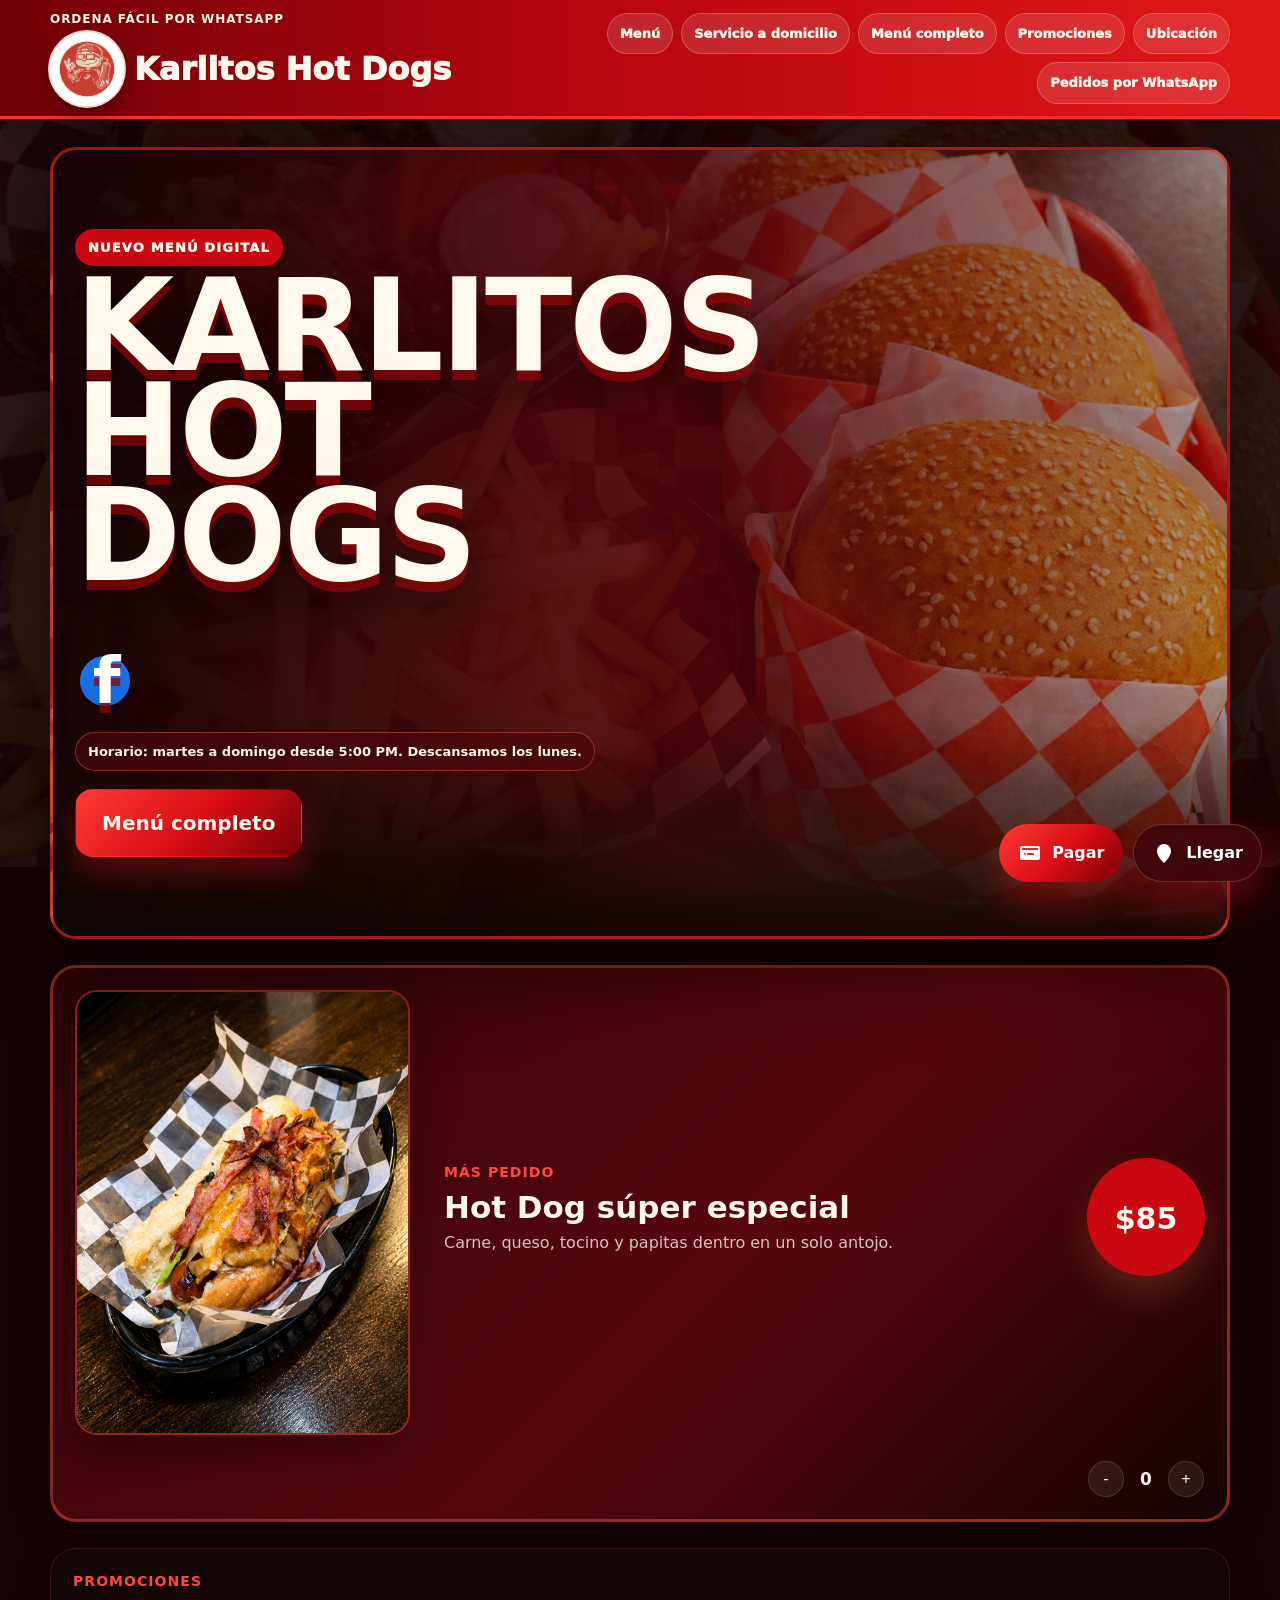
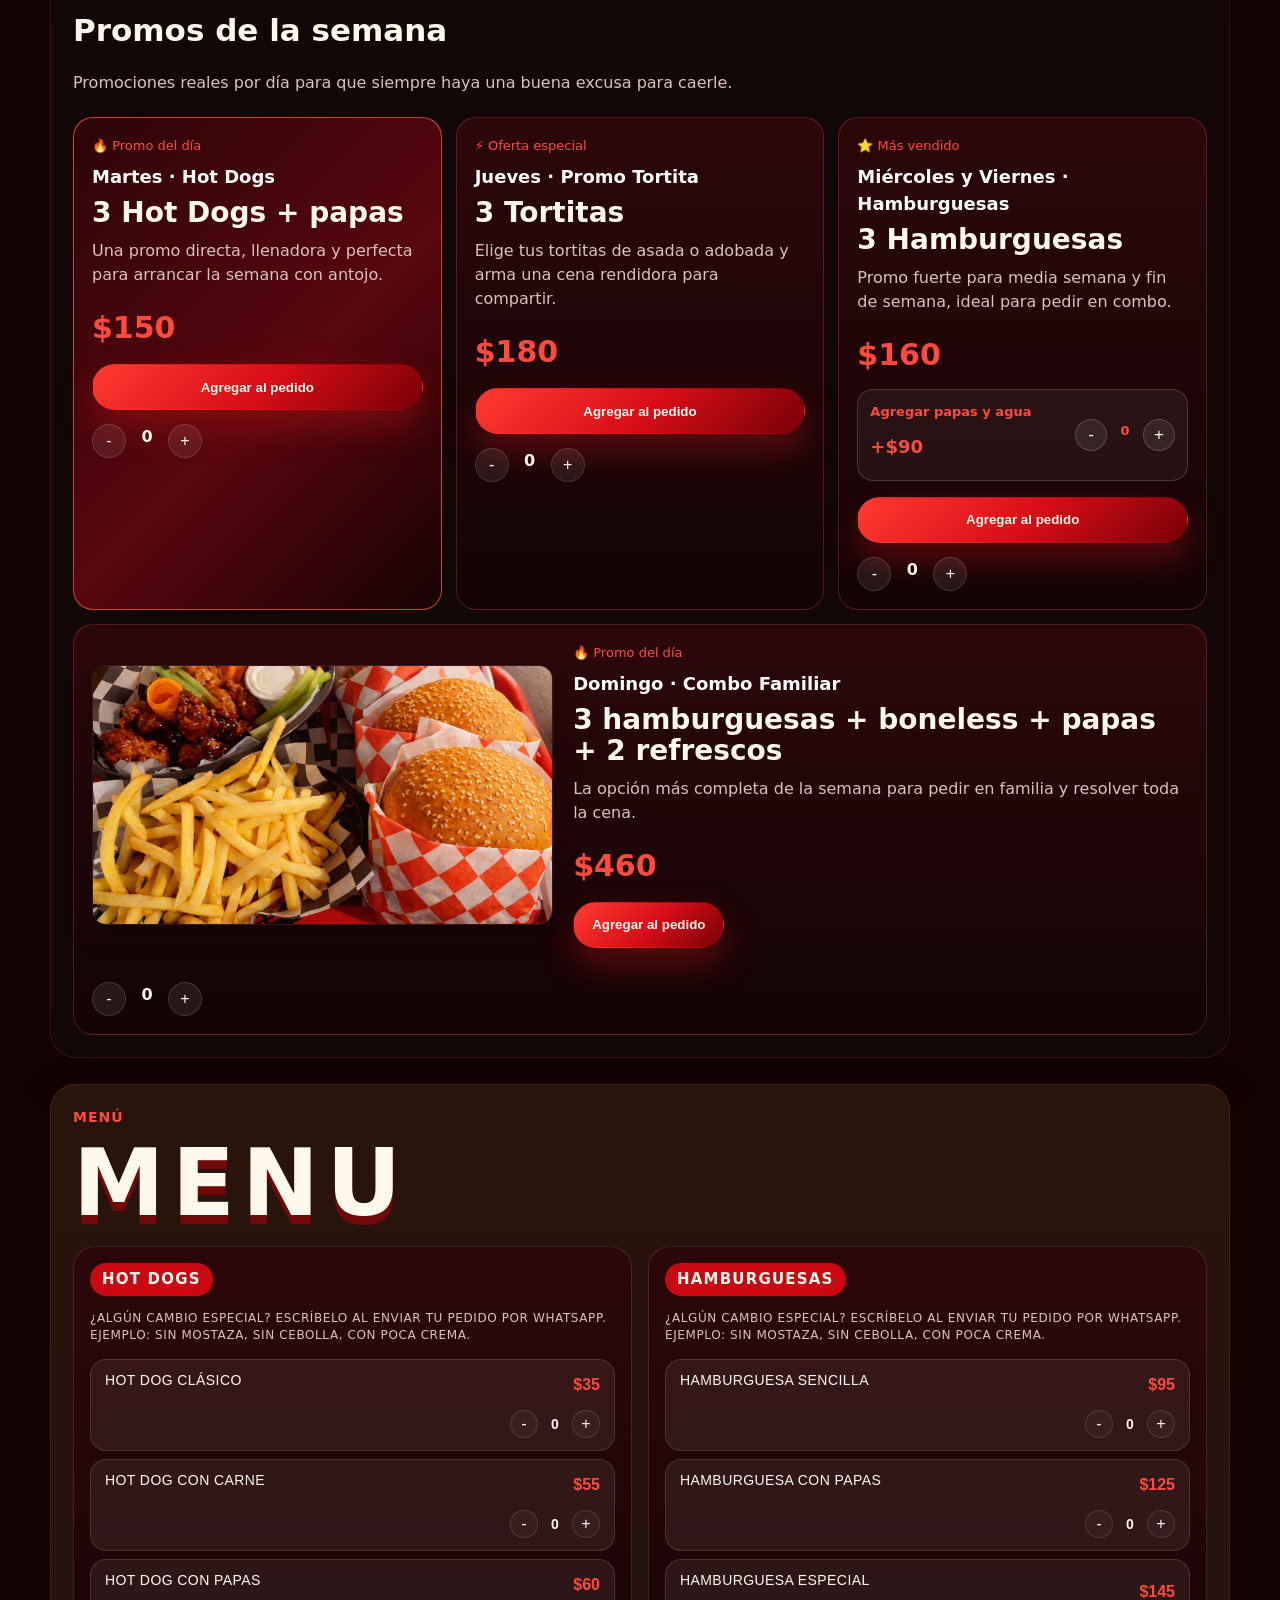
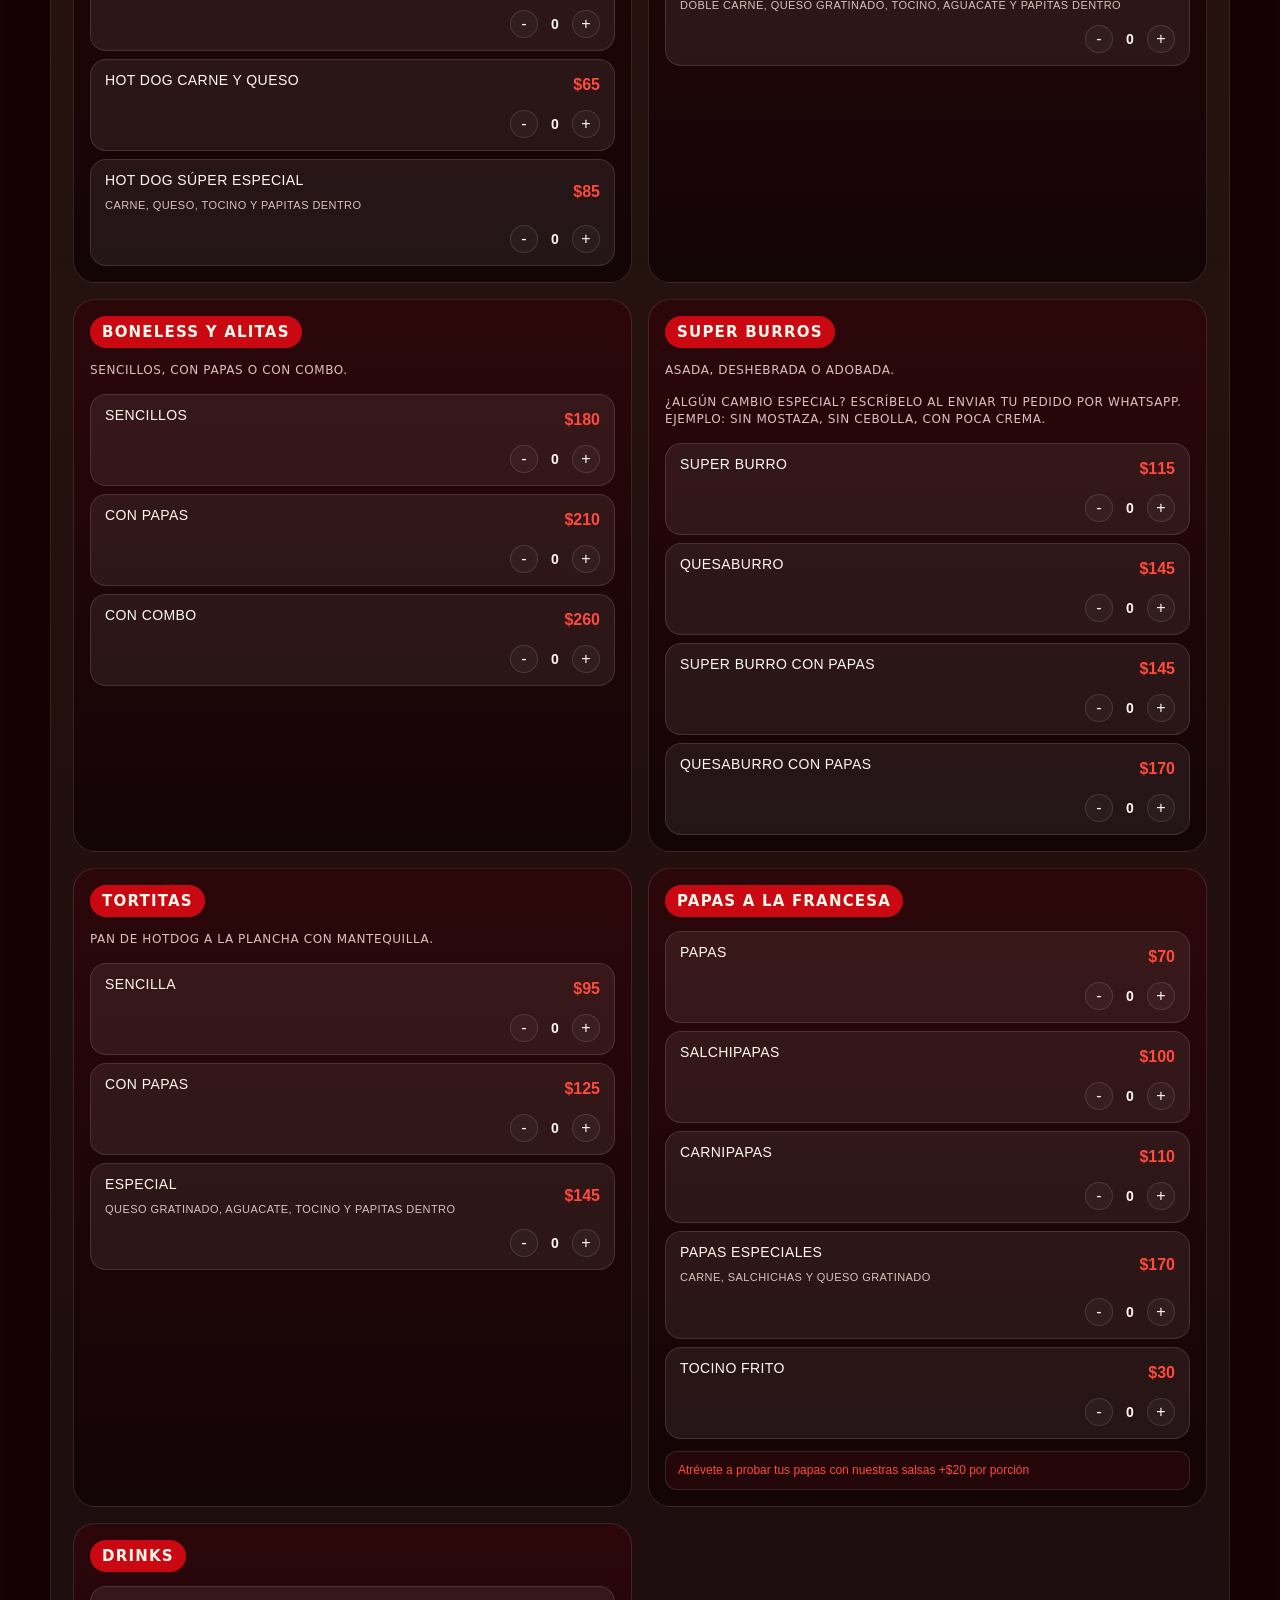
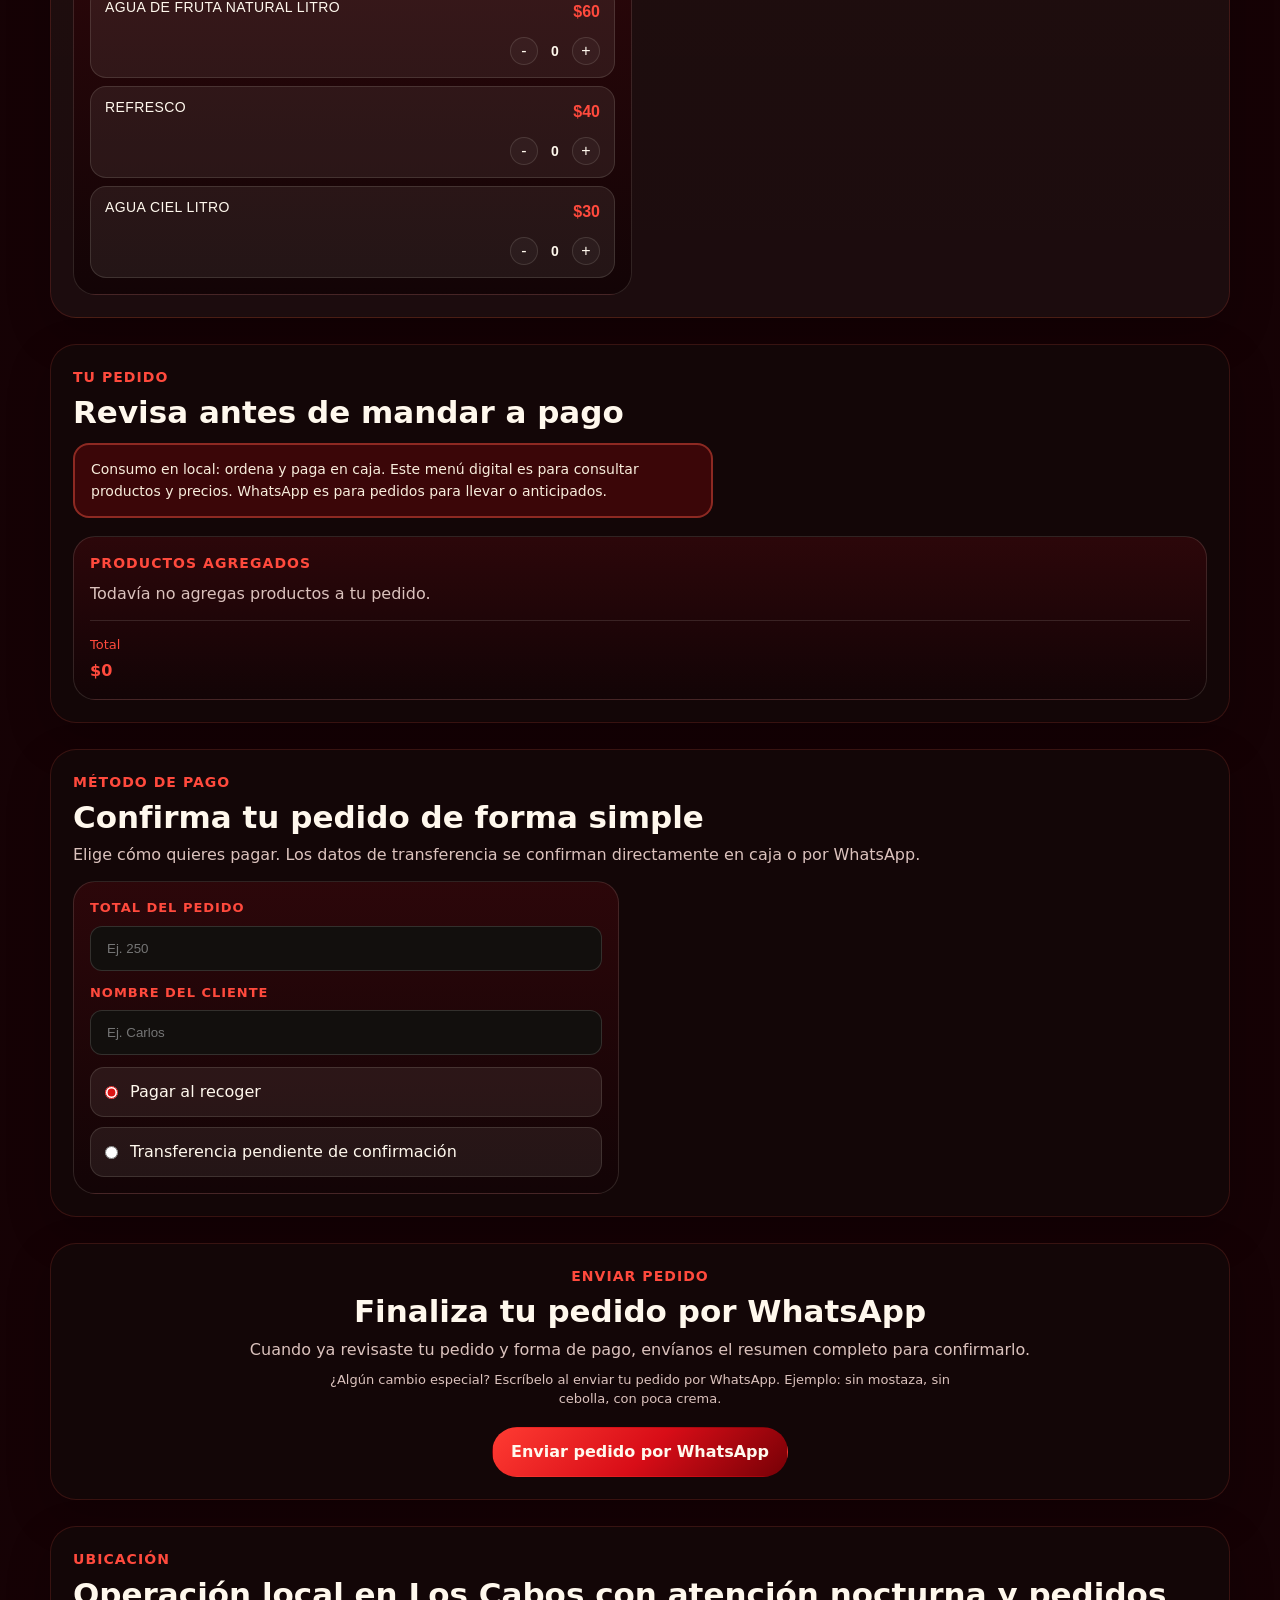
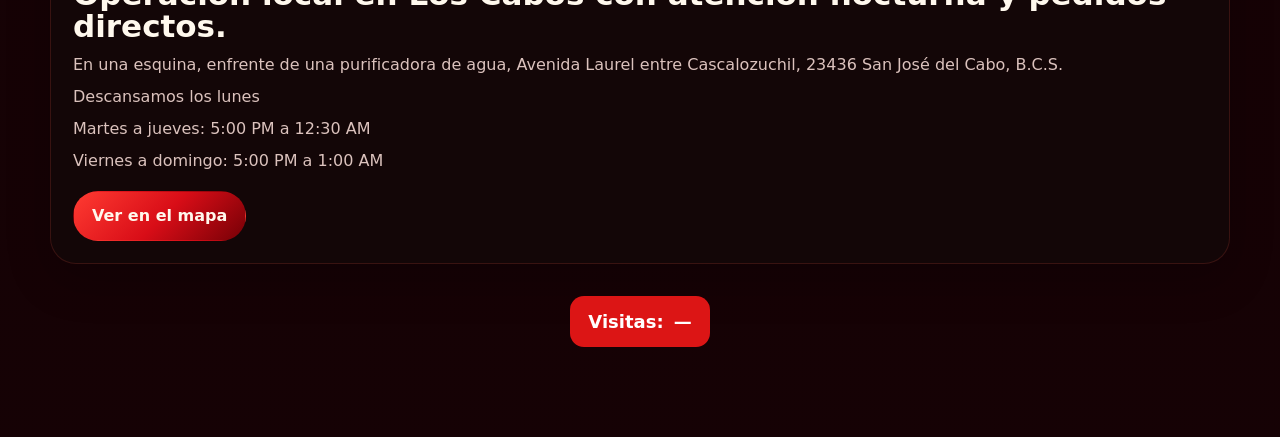
<file: index.html>
<!DOCTYPE html>
<html lang="es">
<head>
  <meta charset="UTF-8" />
  <meta name="viewport" content="width=device-width, initial-scale=1.0" />
  <title>Karlitos Hot Dogs</title>
  <meta name="description" content="Menú digital oficial de Karlitos Hot Dogs en San José del Cabo: hot dogs, hamburguesas, boneless, alitas, súper burros, tortitas, promociones y pedidos por WhatsApp." />
  <meta name="robots" content="index, follow" />
  <link rel="canonical" href="https://karlitoshotdogs.com/" />
  <meta property="og:type" content="restaurant" />
  <meta property="og:locale" content="es_MX" />
  <meta property="og:site_name" content="Karlitos Hot Dogs" />
  <meta property="og:title" content="Karlitos Hot Dogs | Menú digital oficial" />
  <meta property="og:description" content="Hot dogs, hamburguesas, boneless, alitas, súper burros, tortitas y promociones en San José del Cabo. Consulta precios y arma tu pedido por WhatsApp." />
  <meta property="og:url" content="https://karlitoshotdogs.com/" />
  <meta property="og:image" content="https://karlitoshotdogs.com/img/combo-familiar.jpg" />
  <meta name="twitter:card" content="summary_large_image" />
  <meta name="theme-color" content="#b70610" />
  <link rel="stylesheet" href="./styles.css?v=home-restored-c3d0fd1" />
  <script type="application/ld+json">
    {
      "@context": "https://schema.org",
      "@type": "FastFoodRestaurant",
      "name": "Karlitos Hot Dogs",
      "url": "https://karlitoshotdogs.com/",
      "image": "https://karlitoshotdogs.com/img/combo-familiar.jpg",
      "description": "Menú digital oficial de Karlitos Hot Dogs en San José del Cabo con hot dogs, hamburguesas, boneless, alitas, súper burros, tortitas y promociones.",
      "servesCuisine": ["Hot dogs", "Hamburguesas", "Boneless", "Alitas", "Súper burros", "Tortitas"],
      "priceRange": "$",
      "telephone": "+526242112620",
      "address": {
        "@type": "PostalAddress",
        "streetAddress": "Avenida Laurel entre Cascalozuchil",
        "addressLocality": "San José del Cabo",
        "addressRegion": "B.C.S.",
        "postalCode": "23436",
        "addressCountry": "MX"
      },
      "openingHoursSpecification": [
        {
          "@type": "OpeningHoursSpecification",
          "dayOfWeek": ["Tuesday", "Wednesday", "Thursday"],
          "opens": "17:00",
          "closes": "00:30"
        },
        {
          "@type": "OpeningHoursSpecification",
          "dayOfWeek": ["Friday", "Saturday", "Sunday"],
          "opens": "17:00",
          "closes": "01:00"
        }
      ],
      "hasMenu": "https://karlitoshotdogs.com/#menu"
    }
  </script>
</head>
<body>
  <header>
    <p>Ordena fácil por WhatsApp</p>
    <h1>
      <span class="brand-logo" aria-hidden="true">
        <img src="./img/logo-karlitos-circular.png" alt="" />
      </span>
      Karlitos Hot Dogs
    </h1>
    <nav>
      <a href="#menu">Menú</a>
      <a href="./domicilio/">Servicio a domicilio</a>
      <a href="./menu-digital.html">Menú completo</a>
      <a href="#promociones">Promociones</a>
      <a href="#ubicacion">Ubicación</a>
      <a href="#whatsapp">Pedidos por WhatsApp</a>
    </nav>
  </header>

  <main>
    <section class="hero-section">
      <div class="hero-copy">
        <p>Nuevo menú digital</p>
        <h2 class="hero-brand">
          <span>Karlitos</span>
          <span>Hot Dogs</span>
          <span class="hero-brand-badges" aria-label="Redes sociales">
            <a
              class="hero-social-link"
              href="https://www.facebook.com/search/top?q=Karlitos%20Hot%20Dogs%20San%20Jos%C3%A9%20del%20Cabo"
              target="_blank"
              rel="noreferrer"
              aria-label="Abrir Karlitos Hot Dogs en Facebook"
              title="Facebook"
            >f</a>
          </span>
        </h2>
        <div class="hero-facts" aria-label="Datos rápidos">
          <span>Horario: martes a domingo desde 5:00 PM. Descansamos los lunes.</span>
        </div>
        <div class="hero-actions">
          <a href="./menu-digital.html">Menú completo</a>
        </div>
      </div>
      <figure class="hero-visual">
        <img src="./img/combo-familiar.jpg" alt="Combo familiar de Karlitos Hot Dogs" />
        <figcaption>Combo familiar · Domingo</figcaption>
      </figure>
    </section>

    <section class="featured-special" data-product-name="Hot Dog súper especial" data-product-price="85">
      <figure class="featured-special__image">
        <img src="./img/hot-dog-super-especial.png" alt="Hot Dog súper especial de Karlitos" />
      </figure>
      <div>
        <p>Más pedido</p>
        <h2>Hot Dog súper especial</h2>
        <p>Carne, queso, tocino y papitas dentro en un solo antojo.</p>
      </div>
      <strong><span>$85</span></strong>
    </section>

    <section id="promociones">
      <p>Promociones</p>
      <h2>Promos de la semana</h2>
      <p>Promociones reales por día para que siempre haya una buena excusa para caerle.</p>

      <article class="promo-item" data-product-name="Promo Martes · 3 Hot Dogs + papas" data-product-price="150">
        <span>🔥 Promo del día</span>
        <strong>Martes · Hot Dogs</strong>
        <h3>3 Hot Dogs + papas</h3>
        <p>Una promo directa, llenadora y perfecta para arrancar la semana con antojo.</p>
        <b>$150</b>
        <button class="add-to-cart" type="button">Agregar al pedido</button>
      </article>

      <article class="promo-item" data-product-name="Promo Jueves · 3 Tortitas" data-product-price="180">
        <span>⚡ Oferta especial</span>
        <strong>Jueves · Promo Tortita</strong>
        <h3>3 Tortitas</h3>
        <p>Elige tus tortitas de asada o adobada y arma una cena rendidora para compartir.</p>
        <b>$180</b>
        <button class="add-to-cart" type="button">Agregar al pedido</button>
      </article>

      <article class="promo-item" data-product-name="Promo Miércoles y Viernes · 3 Hamburguesas" data-product-price="160">
        <span>⭐ Más vendido</span>
        <strong>Miércoles y Viernes · Hamburguesas</strong>
        <h3>3 Hamburguesas</h3>
        <p>Promo fuerte para media semana y fin de semana, ideal para pedir en combo.</p>
        <b>$160</b>
        <div
          class="promo-addon"
          data-addon-name="Extra papas y agua para promo hamburguesas"
          data-addon-price="90"
          aria-label="Agregar papas y agua por 90 pesos"
        >
          <div>
            <span>Agregar papas y agua</span>
            <strong>+$90</strong>
          </div>
          <div class="promo-addon__quantity">
            <button type="button" data-addon-action="decrease" aria-label="Quitar papas y agua">-</button>
            <span>0</span>
            <button type="button" data-addon-action="increase" aria-label="Agregar papas y agua">+</button>
          </div>
        </div>
        <button class="add-to-cart" type="button">Agregar al pedido</button>
      </article>

      <article class="promo-item" data-product-name="Domingo · Combo Familiar" data-product-price="460">
        <img src="./img/combo-familiar.jpg" alt="Combo Familiar Karlitos" />
        <div class="promo-content">
          <span>🔥 Promo del día</span>
          <strong>Domingo · Combo Familiar</strong>
          <h3>3 hamburguesas + boneless + papas + 2 refrescos</h3>
          <p>La opción más completa de la semana para pedir en familia y resolver toda la cena.</p>
          <b>$460</b>
          <button class="add-to-cart" type="button">Agregar al pedido</button>
        </div>
      </article>
    </section>

    <section id="menu">
      <p>Menú</p>
      <h2>MENU</h2>

      <div class="menu-grid">
        <article class="menu-category menu-category--red">
          <h3>Hot Dogs</h3>
          <p class="menu-note-text">¿Algún cambio especial? Escríbelo al enviar tu pedido por WhatsApp. Ejemplo: sin mostaza, sin cebolla, con poca crema.</p>
          <div class="product-list">
            <button class="product-card" type="button" data-product-name="Hot Dog clásico" data-product-price="35"><span>Hot Dog clásico</span><strong>$35</strong></button>
            <button class="product-card" type="button" data-product-name="Hot Dog con carne" data-product-price="55"><span>Hot Dog con carne</span><strong>$55</strong></button>
            <button class="product-card" type="button" data-product-name="Hot Dog con papas" data-product-price="60"><span>Hot Dog con papas</span><strong>$60</strong></button>
            <button class="product-card" type="button" data-product-name="Hot Dog carne y queso" data-product-price="65"><span>Hot Dog carne y queso</span><strong>$65</strong></button>
            <button class="product-card product-card--detailed" type="button" data-product-name="Hot Dog súper especial" data-product-price="85">
              <span>Hot Dog súper especial</span>
              <small>Carne, queso, tocino y papitas dentro</small>
              <strong>$85</strong>
            </button>
          </div>
        </article>

        <article class="menu-category menu-category--red">
          <h3>Hamburguesas</h3>
          <p class="menu-note-text">¿Algún cambio especial? Escríbelo al enviar tu pedido por WhatsApp. Ejemplo: sin mostaza, sin cebolla, con poca crema.</p>
          <div class="product-list">
            <button class="product-card" type="button" data-product-name="Hamburguesa sencilla" data-product-price="95"><span>Hamburguesa sencilla</span><strong>$95</strong></button>
            <button class="product-card" type="button" data-product-name="Hamburguesa con papas" data-product-price="125"><span>Hamburguesa con papas</span><strong>$125</strong></button>
            <button class="product-card product-card--detailed" type="button" data-product-name="Hamburguesa especial" data-product-price="145">
              <span>Hamburguesa especial</span>
              <small>Doble carne, queso gratinado, tocino, aguacate y papitas dentro</small>
              <strong>$145</strong>
            </button>
          </div>
        </article>

        <article class="menu-category menu-category--yellow">
          <h3>Boneless y Alitas</h3>
          <p class="menu-note-text">Sencillos, con papas o con combo.</p>
          <div class="product-list">
            <button class="product-card" type="button" data-boneless-presentation="sencillos" data-product-price="180"><span>Sencillos</span><strong>$180</strong></button>
            <button class="product-card" type="button" data-boneless-presentation="con-papas" data-product-price="210"><span>Con papas</span><strong>$210</strong></button>
            <button class="product-card" type="button" data-boneless-presentation="con-combo" data-product-price="260"><span>Con combo</span><strong>$260</strong></button>
          </div>
        </article>

        <article class="menu-category menu-category--accent">
          <h3>Super Burros</h3>
          <p class="menu-note-text">Asada, deshebrada o adobada.</p>
          <p class="menu-note-text">¿Algún cambio especial? Escríbelo al enviar tu pedido por WhatsApp. Ejemplo: sin mostaza, sin cebolla, con poca crema.</p>
          <div class="product-list">
            <button class="product-card" type="button" data-product-name="Super burro" data-product-price="115"><span>Super burro</span><strong>$115</strong></button>
            <button class="product-card" type="button" data-product-name="Quesaburro" data-product-price="145"><span>Quesaburro</span><strong>$145</strong></button>
            <button class="product-card" type="button" data-product-name="Super burro con papas" data-product-price="145"><span>Super burro con papas</span><strong>$145</strong></button>
            <button class="product-card" type="button" data-product-name="Quesaburro con papas" data-product-price="170"><span>Quesaburro con papas</span><strong>$170</strong></button>
          </div>
        </article>

        <article class="menu-category menu-category--red">
          <h3>Tortitas</h3>
          <p class="menu-note-text">Pan de hotdog a la plancha con mantequilla.</p>
          <div class="product-list">
            <button class="product-card" type="button" data-product-name="Tortita sencilla" data-product-price="95"><span>Sencilla</span><strong>$95</strong></button>
            <button class="product-card" type="button" data-product-name="Tortita con papas" data-product-price="125"><span>Con papas</span><strong>$125</strong></button>
            <button class="product-card product-card--detailed" type="button" data-product-name="Tortita especial" data-product-price="145"><span>Especial</span><small>Queso gratinado, aguacate, tocino y papitas dentro</small><strong>$145</strong></button>
          </div>
        </article>

        <article class="menu-category menu-category--yellow">
          <h3>Papas a la francesa</h3>
          <div class="product-list">
            <button class="product-card" type="button" data-product-name="Papas a la francesa" data-product-price="70" data-fries-item="true"><span>Papas</span><strong>$70</strong></button>
            <button class="product-card" type="button" data-product-name="Salchipapas" data-product-price="100" data-fries-item="true"><span>Salchipapas</span><strong>$100</strong></button>
            <button class="product-card" type="button" data-product-name="Carnipapas" data-product-price="110" data-fries-item="true"><span>Carnipapas</span><strong>$110</strong></button>
            <button class="product-card product-card--detailed" type="button" data-product-name="Papas especiales" data-product-price="170" data-fries-item="true">
              <span>Papas especiales</span>
              <small>Carne, salchichas y queso gratinado</small>
              <strong>$170</strong>
            </button>
            <button class="product-card" type="button" data-product-name="Tocino frito" data-product-price="30"><span>Tocino frito</span><strong>$30</strong></button>
          </div>
          <button type="button" class="menu-recommendation menu-recommendation--action" id="open-fries-sauce">Atrévete a probar tus papas con nuestras salsas +$20 por porción</button>
        </article>

        <article class="menu-category menu-category--yellow">
          <h3>Drinks</h3>
          <div class="product-list">
            <button class="product-card" type="button" data-product-name="Agua de fruta natural litro" data-product-price="60"><span>Agua de fruta natural litro</span><strong>$60</strong></button>
            <button class="product-card" type="button" data-product-name="Refresco" data-product-price="40"><span>Refresco</span><strong>$40</strong></button>
            <button class="product-card" type="button" data-product-name="Agua Ciel litro" data-product-price="30"><span>Agua Ciel litro</span><strong>$30</strong></button>
          </div>
        </article>
      </div>
    </section>

    <section id="whatsapp">
      <p>Tu pedido</p>
      <h2>Revisa antes de mandar a pago</h2>
      <p class="operation-note">
        Consumo en local: ordena y paga en caja. Este menú digital es para consultar productos y precios. WhatsApp es para pedidos para llevar o anticipados.
      </p>

      <div class="order-summary">
        <p class="summary-helper">Productos agregados</p>
        <div id="cart-empty" class="cart-empty">Todavía no agregas productos a tu pedido.</div>
        <div id="cart-items" class="cart-items" hidden></div>
        <div class="cart-footer">
          <div>
            <span>Total</span>
            <strong id="cart-total">$0</strong>
          </div>
        </div>
      </div>
    </section>

    <section
      id="pago"
      data-whatsapp-number="526242112620"
    >
      <p>Método de pago</p>
      <h2>Confirma tu pedido de forma simple</h2>
      <p>Elige cómo quieres pagar. Los datos de transferencia se confirman directamente en caja o por WhatsApp.</p>

      <div class="payment-layout">
        <div class="payment-form">
          <label class="field">
            <span>Total del pedido</span>
            <input id="payment-total" type="number" min="0" step="1" placeholder="Ej. 250" />
          </label>

          <label class="field">
            <span>Nombre del cliente</span>
            <input id="customer-name" type="text" placeholder="Ej. Carlos" />
          </label>

          <div class="payment-methods" role="radiogroup" aria-label="Método de pago">
            <label class="payment-option">
              <input type="radio" name="payment-method" value="pickup" checked />
              <span>Pagar al recoger</span>
            </label>

            <label class="payment-option">
              <input type="radio" name="payment-method" value="transfer" />
              <span>Transferencia pendiente de confirmación</span>
            </label>
          </div>
        </div>

        <div id="payment-qr-panel" class="payment-qr-panel" hidden>
          <p class="payment-panel-title">Transferencia pendiente de confirmación</p>
          <p class="payment-panel-copy">Pago por transferencia pendiente de aprobación humana. Solicita los datos actualizados directamente en caja o por WhatsApp.</p>

          <div class="payment-summary payment-summary--extended">
            <div>
              <span>Total</span>
              <strong id="payment-total-display">$0</strong>
            </div>
            <div>
              <span>Estado</span>
              <strong>Datos de transferencia no publicados</strong>
            </div>
          </div>

          <div class="payment-qr-box">
            <p id="payment-qr-fallback" class="payment-qr-fallback">Datos de transferencia no publicados en esta versión. Confírmalos directamente con Karlitos Hot Dogs.</p>
            <p class="payment-qr-tip">No se incluye QR de pago en esta versión sanitizada.</p>
          </div>

          <div class="payment-safe-actions">
            <a href="https://wa.me/526242112620?text=Hola%2C%20quiero%20confirmar%20los%20datos%20actualizados%20de%20pago%20para%20mi%20pedido." target="_blank" rel="noreferrer">Solicitar datos de pago por WhatsApp</a>
          </div>

          <p class="payment-confirmation-note">Tu pedido se confirma en cuanto verifiquemos el pago.</p>

          <a id="payment-proof-link" href="https://wa.me/526242112620" target="_blank" rel="noreferrer">Enviar comprobante por WhatsApp</a>
        </div>
      </div>
    </section>

    <section id="pedido-final">
      <p>Enviar pedido</p>
      <h2>Finaliza tu pedido por WhatsApp</h2>
      <p>Cuando ya revisaste tu pedido y forma de pago, envíanos el resumen completo para confirmarlo.</p>
      <p class="whatsapp-hotdog-note">¿Algún cambio especial? Escríbelo al enviar tu pedido por WhatsApp. Ejemplo: sin mostaza, sin cebolla, con poca crema.</p>
      <a id="send-order-whatsapp" href="https://wa.me/526242112620" target="_blank" rel="noreferrer">Enviar pedido por WhatsApp</a>
    </section>

    <section id="ubicacion">
      <p>Ubicación</p>
      <h2>Operación local en Los Cabos con atención nocturna y pedidos directos.</h2>
      <p>En una esquina, enfrente de una purificadora de agua, Avenida Laurel entre Cascalozuchil, 23436 San José del Cabo, B.C.S.</p>
      <p>Descansamos los lunes</p>
      <p>Martes a jueves: 5:00 PM a 12:30 AM</p>
      <p>Viernes a domingo: 5:00 PM a 1:00 AM</p>
      <a
        href="https://www.google.com/maps/search/?api=1&query=Karlitos+Hotdogs%2C+Avenida+Laurel+entre+Cascalozuchil%2C+23436+San+Jos%C3%A9+del+Cabo%2C+B.C.S."
        target="_blank"
        rel="noreferrer"
      >Ver en el mapa</a>
    </section>

    <div class="visit-counter">
      <span>Visitas:</span>
      <strong id="visitCounter">Cargando...</strong>
    </div>

    <div id="boneless-modal" class="selection-modal" hidden>
      <div class="selection-modal__backdrop" data-close-boneless-modal></div>
      <div class="selection-modal__dialog" role="dialog" aria-modal="true" aria-labelledby="boneless-modal-title">
        <button class="selection-modal__close" type="button" aria-label="Cerrar" data-close-boneless-modal>&times;</button>
        <p class="selection-modal__eyebrow">Boneless y Alitas</p>
        <h3 id="boneless-modal-title">Elige si lo quieres en boneless o alitas</h3>
        <p class="selection-modal__copy" id="boneless-modal-copy">Selecciona el tipo y tus salsas para agregarlo al pedido.</p>

        <div class="selection-modal__section">
          <div class="selection-modal__section-head">
            <span>1</span>
            <p>Tipo</p>
          </div>
          <div class="selection-modal__choices" role="group" aria-label="Tipo de producto">
            <button type="button" class="selection-choice" data-protein-choice="Boneless" aria-pressed="false">Boneless</button>
            <button type="button" class="selection-choice" data-protein-choice="Alitas" aria-pressed="false">Alitas</button>
          </div>
        </div>

        <div class="selection-modal__step" data-boneless-sauce-step hidden>
          <div class="selection-modal__section">
            <div class="selection-modal__section-head selection-modal__section-head--split">
              <span>2</span>
              <p>Salsas incluidas</p>
              <strong class="sauce-selector__counter" data-sauce-counter>Seleccionadas: 0 / 2</strong>
            </div>
            <div class="option-box option-box--compact sauce-selector" data-sauce-target="boneless-modal">
              <div class="sauce-options">
                <label><input type="checkbox" value="Tamarindo" /> <span>Tamarindo</span></label>
                <label><input type="checkbox" value="Buffalo" /> <span>Buffalo</span></label>
                <label><input type="checkbox" value="BBQ" /> <span>BBQ</span></label>
                <label><input type="checkbox" value="BBQ picante" /> <span>BBQ picante</span></label>
                <label><input type="checkbox" value="Mango habanero" /> <span>Mango habanero</span></label>
                <label><input type="checkbox" value="Piña Hot" /> <span>Piña Hot</span></label>
              </div>
              <p class="option-box__hint sauce-selector__hint">Puedes elegir hasta 2 salsas sin costo extra.</p>
            </div>
          </div>

          <div class="selection-modal__section">
            <div class="selection-modal__section-head">
              <span>3</span>
              <p>Extra</p>
            </div>
            <div class="option-box option-box--compact sauce-extra">
              <label class="sauce-extra__toggle">
                <input type="checkbox" id="modal-extra-sauce-toggle" />
                <span>+ Agregar salsa extra +$20</span>
              </label>
              <div class="sauce-extra__controls" data-extra-sauce-controls-modal hidden>
                <select id="modal-extra-sauce-select" class="sauce-extra__select-native" aria-label="Salsa extra" tabindex="-1">
                  <option value="">Elige salsa extra</option>
                  <option value="Tamarindo">Tamarindo</option>
                  <option value="Buffalo">Buffalo</option>
                  <option value="BBQ">BBQ</option>
                  <option value="BBQ picante">BBQ picante</option>
                  <option value="Mango habanero">Mango habanero</option>
                  <option value="Piña Hot">Piña Hot</option>
                </select>
                <div class="sauce-extra__chips" data-extra-sauce-options-modal aria-label="Elige salsa extra">
                  <button type="button" data-extra-sauce-choice="Tamarindo" aria-pressed="false">Tamarindo</button>
                  <button type="button" data-extra-sauce-choice="Buffalo" aria-pressed="false">Buffalo</button>
                  <button type="button" data-extra-sauce-choice="BBQ" aria-pressed="false">BBQ</button>
                  <button type="button" data-extra-sauce-choice="BBQ picante" aria-pressed="false">BBQ picante</button>
                  <button type="button" data-extra-sauce-choice="Mango habanero" aria-pressed="false">Mango habanero</button>
                  <button type="button" data-extra-sauce-choice="Piña Hot" aria-pressed="false">Piña Hot</button>
                </div>
              </div>
            </div>
          </div>
        </div>

        <button id="confirm-boneless-selection" class="selection-modal__confirm" type="button" disabled>Agregar al pedido</button>
      </div>
    </div>

    <div id="fries-modal" class="selection-modal" hidden>
      <div class="selection-modal__backdrop" data-close-fries-modal></div>
      <div class="selection-modal__dialog" role="dialog" aria-modal="true" aria-labelledby="fries-modal-title">
        <button class="selection-modal__close" type="button" aria-label="Cerrar" data-close-fries-modal>&times;</button>
        <p class="selection-modal__eyebrow">Papas a la francesa</p>
        <h3 id="fries-modal-title">Agrega salsa a tus papas si quieres</h3>
        <p id="fries-modal-copy" class="selection-modal__copy">La salsa para papas cuesta +$20 por porción.</p>

        <label class="field field--compact" id="fries-item-field" hidden>
          <span>Selecciona tus papas</span>
          <select id="fries-item-select" aria-label="Producto de papas"></select>
        </label>

        <div class="option-box option-box--compact sauce-extra">
          <label class="sauce-extra__toggle">
            <input type="checkbox" id="fries-sauce-toggle" />
            <span>Atrévete a probar tus papas con nuestras salsas +$20 por porción</span>
          </label>
          <div class="sauce-extra__controls" data-fries-sauce-controls hidden>
            <select id="fries-sauce-select" aria-label="Salsa para papas">
              <option value="">Elige salsa para papas</option>
              <option value="Tamarindo">Tamarindo</option>
              <option value="Buffalo">Buffalo</option>
              <option value="BBQ">BBQ</option>
              <option value="BBQ picante">BBQ picante</option>
              <option value="Mango habanero">Mango habanero</option>
              <option value="Piña Hot">Piña Hot</option>
            </select>
          </div>
        </div>

        <button id="confirm-fries-selection" class="selection-modal__confirm" type="button">Agregar al pedido</button>
      </div>
    </div>
  </main>

  <div class="floating-actions" aria-label="Acciones rápidas">
    <a class="floating-action floating-action--pay" href="#pago" aria-label="Ir a pagar">
      <svg xmlns="http://www.w3.org/2000/svg" viewBox="0 0 24 24" aria-hidden="true">
        <path fill="#fff" d="M4 5h16a2 2 0 0 1 2 2v10a2 2 0 0 1-2 2H4a2 2 0 0 1-2-2V7a2 2 0 0 1 2-2Zm0 4h16V7H4v2Zm3 5a1 1 0 1 0 0-2 1 1 0 0 0 0 2Zm3 0h5a1 1 0 1 0 0-2h-5a1 1 0 1 0 0 2Z" />
      </svg>
      <span>Pagar</span>
    </a>

    <a
      class="floating-action floating-action--map"
      href="https://www.google.com/maps/search/?api=1&query=Karlitos+Hotdogs%2C+Avenida+Laurel+entre+Cascalozuchil%2C+23436+San+Jos%C3%A9+del+Cabo%2C+B.C.S."
      aria-label="Ubicación"
      title="Cómo llegar"
      target="_blank"
      rel="noreferrer"
    >
      <svg
        xmlns="http://www.w3.org/2000/svg"
        viewBox="0 0 24 24"
        aria-hidden="true"
      >
        <path
          fill="#fff"
          d="M12 22s7-5.77 7-12a7 7 0 1 0-14 0c0 6.23 7 12 7 12Zm0-9.5A2.5 2.5 0 1 0 12 7a2.5 2.5 0 0 0 0 5.5Z"
        />
      </svg>
      <span>Llegar</span>
    </a>
  </div>

  <script src="./script.js?v=home-restored-c3d0fd1"></script>
</body>
</html>
</file>
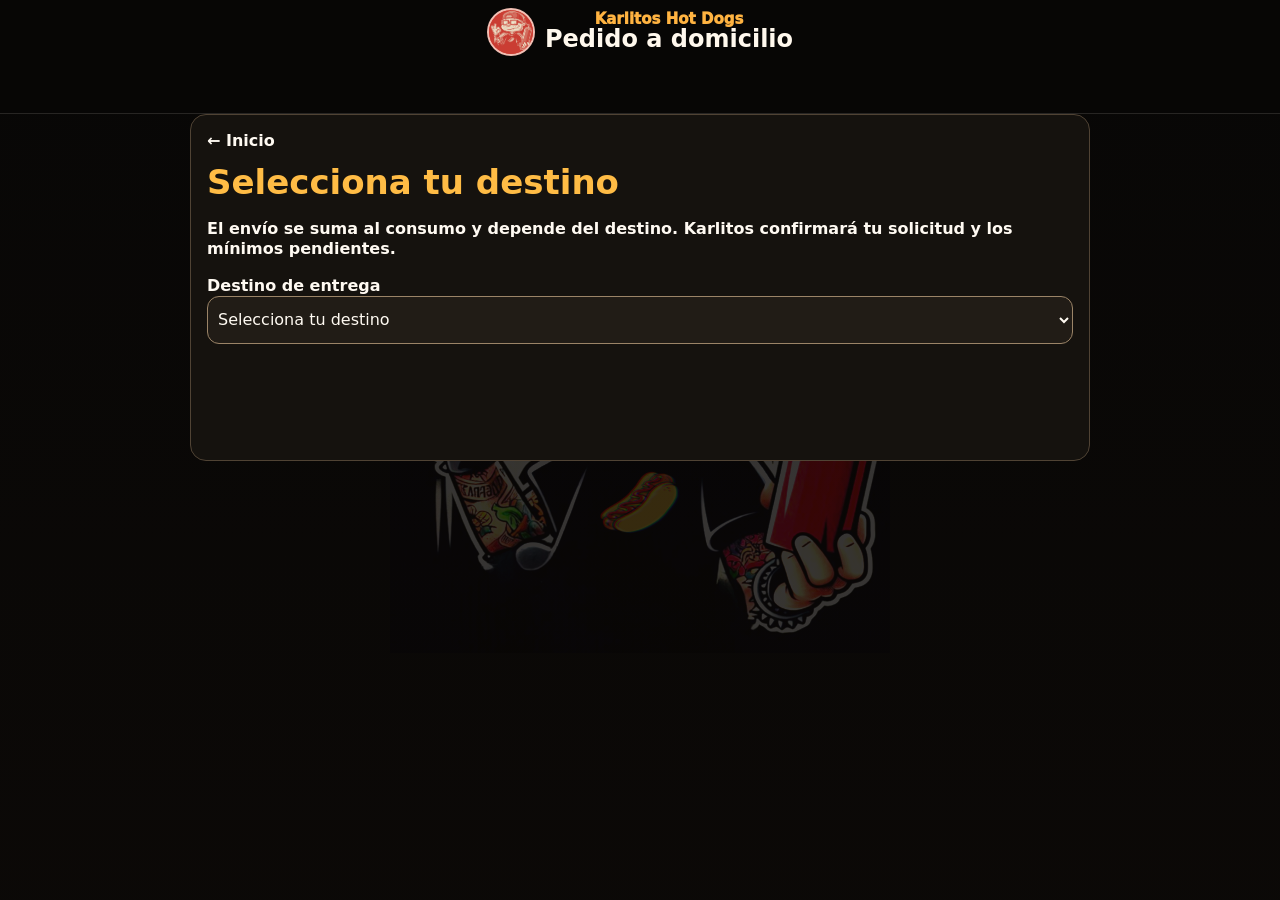
<file: domicilio/index.html>
<!DOCTYPE html>
<html lang="es">
<head>
  <meta charset="UTF-8" />
  <meta name="viewport" content="width=device-width, initial-scale=1.0" />
  <title>Domicilio | Karlitos Hot Dogs</title>
  <meta name="description" content="Arma tu pedido de Karlitos Hot Dogs en pocos pasos y envialo por WhatsApp." />
  <meta name="robots" content="noindex, follow" />
  <link rel="canonical" href="https://karlitoshotdogs.com/domicilio/" />
  <meta name="theme-color" content="#b70610" />
  <link rel="stylesheet" href="../ordenar/styles.css?v=transferencia-20261004" />
</head>
<body data-delivery="true">
  <img class="mascot-watermark" src="../ordenar/assets/mascota-karlitos.png" alt="" aria-hidden="true" />
  <header class="order-header">
    <div class="brand-lockup">
      <span class="brand-mark" aria-hidden="true">
        <img src="../img/logo-hero-karlitos.png" alt="" />
      </span>
      <h1>Pedido a domicilio</h1>
    </div>
    <button id="resume-clear" class="ghost-button" type="button" hidden>Empezar de nuevo</button>
  </header>

  <section class="delivery-intro">
    <a href="../ordenar/">← Inicio</a>
    <h2>Selecciona tu destino</h2>
    <p>El envío se suma al consumo y depende del destino. Karlitos confirmará tu solicitud y los mínimos pendientes.</p>
    <label for="delivery-coverage" class="colony-label">Destino de entrega</label>
    <select id="delivery-coverage" required>
      <option value="">Selecciona tu destino</option>
      <option value="Veredas">Veredas</option>
      <option value="Buenos Aires">Buenos Aires</option>
      <option value="San Carlos">San Carlos</option>
      <option value="Villa Bonita">Villa Bonita</option>
      <option value="San Bernabé">San Bernabé</option>
      <option value="Costa Dorada">Costa Dorada</option>
      <option value="Santa Catarina">Santa Catarina</option>
      <option value="San José Viejo">San José Viejo</option>
      <option value="La Ballena">La Ballena</option>
      <option value="Santa Anita">Santa Anita</option>
      <option value="La Ballena — segunda etapa">La Ballena — segunda etapa</option>
      <option value="Puerto Nuevo">Puerto Nuevo</option>
      <option value="Monte Bello">Monte Bello</option>
      <option value="Zacatal">Zacatal</option>
      <option value="Ampliación de Zacatal">Ampliación de Zacatal</option>
      <option value="INVI">INVI</option>
      <option value="Meza">Meza</option>
      <option value="Vista Hermosa">Vista Hermosa</option>
      <option value="Santa Rosa">Santa Rosa</option>
      <option value="Ampliación de Santa Rosa">Ampliación de Santa Rosa</option>
      <option value="Vado de Santa Rosa">Vado de Santa Rosa</option>
      <option value="Villas de Cortez">Villas de Cortez</option>
      <option value="Guaymitas">Guaymitas</option>
      <option value="Desarrollo San Jorge">Desarrollo San Jorge</option>
      <option value="Monte Real — primer OXXO">Monte Real — primer OXXO</option>
      <option value="Monte Real — segundo OXXO">Monte Real — segundo OXXO</option>
      <option value="Colinas">Colinas</option>
      <option value="Chamizal">Chamizal</option>
      <option value="Monte Real — tercer OXXO">Monte Real — tercer OXXO</option>
      <option value="Colinas Plus">Colinas Plus</option>
      <option value="Centro">Centro</option>
      <option value="Magisterial">Magisterial</option>
      <option value="Viva Veredas">Viva Veredas</option>
      <option value="unsure">No encuentro mi colonia</option>
    </select>
    <p id="coverage-note" role="status"></p>
    <div id="delivery-order-guide" hidden>
      <h2>¡Haz tu pedido!</h2>
      <p>1. Elige → 2. Personaliza → 3. Completa tus datos → 4. Envía por WhatsApp</p>
    </div>
    <p id="delivery-progress" role="status"></p>
    <button id="consult-coverage" class="secondary-button" type="button" hidden>Consultar cobertura</button>
  </section>

  <a class="location-fab" href="https://www.google.com/maps/search/?api=1&query=Karlitos+Hotdogs%2C+Avenida+Laurel+entre+Cascalozuchil%2C+23436+San+Jos%C3%A9+del+Cabo%2C+B.C.S." target="_blank" rel="noopener noreferrer" aria-label="Cómo llegar a Karlitos Hot Dogs" title="Cómo llegar a Karlitos">
    <svg viewBox="0 0 24 24" width="26" height="26" fill="none" stroke="currentColor" stroke-width="2" aria-hidden="true"><path d="M20 10c0 6-8 12-8 12S4 16 4 10a8 8 0 1 1 16 0Z"/><circle cx="12" cy="10" r="3"/></svg>
    <span>Ubicación</span>
  </a>

  <nav class="category-nav" aria-label="Categorias del menu">
    <a href="#promos" data-nav-section="promos">🔥 Promos</a>
    <a href="#hot-dogs" data-nav-section="hot-dogs">🌭 Hot Dogs</a>
    <a href="#hamburguesas" data-nav-section="hamburguesas">🍔 Hamburguesas</a>
    <a href="#boneless-alitas" data-nav-section="boneless-alitas">🍗 Boneless</a>
    <a href="#burros" data-nav-section="burros">🌯 Burros</a>
    <a href="#tortitas" data-nav-section="tortitas">🥪 Tortitas</a>
    <a href="#papas" data-nav-section="papas">🍟 Papas</a>
    <a href="#bebidas" data-nav-section="bebidas">🥤 Bebidas</a>
  </nav>

  <main>
    <section id="resume-panel" class="notice" hidden>
      <div>
        <strong>Pedido guardado</strong>
        <p>Puedes retomarlo o empezar desde cero.</p>
      </div>
      <div class="notice-actions">
        <button id="resume-order" type="button">Retomar pedido</button>
        <button id="start-fresh" type="button">Nuevo</button>
      </div>
    </section>

    <div id="menu-root" class="menu-root"></div>

    <section id="checkout" class="checkout" hidden>
      <div class="section-head checkout-title">
        <p>Tu pedido</p>
        <h2>Revisa tu solicitud</h2>
        <span>Revisa tu pedido antes de continuar. Karlitos confirmará disponibilidad y entrega por WhatsApp.</span>
      </div>

      <div id="checkout-items" class="checkout-items"></div>

      <button id="modify-order" class="secondary-button" type="button">Modificar pedido</button>

      <div id="drink-upsell" class="upsell" hidden>
        <p>¿Algo para tomar?</p>
        <div class="upsell-actions">
          <button type="button" data-upsell-id="agua-fruta-litro">Jamaica / Agua de fruta 1 L <span>$60</span></button>
          <button type="button" data-upsell-id="refresco">Refresco <span>$40</span></button>
          <button type="button" data-upsell-id="agua-natural">Agua Ciel litro <span>$30</span></button>
          <button type="button" data-upsell-skip>No, gracias</button>
        </div>
      </div>



      <section id="payment-rules" class="payment-rules" aria-label="Forma de pago">
        <fieldset class="mode-field">
          <legend>Forma de pago</legend>
          <label><input type="radio" name="payment-method" value="cash" checked /> Efectivo al repartidor</label>
          <label><input type="radio" name="payment-method" value="transfer" /> Transferencia</label>
        </fieldset>
        <p id="payment-description"></p>
        <div id="transfer-payment" class="payment-box" hidden>
          <strong>Pago por transferencia</strong>
          <dl class="transfer-details">
            <div><dt>Institución</dt><dd>Mercado Pago W</dd></div>
            <div><dt>Beneficiario</dt><dd>Carlos Abel Ruiz Camarillo</dd></div>
            <div><dt>CLABE</dt><dd id="transfer-clabe">722969040829353838</dd></div>
          </dl>
          <button id="copy-clabe" class="secondary-button" type="button">Copiar CLABE</button>
          <p id="copy-clabe-status" role="status" aria-live="polite"></p>
          <p>Comprueba los datos antes de transferir y envía tu comprobante por WhatsApp junto con el pedido. Karlitos confirmará la recepción del pago.</p>
        </div>
      </section>

      <form id="delivery-form" autocomplete="off">
        <label class="name-field"><span>Nombre *</span><input id="customer-name" required maxlength="80" /></label>
        <label class="name-field"><span>Teléfono de contacto *</span><input id="delivery-phone" type="tel" inputmode="tel" required pattern="[0-9+\s\(\)\-]{10,20}" maxlength="20" title="Escribe tu teléfono con lada, de 10 a 15 dígitos." /></label>
        <fieldset class="delivery-address-choice">
          <legend>Dirección de entrega *</legend>
          <p>¿Cómo quieres compartir tu dirección?</p>
          <div class="address-actions">
          <button id="use-location" class="secondary-button" type="button">📍 Usar mi ubicación</button>
          <button id="write-address" class="ghost-button" type="button">✍️ Escribir dirección</button>
          </div>
          <p>Usa tu ubicación solo si estás donde recibirás el pedido.</p>
          <p id="location-status" role="status"></p>
          <button id="clear-location" class="ghost-button" type="button" hidden>Quitar ubicación</button>
          <label id="written-address-field" class="name-field"><span>Calle, número y colonia *</span><textarea id="delivery-address" required maxlength="300" rows="2" placeholder="Calle, número y colonia"></textarea></label>
          <label class="name-field"><span id="delivery-reference-label">Referencias (opcional)</span><textarea id="delivery-reference" placeholder="Ej. casa amarilla, frente al Oxxo, portón negro" rows="1" maxlength="200"></textarea></label>
        </fieldset>
        <div class="checkout-total"><span>Subtotal de productos</span><strong id="delivery-subtotal">$0</strong></div>
        <div class="checkout-total"><span id="delivery-fee-label">Envío</span><strong id="delivery-fee">Por confirmar</strong></div>
        <div class="checkout-total"><span>Total</span><strong id="checkout-total">$0</strong></div>
        <p id="delivery-minimum" role="status"></p>
        <p>Al continuar se abrirá WhatsApp con tu solicitud. Tu pedido y la entrega quedarán confirmados cuando Karlitos te responda.</p>
        <button id="send-whatsapp" class="whatsapp-button" type="submit" disabled>Continuar en WhatsApp</button>
        <p>Tú envías el mensaje en WhatsApp. Los datos de entrega solo se mantienen mientras esta página está abierta.</p>
      </form>
    </section>
  </main>

  <aside id="cart-bar" class="cart-bar" hidden>
    <a id="cart-location" target="_blank" rel="noopener noreferrer" aria-label="Cómo llegar a Karlitos Hot Dogs" title="Cómo llegar a Karlitos">📍</a>
    <button id="view-cart" type="button" aria-label="Ver productos seleccionados" aria-haspopup="dialog" aria-controls="cart-preview-modal">
      <strong id="cart-bar-summary">0 productos · $0</strong>
    </button>
    <button id="continue-order" type="button">Continuar →</button>
  </aside>

  <div id="cart-preview-modal" class="modal" hidden>
    <div class="modal-backdrop" data-close-cart-preview></div>
    <section class="sheet" role="dialog" aria-modal="true" aria-labelledby="cart-preview-title">
      <div class="sheet-handle" aria-hidden="true"></div>
      <div class="sheet-head">
        <h2 id="cart-preview-title">Productos seleccionados</h2>
        <button type="button" class="icon-button" data-close-cart-preview aria-label="Cerrar resumen">×</button>
      </div>
      <div id="cart-preview-items" class="checkout-items"></div>
      <div class="cart-preview-footer">
        <div class="checkout-total"><span>Total estimado</span><strong id="cart-preview-total">$0</strong></div>
        <button id="keep-shopping" class="primary-button" type="button" data-close-cart-preview>Seguir agregando</button>
      </div>
    </section>
  </div>

  <div id="custom-modal" class="modal" hidden>
    <div class="modal-backdrop" data-close-modal></div>
    <form class="sheet" id="custom-form" aria-labelledby="custom-title">
      <div class="sheet-handle" aria-hidden="true"></div>
      <div class="sheet-head">
        <div>
          <p>Personalizar</p>
          <h2 id="custom-title">Producto</h2>
          <span id="custom-price">$0</span>
        </div>
        <button type="button" class="icon-button" data-close-modal aria-label="Cerrar">×</button>
      </div>

      <div id="bulk-choice" class="bulk-choice" hidden>
        <p>¿Todas iguales?</p>
        <div>
          <label><input type="radio" name="bulk-mode" value="same" checked /> Sí, todas iguales</label>
          <label><input type="radio" name="bulk-mode" value="split" /> Personalizar cada una</label>
        </div>
      </div>

      <div class="sheet-section" data-global-custom>
        <p>¿Cómo quieres la cebolla?</p>
        <div class="segmented" role="radiogroup" aria-label="¿Cómo quieres la cebolla?">
          <label><input type="radio" name="onion" value="asada" checked /> Cebolla asada</label>
          <label><input type="radio" name="onion" value="cruda" /> Cebolla cruda</label>
          <label><input type="radio" name="onion" value="sin cebolla" /> Sin cebolla</label>
        </div>
      </div>

      <label class="all-in" data-global-custom>
        <input id="with-everything" type="checkbox" checked />
        <span>Mantener los demás ingredientes</span>
      </label>

      <div class="sheet-section" data-global-custom>
        <p>Quitar otros ingredientes</p>
        <div id="ingredient-options" class="chip-grid"></div>
      </div>

      <div class="sheet-section" data-global-custom>
        <p>Opciones gratis</p>
        <div class="chip-grid">
          <label><input type="checkbox" name="free-option" value="chipotle" /> Chipotle</label>
          <label><input type="checkbox" name="free-option" value="queso amarillo tipo nachos" /> Queso amarillo</label>
        </div>
      </div>

      <label class="note-field" data-global-custom>
        <span>Nota especial opcional</span>
        <textarea id="custom-note" rows="2" maxlength="120" placeholder="Ej. salsa aparte"></textarea>
      </label>

      <div id="unit-customizations" class="unit-customizations" hidden></div>

      <button class="primary-button" type="submit">Agregar personalizado</button>
    </form>
  </div>

  <div id="burger-extra-modal" class="modal" hidden>
    <div class="modal-backdrop" data-close-burger-extra></div>
    <section class="sheet" role="dialog" aria-modal="true" aria-labelledby="burger-extra-title">
      <div class="sheet-handle" aria-hidden="true"></div>
      <div class="sheet-head">
        <div><p>Promo Miércoles/Viernes agregada</p><h2 id="burger-extra-title">¿Agregamos una orden de papas y 1 L de agua de Jamaica?</h2></div>
        <button type="button" class="icon-button" data-close-burger-extra aria-label="Cerrar">×</button>
      </div>
      <div class="burger-extra-actions">
        <button id="burger-extra-add" class="primary-button" type="button">Agregar extra +$90</button>
        <button class="secondary-button" type="button" data-close-burger-extra>Solo la promo</button>
      </div>
    </section>
  </div>

  <div id="fries-modal" class="modal" hidden>
    <div class="modal-backdrop" data-close-fries></div>
    <form class="sheet" id="fries-form" aria-labelledby="fries-title">
      <div class="sheet-handle" aria-hidden="true"></div>
      <div class="sheet-head">
        <div><p>Personalizar · Opcional</p><h2 id="fries-title">Papas</h2></div>
        <button type="button" class="icon-button" data-close-fries aria-label="Cerrar">×</button>
      </div>
      <div id="fries-options"></div>
      <div class="fries-save-bar">
        <p id="fries-price" aria-live="polite"></p>
        <button id="fries-save" class="primary-button" type="submit">Guardar</button>
      </div>
    </form>
  </div>

  <div id="boneless-modal" class="modal" hidden>
    <div class="modal-backdrop" data-close-boneless></div>
    <form class="sheet" id="boneless-form" aria-labelledby="boneless-title">
      <div class="sheet-handle" aria-hidden="true"></div>
      <div class="sheet-head">
        <div>
          <p>Boneless y Alitas</p>
          <h2 id="boneless-title">Elige tipo y salsas</h2>
          <span id="boneless-price">$0</span>
        </div>
        <button type="button" class="icon-button" data-close-boneless aria-label="Cerrar">×</button>
      </div>

      <div class="sheet-section">
        <p>Tipo</p>
        <div class="segmented">
          <label><input type="radio" name="protein" value="Boneless" required /> Boneless</label>
          <label><input type="radio" name="protein" value="Alitas" /> Alitas</label>
        </div>
      </div>

      <div class="sheet-section">
        <p>Salsas incluidas <span id="sauce-count">0 / 2</span></p>
        <div id="sauce-options" class="chip-grid"></div>
        <small>Puedes elegir hasta 2 salsas sin costo extra.</small>
      </div>

      <label class="all-in">
        <input id="extra-sauce-enabled" type="checkbox" />
        <span>Agregar salsa extra +$20</span>
      </label>

      <label id="extra-sauce-wrap" class="select-field" hidden>
        <span>Salsa extra</span>
        <select id="extra-sauce"></select>
      </label>

      <button class="primary-button" type="submit">Agregar al pedido</button>
    </form>
  </div>

  <script src="../ordenar/app.js?v=destinos-completos-20261020"></script>
</body>
</html>
</file>
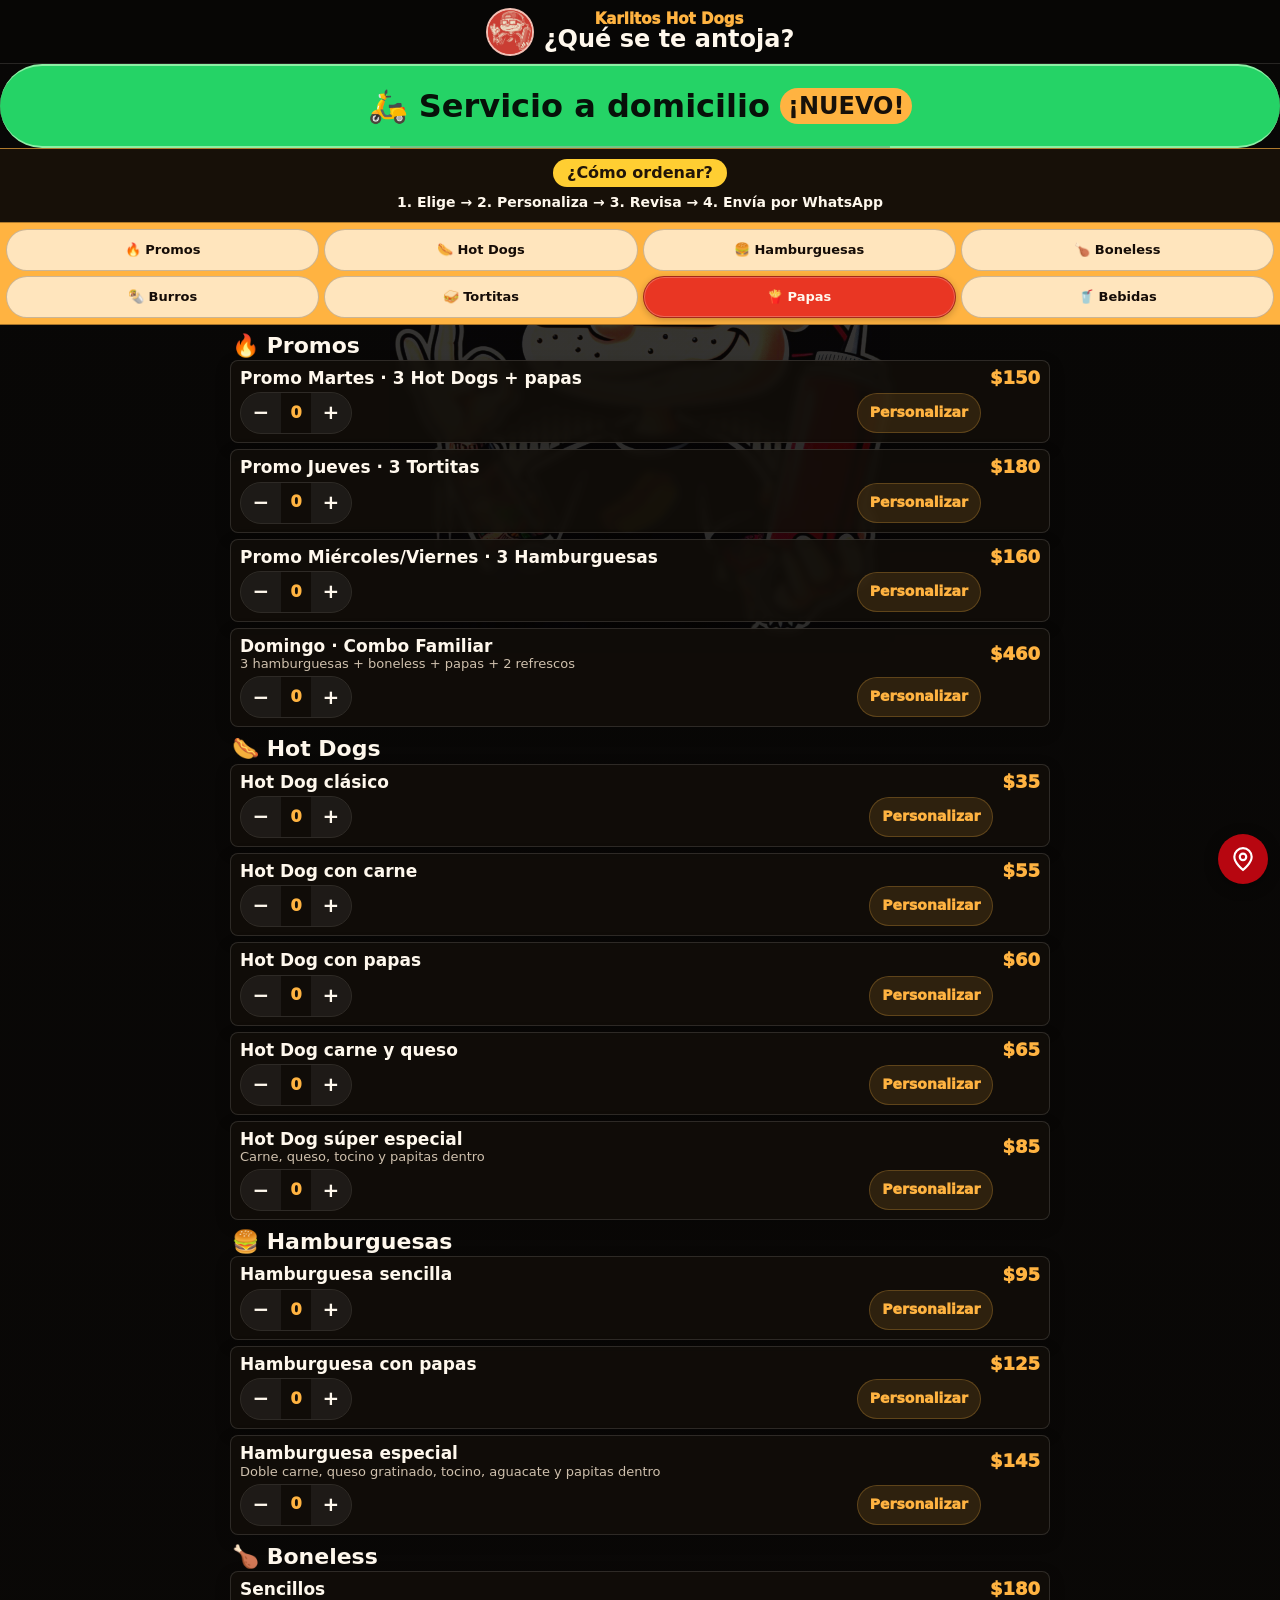
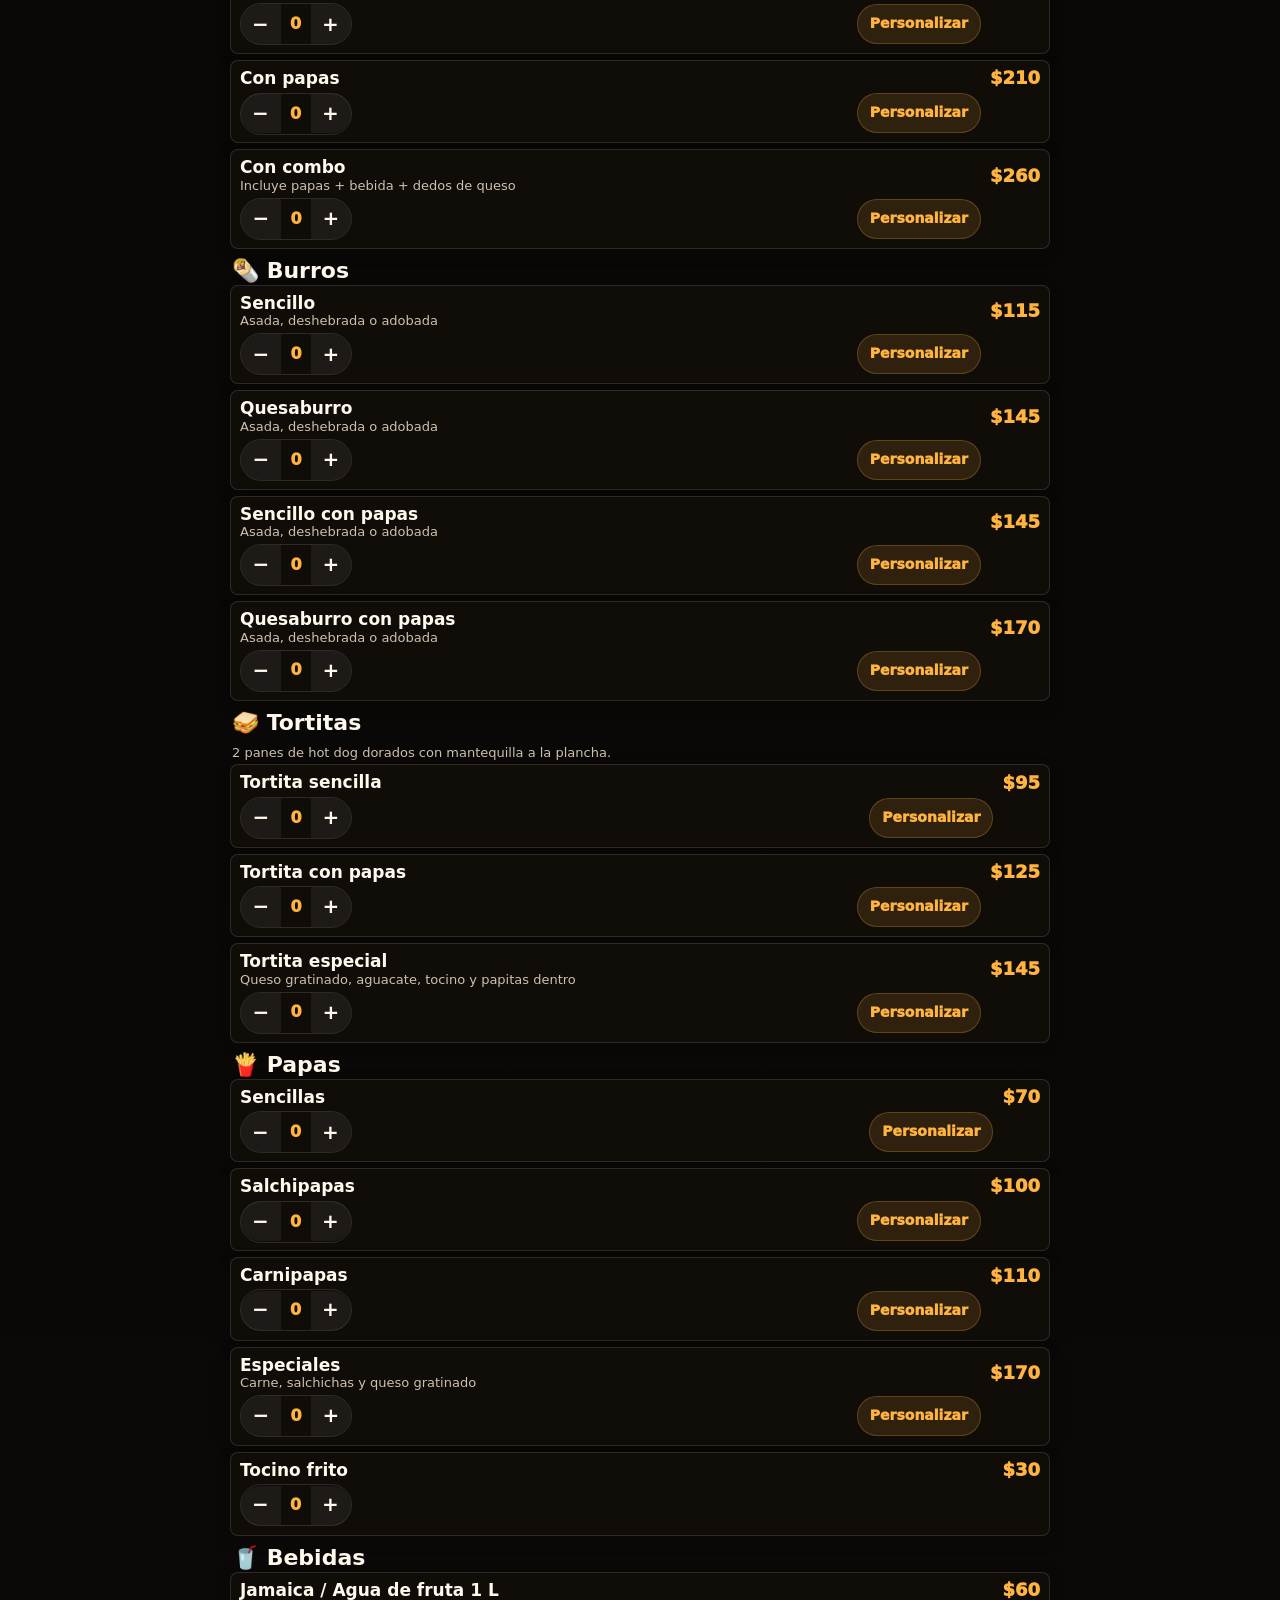
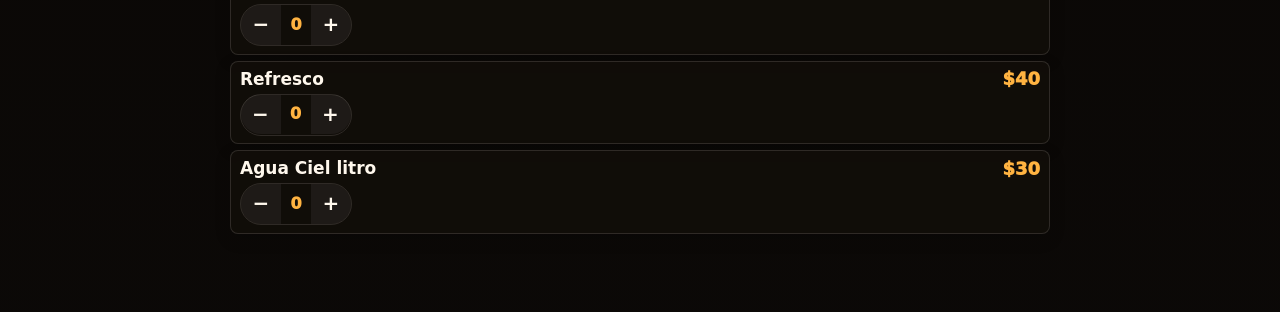
<file: ordenar/index.html>
<!DOCTYPE html>
<html lang="es">
<head>
  <meta charset="UTF-8" />
  <meta name="viewport" content="width=device-width, initial-scale=1.0" />
  <title>Ordenar | Karlitos Hot Dogs</title>
  <meta name="description" content="Arma tu pedido de Karlitos Hot Dogs en pocos pasos y envialo por WhatsApp." />
  <meta name="robots" content="noindex, follow" />
  <link rel="canonical" href="https://karlitoshotdogs.com/ordenar/" />
  <meta name="theme-color" content="#b70610" />
  <link rel="stylesheet" href="./styles.css?v=transferencia-20261004" />
</head>
<body>
  <img class="mascot-watermark" src="./assets/mascota-karlitos.png" alt="" aria-hidden="true" />
  <header class="order-header">
    <div class="brand-lockup">
      <span class="brand-mark" aria-hidden="true">
        <img src="../img/logo-hero-karlitos.png" alt="" />
      </span>
      <h1>¿Qué se te antoja?</h1>
    </div>
    <button id="resume-clear" class="ghost-button" type="button" hidden>Empezar de nuevo</button>
  </header>

  <a class="primary-button delivery-access" href="../domicilio/">🛵 Servicio a domicilio <span class="new-badge">¡NUEVO!</span></a>

  <details class="order-guide">
    <summary>
      <strong>¿Cómo ordenar?</strong>
      <span>1. Elige → 2. Personaliza → 3. Revisa → 4. Envía por WhatsApp</span>
    </summary>
    <ol>
      <li>Agrega lo que quieras.</li>
      <li>Personalízalo a tu gusto.</li>
      <li>Revisa tu pedido.</li>
      <li>Elige recoger, comer en Karlitos o servicio a domicilio.</li>
      <li>Envía tu pedido por WhatsApp.</li>
    </ol>
  </details>

  <nav class="category-nav" aria-label="Categorias del menu">
    <a href="#promos" data-nav-section="promos">🔥 Promos</a>
    <a href="#hot-dogs" data-nav-section="hot-dogs">🌭 Hot Dogs</a>
    <a href="#hamburguesas" data-nav-section="hamburguesas">🍔 Hamburguesas</a>
    <a href="#boneless-alitas" data-nav-section="boneless-alitas">🍗 Boneless</a>
    <a href="#burros" data-nav-section="burros">🌯 Burros</a>
    <a href="#tortitas" data-nav-section="tortitas">🥪 Tortitas</a>
    <a href="#papas" data-nav-section="papas">🍟 Papas</a>
    <a href="#bebidas" data-nav-section="bebidas">🥤 Bebidas</a>
  </nav>

  <main>
    <section id="resume-panel" class="notice" hidden>
      <div>
        <strong>Pedido guardado</strong>
        <p>Puedes retomarlo o empezar desde cero.</p>
      </div>
      <div class="notice-actions">
        <button id="resume-order" type="button">Retomar pedido</button>
        <button id="start-fresh" type="button">Nuevo</button>
      </div>
    </section>

    <div id="menu-root" class="menu-root"></div>

    <section id="checkout" class="checkout" hidden>
      <div class="section-head checkout-title">
        <p>Tu pedido</p>
        <h2>Revisa y manda por WhatsApp</h2>
        <span>Revisa tu pedido antes de continuar. Karlitos preparará tus productos con las indicaciones mostradas aquí.</span>
      </div>

      <div id="checkout-items" class="checkout-items"></div>

      <button id="modify-order" class="secondary-button" type="button">Modificar pedido</button>

      <div id="drink-upsell" class="upsell" hidden>
        <p>¿Algo para tomar?</p>
        <div class="upsell-actions">
          <button type="button" data-upsell-id="agua-fruta-litro">Jamaica / Agua de fruta 1 L <span>$60</span></button>
          <button type="button" data-upsell-id="refresco">Refresco <span>$40</span></button>
          <button type="button" data-upsell-id="agua-natural">Agua Ciel litro <span>$30</span></button>
          <button type="button" data-upsell-skip>No, gracias</button>
        </div>
      </div>

      <fieldset class="mode-field">
        <legend>Modalidad</legend>
        <label>
          <input type="radio" name="order-mode" value="Recoger" checked />
          <span>Voy a recoger</span>
        </label>
        <label>
          <input type="radio" name="order-mode" value="Comer en Karlitos" />
          <span>Comer en Karlitos</span>
        </label>
        <a id="checkout-delivery" class="primary-button" href="../domicilio/?from=checkout">🛵 Servicio a domicilio</a>
        <p id="delivery-handoff-note">Conservaremos tus productos. Elige tu colonia para calcular el envío.</p>
      </fieldset>

      <section id="payment-rules" class="payment-rules" aria-label="Forma de pago">
        <fieldset class="mode-field">
          <legend>Forma de pago</legend>
          <label><input type="radio" name="payment-method" value="cash" checked /> Efectivo en local</label>
          <label><input type="radio" name="payment-method" value="card-local" /> Tarjeta en local</label>
          <label><input type="radio" name="payment-method" value="card-online" /> Tarjeta en línea · Mercado Pago</label>
          <label><input type="radio" name="payment-method" value="transfer" /> Transferencia</label>
        </fieldset>
        <p id="payment-description"></p>
        <div id="transfer-payment" class="payment-box" hidden>
          <strong>Pago por transferencia</strong>
          <dl class="transfer-details">
            <div><dt>Institución</dt><dd>Mercado Pago W</dd></div>
            <div><dt>Beneficiario</dt><dd>Carlos Abel Ruiz Camarillo</dd></div>
            <div><dt>CLABE</dt><dd id="transfer-clabe">722969040829353838</dd></div>
          </dl>
          <button id="copy-clabe" class="secondary-button" type="button">Copiar CLABE</button>
          <p id="copy-clabe-status" role="status" aria-live="polite"></p>
          <p>Comprueba los datos antes de transferir y envía tu comprobante por WhatsApp junto con el pedido. Karlitos confirmará la recepción del pago.</p>
        </div>
        <div id="online-payment" class="payment-box" hidden>
          <strong>Tarjeta en línea con Mercado Pago</strong>
          <p id="online-payment-status">El enlace de Mercado Pago no tiene un monto fijo. Escribe el total de tu pedido y comprueba que aparezca Karlitos hotdogs.</p>
          <a id="mercado-pago-link" class="primary-button" target="_blank" rel="noopener noreferrer" hidden>Pagar en Mercado Pago</a>
          <p>Envía tu comprobante por WhatsApp junto con tu pedido. Karlitos verificará la recepción del pago.</p>
        </div>
      </section>

      <label class="name-field">
        <span>Nombre opcional</span>
        <input id="customer-name" type="text" autocomplete="name" placeholder="Ej. Carlos" />
      </label>

      <div class="checkout-total">
        <span>Total estimado</span>
        <strong id="checkout-total">$0</strong>
      </div>

      <a id="send-whatsapp" class="whatsapp-button is-disabled" href="https://wa.me/526242112620" target="_blank" rel="noreferrer" aria-disabled="true">Enviar pedido por WhatsApp</a>
    </section>
  </main>

  <aside id="cart-bar" class="cart-bar" hidden>
    <a id="cart-location" target="_blank" rel="noopener noreferrer" aria-label="Cómo llegar a Karlitos Hot Dogs" title="Cómo llegar a Karlitos">📍</a>
    <button id="view-cart" type="button" aria-label="Ver productos seleccionados" aria-haspopup="dialog" aria-controls="cart-preview-modal">
      <strong id="cart-bar-summary">0 productos · $0</strong>
    </button>
    <button id="continue-order" type="button">Continuar →</button>
  </aside>

  <div id="cart-preview-modal" class="modal" hidden>
    <div class="modal-backdrop" data-close-cart-preview></div>
    <section class="sheet" role="dialog" aria-modal="true" aria-labelledby="cart-preview-title">
      <div class="sheet-handle" aria-hidden="true"></div>
      <div class="sheet-head">
        <h2 id="cart-preview-title">Productos seleccionados</h2>
        <button type="button" class="icon-button" data-close-cart-preview aria-label="Cerrar resumen">×</button>
      </div>
      <div id="cart-preview-items" class="checkout-items"></div>
      <div class="cart-preview-footer">
        <div class="checkout-total"><span>Total estimado</span><strong id="cart-preview-total">$0</strong></div>
        <button id="keep-shopping" class="primary-button" type="button" data-close-cart-preview>Seguir agregando</button>
      </div>
    </section>
  </div>

  <div id="custom-modal" class="modal" hidden>
    <div class="modal-backdrop" data-close-modal></div>
    <form class="sheet" id="custom-form" aria-labelledby="custom-title">
      <div class="sheet-handle" aria-hidden="true"></div>
      <div class="sheet-head">
        <div>
          <p>Personalizar</p>
          <h2 id="custom-title">Producto</h2>
          <span id="custom-price">$0</span>
        </div>
        <button type="button" class="icon-button" data-close-modal aria-label="Cerrar">×</button>
      </div>

      <div id="bulk-choice" class="bulk-choice" hidden>
        <p>¿Todas iguales?</p>
        <div>
          <label><input type="radio" name="bulk-mode" value="same" checked /> Sí, todas iguales</label>
          <label><input type="radio" name="bulk-mode" value="split" /> Personalizar cada una</label>
        </div>
      </div>

      <div class="sheet-section" data-global-custom>
        <p>¿Cómo quieres la cebolla?</p>
        <div class="segmented" role="radiogroup" aria-label="¿Cómo quieres la cebolla?">
          <label><input type="radio" name="onion" value="asada" checked /> Cebolla asada</label>
          <label><input type="radio" name="onion" value="cruda" /> Cebolla cruda</label>
          <label><input type="radio" name="onion" value="sin cebolla" /> Sin cebolla</label>
        </div>
      </div>

      <label class="all-in" data-global-custom>
        <input id="with-everything" type="checkbox" checked />
        <span>Mantener los demás ingredientes</span>
      </label>

      <div class="sheet-section" data-global-custom>
        <p>Quitar otros ingredientes</p>
        <div id="ingredient-options" class="chip-grid"></div>
      </div>

      <div class="sheet-section" data-global-custom>
        <p>Opciones gratis</p>
        <div class="chip-grid">
          <label><input type="checkbox" name="free-option" value="chipotle" /> Chipotle</label>
          <label><input type="checkbox" name="free-option" value="queso amarillo tipo nachos" /> Queso amarillo</label>
        </div>
      </div>

      <label class="note-field" data-global-custom>
        <span>Nota especial opcional</span>
        <textarea id="custom-note" rows="2" maxlength="120" placeholder="Ej. salsa aparte"></textarea>
      </label>

      <div id="unit-customizations" class="unit-customizations" hidden></div>

      <button class="primary-button" type="submit">Agregar personalizado</button>
    </form>
  </div>

  <div id="burger-extra-modal" class="modal" hidden>
    <div class="modal-backdrop" data-close-burger-extra></div>
    <section class="sheet" role="dialog" aria-modal="true" aria-labelledby="burger-extra-title">
      <div class="sheet-handle" aria-hidden="true"></div>
      <div class="sheet-head">
        <div><p>Promo Miércoles/Viernes agregada</p><h2 id="burger-extra-title">¿Agregamos una orden de papas y 1 L de agua de Jamaica?</h2></div>
        <button type="button" class="icon-button" data-close-burger-extra aria-label="Cerrar">×</button>
      </div>
      <div class="burger-extra-actions">
        <button id="burger-extra-add" class="primary-button" type="button">Agregar extra +$90</button>
        <button class="secondary-button" type="button" data-close-burger-extra>Solo la promo</button>
      </div>
    </section>
  </div>

  <div id="fries-modal" class="modal" hidden>
    <div class="modal-backdrop" data-close-fries></div>
    <form class="sheet" id="fries-form" aria-labelledby="fries-title">
      <div class="sheet-handle" aria-hidden="true"></div>
      <div class="sheet-head">
        <div><p>Personalizar · Opcional</p><h2 id="fries-title">Papas</h2></div>
        <button type="button" class="icon-button" data-close-fries aria-label="Cerrar">×</button>
      </div>
      <div id="fries-options"></div>
      <div class="fries-save-bar">
        <p id="fries-price" aria-live="polite"></p>
        <button id="fries-save" class="primary-button" type="submit">Guardar</button>
      </div>
    </form>
  </div>

  <div id="boneless-modal" class="modal" hidden>
    <div class="modal-backdrop" data-close-boneless></div>
    <form class="sheet" id="boneless-form" aria-labelledby="boneless-title">
      <div class="sheet-handle" aria-hidden="true"></div>
      <div class="sheet-head">
        <div>
          <p>Boneless y Alitas</p>
          <h2 id="boneless-title">Elige tipo y salsas</h2>
          <span id="boneless-price">$0</span>
        </div>
        <button type="button" class="icon-button" data-close-boneless aria-label="Cerrar">×</button>
      </div>

      <div class="sheet-section">
        <p>Tipo</p>
        <div class="segmented">
          <label><input type="radio" name="protein" value="Boneless" required /> Boneless</label>
          <label><input type="radio" name="protein" value="Alitas" /> Alitas</label>
        </div>
      </div>

      <div class="sheet-section">
        <p>Salsas incluidas <span id="sauce-count">0 / 2</span></p>
        <div id="sauce-options" class="chip-grid"></div>
        <small>Puedes elegir hasta 2 salsas sin costo extra.</small>
      </div>

      <label class="all-in">
        <input id="extra-sauce-enabled" type="checkbox" />
        <span>Agregar salsa extra +$20</span>
      </label>

      <label id="extra-sauce-wrap" class="select-field" hidden>
        <span>Salsa extra</span>
        <select id="extra-sauce"></select>
      </label>

      <button class="primary-button" type="submit">Agregar al pedido</button>
    </form>
  </div>

  <a class="location-fab" href="https://www.google.com/maps/search/?api=1&query=Karlitos+Hotdogs%2C+Avenida+Laurel+entre+Cascalozuchil%2C+23436+San+Jos%C3%A9+del+Cabo%2C+B.C.S." target="_blank" rel="noopener noreferrer" aria-label="Cómo llegar a Karlitos Hot Dogs" title="Cómo llegar a Karlitos">
    <svg viewBox="0 0 24 24" width="26" height="26" fill="none" stroke="currentColor" stroke-width="2" aria-hidden="true"><path d="M20 10c0 6-8 12-8 12S4 16 4 10a8 8 0 1 1 16 0Z"/><circle cx="12" cy="10" r="3"/></svg>
  </a>
  <script src="./app.js?v=destinos-completos-20261020"></script>
</body>
</html>
</file>
<file: styles.css>
* {
  box-sizing: border-box;
  margin: 0;
  padding: 0;
}

:root {
  --bg: #0f0f10;
  --card: #17181c;
  --card-2: #1e2026;
  --text: #f5f5f5;
  --muted: #b9bcc6;
  --line: rgba(255, 255, 255, 0.08);
  --accent: #d62828;
  --accent-soft: #ff6b6b;
  --accent-2: #25D366;
}

html {
  scroll-behavior: smooth;
}

body {
  font-family: Arial, sans-serif;
  background: linear-gradient(180deg, #0b0b0c 0%, #111317 100%);
  color: var(--text);
  line-height: 1.5;
}

a {
  color: inherit;
  text-decoration: none;
}

header {
  position: sticky;
  top: 0;
  z-index: 20;
  background: rgba(10, 10, 12, 0.88);
  backdrop-filter: blur(10px);
  border-bottom: 1px solid var(--line);
  padding: 12px 18px;
}

header > p {
  font-size: 13px;
  color: var(--accent-soft);
  margin-bottom: 8px;
}

header h1 {
  font-size: 24px;
  margin-bottom: 10px;
}

.visit-counter {
  display: flex;
  align-items: center;
  justify-content: center;
  gap: 10px;
  width: fit-content;
  margin: 6px auto 10px;
  padding: 12px 18px;
  border-radius: 14px;
  background: var(--accent);
  color: #ffffff;
  font-size: 18px;
  font-weight: 700;
  position: relative;
  z-index: 2;
}

nav {
  display: flex;
  flex-wrap: wrap;
  gap: 14px;
}

nav a {
  font-size: 14px;
  color: var(--muted);
}

main {
  width: min(1100px, calc(100% - 32px));
  margin: 28px auto 80px;
  display: grid;
  gap: 18px;
}

section {
  background: var(--card);
  border: 1px solid var(--line);
  border-radius: 20px;
  padding: 22px;
}

section[id] {
  scroll-margin-top: 108px;
}

section p:first-child {
  color: var(--accent-soft);
  font-size: 14px;
  margin-bottom: 8px;
}

section h2 {
  font-size: 31px;
  line-height: 1.05;
  margin-bottom: 10px;
}

#menu h2 {
  font-size: clamp(40px, 7vw, 64px);
  letter-spacing: 0.08em;
  text-transform: uppercase;
}

section h3 {
  font-size: 22px;
  line-height: 1.1;
  margin-bottom: 8px;
}

section p {
  color: var(--muted);
  margin-bottom: 8px;
}

section strong,
section b {
  color: white;
}

main > section:first-child {
  padding: 26px 22px;
}

main > section:first-child h2 {
  font-size: clamp(46px, 9vw, 82px);
  line-height: 0.95;
  margin-bottom: 18px;
}

.hero-brand {
  display: inline-flex;
  align-items: center;
  gap: 0;
}

.hero-brand > span {
  display: block;
}

.hero-brand-badges {
  display: inline-flex;
  align-items: center;
  gap: 0.1em;
  margin-left: 0.04em;
  transform: translateY(0.24em);
  flex: 0 0 auto;
}

.hero-brand-badges img,
.hero-social-link {
  width: 0.78em;
  height: 0.78em;
  flex: 0 0 auto;
}

.hero-brand-badges img {
  object-fit: contain;
}

.hero-social-link {
  display: inline-flex;
  align-items: center;
  justify-content: center;
  border-radius: 999px;
  background: #1877f2;
  color: #fff;
  font-size: 0.5em;
  font-weight: 700;
  line-height: 1;
  text-transform: lowercase;
}

main > section:first-child > a {
  display: inline-block;
  margin-top: 10px;
  padding: 12px 18px;
  border-radius: 12px;
  font-weight: 700;
}

main > section:first-child > a {
  background: var(--accent);
  color: white;
}

main > section:nth-of-type(2) strong {
  display: inline-block;
  margin-top: 8px;
  font-size: 30px;
}

#promociones {
  display: grid;
  gap: 14px;
}

#promociones > a,
#promociones > article {
  display: block;
  background: var(--card-2);
  border: 1px solid var(--line);
  border-radius: 18px;
  padding: 18px;
  transition: transform 0.18s ease, border-color 0.18s ease, box-shadow 0.18s ease;
}

#promociones > a:hover,
#promociones > article:hover {
  transform: translateY(-3px);
  border-color: rgba(214, 40, 40, 0.45);
  box-shadow: 0 12px 30px rgba(0, 0, 0, 0.22);
}

#promociones span {
  display: inline-block;
  font-size: 13px;
  color: var(--accent-soft);
  margin-bottom: 8px;
}

#promociones strong {
  display: block;
  font-size: 18px;
  margin-bottom: 8px;
}

#promociones h3 {
  font-size: 28px;
  margin-bottom: 10px;
}

#promociones p {
  margin-bottom: 8px;
}

#promociones b {
  display: inline-block;
  margin-top: 10px;
  font-size: 30px;
}

#promociones img {
  width: 100%;
  height: 230px;
  object-fit: cover;
  object-position: center;
  border-radius: 14px;
  margin-bottom: 14px;
  display: block;
  border: 1px solid rgba(255, 255, 255, 0.08);
  box-shadow: 0 14px 28px rgba(0, 0, 0, 0.18);
}

#promociones > article:last-child img,
#promociones > a:last-child img {
  aspect-ratio: 16 / 10;
  height: auto;
  max-height: 250px;
}

#menu .menu-grid {
  display: grid;
  grid-template-columns: repeat(2, minmax(0, 1fr));
  gap: 14px;
  margin-top: 14px;
}

#menu .menu-category {
  background: var(--card-2);
  border: 1px solid var(--line);
  border-radius: 18px;
  padding: 16px;
  position: relative;
  overflow: hidden;
}

#menu .menu-category h3 {
  margin-bottom: 14px;
  text-transform: uppercase;
  letter-spacing: 0.08em;
}

#menu .menu-category--red h3 {
  color: var(--accent);
}

#menu .menu-category--yellow h3 {
  color: var(--accent-soft);
}

#menu .menu-category--accent {
  background: linear-gradient(180deg, rgba(214, 40, 40, 0.18), rgba(214, 40, 40, 0.08)), var(--card-2);
}

#menu .menu-category--accent h3 {
  color: var(--accent-soft);
}

#menu .menu-note-text {
  font-size: 12px;
  line-height: 1.45;
  text-transform: uppercase;
  letter-spacing: 0.05em;
  color: var(--muted);
  margin-bottom: 14px;
}

.operation-note {
  margin: 14px 0 18px;
  padding: 14px 16px;
  border: 1px solid rgba(214, 40, 40, 0.3);
  border-radius: 16px;
  background: rgba(214, 40, 40, 0.16);
  color: var(--text);
  font-size: 14px;
  line-height: 1.55;
}

.operation-note strong {
  color: var(--accent-soft);
}

#menu .product-list {
  display: grid;
  gap: 8px;
}

.sauce-selector {
  margin: 0 0 14px;
}

.option-box {
  margin: 0 0 14px;
  padding: 14px;
  border-radius: 14px;
  border: 1px solid var(--line);
  background: rgba(255, 255, 255, 0.03);
}

.option-box--compact {
  padding: 12px 13px;
}

.option-box__title {
  color: var(--text);
  font-size: 13px;
  font-weight: 700;
  text-transform: uppercase;
  letter-spacing: 0.05em;
  margin-bottom: 10px;
}

.option-box__hint {
  color: var(--muted);
  font-size: 12px;
  margin-top: 10px;
}

.sauce-options {
  display: flex;
  flex-wrap: wrap;
  gap: 8px;
}

.sauce-options label {
  display: inline-flex;
  align-items: center;
  gap: 6px;
  padding: 8px 10px;
  border-radius: 999px;
  border: 1px solid var(--line);
  background: rgba(255, 255, 255, 0.02);
  color: var(--text);
  cursor: pointer;
  font-size: 12px;
}

.sauce-options input {
  accent-color: var(--accent);
}

.sauce-selector__hint.is-error {
  color: var(--accent-soft);
}

.sauce-extra__toggle input {
  accent-color: var(--accent);
}

.sauce-extra__toggle {
  display: inline-flex;
  align-items: center;
  gap: 8px;
  color: var(--text);
  cursor: pointer;
  font-size: 13px;
  font-weight: 600;
}

.sauce-extra__controls {
  margin-top: 10px;
}

.sauce-extra select {
  width: 100%;
  padding: 12px 14px;
  border-radius: 12px;
  border: 1px solid var(--line);
  background: rgba(255, 255, 255, 0.02);
  color: var(--text);
  outline: none;
}

#menu .product-card {
  width: 100%;
  display: grid;
  grid-template-columns: 1fr auto;
  gap: 10px;
  padding: 12px 14px;
  border-radius: 14px;
  border: 1px solid var(--line);
  background: rgba(255, 255, 255, 0.02);
  color: var(--text);
  text-align: left;
  cursor: pointer;
  transition: transform 0.18s ease, border-color 0.18s ease, background 0.18s ease;
}

#menu .product-card:hover {
  transform: translateY(-2px);
  border-color: rgba(214, 40, 40, 0.4);
  background: rgba(255, 255, 255, 0.04);
}

#menu .product-card span {
  color: var(--text);
  margin: 0;
  font-size: 14px;
  text-transform: uppercase;
  letter-spacing: 0.03em;
}

#menu .product-card small {
  grid-column: 1 / 2;
  color: var(--muted);
  font-size: 11px;
  line-height: 1.4;
  text-transform: uppercase;
  letter-spacing: 0.04em;
}

#menu .product-card strong {
  white-space: nowrap;
  font-size: 16px;
  grid-column: 2 / 3;
  grid-row: 1 / span 2;
  align-self: center;
}

.product-quantity {
  grid-column: 1 / 3;
  display: inline-flex;
  align-items: center;
  justify-content: flex-end;
  gap: 8px;
  margin-top: 2px;
}

.product-quantity button {
  width: 28px;
  height: 28px;
  border-radius: 999px;
  border: 1px solid var(--line);
  background: rgba(255, 255, 255, 0.03);
  color: var(--text);
  cursor: pointer;
  font-size: 16px;
  line-height: 1;
}

.product-quantity span {
  min-width: 18px;
  text-align: center;
  font-size: 13px;
  font-weight: 700;
  color: var(--accent-soft);
}

#promociones .product-quantity {
  justify-content: flex-start;
  margin-top: 14px;
}

#promociones .product-quantity button {
  width: 34px;
  height: 34px;
  background: rgba(255, 248, 237, 0.08);
}

#promociones .product-quantity span {
  min-width: 26px;
  color: #fff8ed;
  font-size: 16px;
}

.promo-addon {
  display: grid;
  grid-template-columns: 1fr auto;
  align-items: center;
  gap: 12px;
  margin: 12px 0 2px;
  padding: 12px;
  border: 1px solid rgba(255, 248, 237, 0.16);
  border-radius: 16px;
  background: rgba(255, 248, 237, 0.055);
}

.promo-addon.is-selected {
  border-color: rgba(255, 74, 61, 0.75);
  background: rgba(224, 24, 24, 0.2);
  box-shadow: inset 0 0 0 1px rgba(255, 74, 61, 0.24);
}

.promo-addon > div:first-child {
  display: grid;
  gap: 3px;
}

.promo-addon > div:first-child span {
  color: #fff8ed;
  font-size: 14px;
  font-weight: 800;
}

.promo-addon > div:first-child strong {
  color: #ff4a3d;
  font-size: 22px;
}

.promo-addon__quantity {
  display: inline-flex;
  align-items: center;
  gap: 8px;
}

.promo-addon__quantity button {
  width: 32px;
  height: 32px;
  border-radius: 999px;
  border: 1px solid rgba(255, 248, 237, 0.18);
  background: rgba(255, 248, 237, 0.08);
  color: #fff8ed;
  cursor: pointer;
  font-size: 17px;
  line-height: 1;
}

.promo-addon__quantity span {
  min-width: 20px;
  color: #fff8ed;
  text-align: center;
  font-size: 16px;
  font-weight: 900;
}

@media (max-width: 520px) {
  .promo-addon {
    grid-template-columns: 1fr;
  }

  .promo-addon__quantity {
    justify-content: center;
  }
}

.menu-recommendation {
  margin-top: 12px;
  font-size: 12px;
  line-height: 1.45;
  color: var(--accent-soft);
}

.menu-recommendation--action {
  width: 100%;
  padding: 10px 12px;
  border-radius: 12px;
  border: 1px solid var(--line);
  background: rgba(214, 40, 40, 0.08);
  text-align: left;
  cursor: pointer;
}

.add-to-cart {
  margin-top: 14px;
  padding: 10px 14px;
  border-radius: 12px;
  border: 1px solid var(--line);
  background: rgba(214, 40, 40, 0.14);
  color: #fff;
  font-weight: 700;
  cursor: pointer;
}

.order-summary {
  margin-top: 14px;
  background: var(--card-2);
  border: 1px solid var(--line);
  border-radius: 18px;
  padding: 16px;
}

.summary-helper {
  color: var(--accent-soft);
  font-size: 13px;
  text-transform: uppercase;
  letter-spacing: 0.05em;
  margin-bottom: 12px;
}

.cart-empty {
  color: var(--muted);
}

.cart-items {
  display: grid;
  gap: 10px;
}

.cart-row {
  display: grid;
  grid-template-columns: 1fr auto auto auto;
  gap: 10px;
  align-items: center;
  padding: 10px 12px;
  border-radius: 14px;
  background: rgba(255, 255, 255, 0.03);
  border: 1px solid var(--line);
}

.cart-row-name {
  color: var(--text);
  font-weight: 700;
}

.cart-row-details {
  display: grid;
  gap: 4px;
  margin-top: 4px;
}

.cart-row-details small {
  display: block;
  color: var(--muted);
  font-size: 12px;
  line-height: 1.4;
}

.cart-qty {
  display: inline-flex;
  align-items: center;
  gap: 8px;
}

.cart-qty button,
.cart-remove {
  border: 1px solid var(--line);
  background: rgba(255, 255, 255, 0.03);
  color: var(--text);
  border-radius: 10px;
  padding: 6px 10px;
  cursor: pointer;
}

.cart-footer {
  display: flex;
  justify-content: space-between;
  align-items: center;
  gap: 16px;
  margin-top: 14px;
  padding-top: 14px;
  border-top: 1px solid var(--line);
}

.cart-footer span {
  display: block;
  color: var(--accent-soft);
  font-size: 13px;
  margin-bottom: 4px;
}

#whatsapp a,
#ubicacion a,
#pago a,
#pedido-final a {
  display: inline-block;
  margin-top: 10px;
  padding: 12px 18px;
  background: var(--accent-2);
  color: #08110b;
  border-radius: 12px;
  font-weight: 700;
}

#pedido-final {
  text-align: center;
}

.whatsapp-hotdog-note {
  max-width: 640px;
  margin: 0 auto 8px;
  font-size: 13px;
}

#pago .payment-layout {
  display: grid;
  grid-template-columns: 1fr 1.05fr;
  gap: 14px;
  margin-top: 14px;
}

#pago .payment-form,
#pago .payment-qr-panel {
  background: var(--card-2);
  border: 1px solid var(--line);
  border-radius: 18px;
  padding: 16px;
}

#pago .field {
  display: grid;
  gap: 8px;
  margin-bottom: 12px;
}

#pago .field--compact {
  margin-bottom: 12px;
}

#pago .field span,
#pago .payment-summary span,
#pago .payment-panel-title {
  color: var(--accent-soft);
  font-size: 13px;
}

#pago .field input {
  width: 100%;
  padding: 14px 16px;
  border-radius: 12px;
  border: 1px solid var(--line);
  background: rgba(255, 255, 255, 0.02);
  color: var(--text);
  outline: none;
}

#pago .field select,
.selection-modal .field select {
  width: 100%;
  padding: 12px 14px;
  border-radius: 12px;
  border: 1px solid var(--line);
  background: rgba(255, 255, 255, 0.02);
  color: var(--text);
  outline: none;
}

#pago .field input:focus {
  border-color: rgba(214, 40, 40, 0.5);
  box-shadow: 0 0 0 3px rgba(214, 40, 40, 0.12);
}

#pago .payment-methods {
  display: grid;
  gap: 10px;
}

#pago .payment-option {
  display: flex;
  align-items: center;
  gap: 12px;
  padding: 12px 14px;
  border-radius: 14px;
  border: 1px solid var(--line);
  background: rgba(255, 255, 255, 0.02);
  color: var(--text);
  cursor: pointer;
}

#pago .payment-option input {
  accent-color: var(--accent);
}

#pago .payment-panel-copy,
#pago .payment-confirmation-note,
#pago .payment-qr-fallback {
  color: var(--muted);
}

#pago .payment-summary {
  display: grid;
  grid-template-columns: repeat(3, minmax(0, 1fr));
  gap: 12px;
  margin: 16px 0;
}

#pago .payment-summary--extended {
  grid-template-columns: repeat(4, minmax(0, 1fr));
}

#pago .payment-summary div {
  padding: 14px;
  border-radius: 14px;
  background: rgba(255, 255, 255, 0.03);
  border: 1px solid var(--line);
}

#pago .payment-summary strong {
  display: block;
  margin-top: 6px;
  font-size: 17px;
  line-height: 1.3;
}

#pago .payment-safe-actions {
  display: flex;
  flex-wrap: wrap;
  gap: 10px;
  margin: 0 0 12px;
}

#pago .payment-qr-box {
  display: grid;
  place-items: center;
  min-height: 220px;
  margin: 16px 0;
  padding: 18px;
  border-radius: 18px;
  background: rgba(255, 255, 255, 0.025);
  border: 1px solid var(--line);
}

#pago .payment-qr-box img {
  width: min(100%, 260px);
  height: auto;
  display: block;
  border-radius: 14px;
  background: white;
}

#pago .payment-qr-fallback {
  text-align: center;
}

#pago .payment-qr-tip {
  margin-top: 10px;
  font-size: 12px;
  color: var(--muted);
  text-align: center;
}

.selection-modal[hidden] {
  display: none;
}

.selection-modal {
  position: fixed;
  inset: 0;
  z-index: 60;
  display: grid;
  place-items: center;
  padding: 18px;
}

.selection-modal__backdrop {
  position: absolute;
  inset: 0;
  background: rgba(0, 0, 0, 0.7);
  backdrop-filter: blur(6px);
}

.selection-modal__dialog {
  position: relative;
  z-index: 1;
  width: min(560px, 100%);
  background: var(--card);
  border: 1px solid var(--line);
  border-radius: 20px;
  padding: 20px;
  box-shadow: 0 24px 54px rgba(0, 0, 0, 0.34);
}

.selection-modal__close {
  position: absolute;
  top: 12px;
  right: 12px;
  width: 38px;
  height: 38px;
  border: 1px solid var(--line);
  border-radius: 999px;
  background: rgba(255, 255, 255, 0.03);
  color: var(--text);
  cursor: pointer;
  font-size: 24px;
}

.selection-modal__eyebrow {
  color: var(--accent-soft);
  font-size: 13px;
  margin-bottom: 8px;
}

.selection-modal__copy {
  margin-bottom: 14px;
}

.selection-modal__step {
  display: grid;
}

.selection-modal__choices {
  display: grid;
  grid-template-columns: repeat(2, minmax(0, 1fr));
  gap: 10px;
  margin: 16px 0;
}

.selection-choice,
.selection-modal__confirm {
  padding: 13px 16px;
  border-radius: 14px;
  border: 1px solid var(--line);
  background: rgba(255, 255, 255, 0.03);
  color: var(--text);
  cursor: pointer;
  font-weight: 700;
}

.selection-choice.is-active {
  border-color: rgba(214, 40, 40, 0.5);
  background: rgba(214, 40, 40, 0.12);
}

.selection-modal__confirm {
  width: 100%;
  margin-top: 8px;
  background: var(--accent);
  border-color: transparent;
}

.selection-modal__confirm:disabled {
  opacity: 0.55;
  cursor: not-allowed;
}

body > a[aria-label="Ubicación"] {
  position: fixed;
  right: 22px;
  bottom: 22px;
  min-width: 126px;
  height: 58px;
  padding: 0 18px;
  border-radius: 999px;
  background: var(--accent);
  display: flex;
  align-items: center;
  justify-content: center;
  gap: 10px;
  box-shadow: 0 18px 36px rgba(0, 0, 0, 0.34);
  z-index: 50;
  transition: transform 0.18s ease, box-shadow 0.18s ease, filter 0.18s ease;
}

body > a[aria-label="Ubicación"]:hover {
  transform: translateY(-2px);
  box-shadow: 0 16px 28px rgba(0, 0, 0, 0.32);
  filter: brightness(1.02);
}

body > a[aria-label="Ubicación"] svg {
  width: 28px;
  height: 28px;
  display: block;
  flex: 0 0 auto;
}

body > a[aria-label="Ubicación"] span {
  color: #fff;
  font-weight: 800;
  font-size: 16px;
  letter-spacing: 0.01em;
  line-height: 1;
}

@media (max-width: 640px) {
  header {
    padding: 12px 14px;
  }

  main {
    width: calc(100% - 20px);
    margin: 20px auto 92px;
    gap: 18px;
  }

  section {
    padding: 18px;
    border-radius: 16px;
  }

  section h2 {
    font-size: 28px;
  }

  #promociones h3 {
    font-size: 22px;
  }

  #menu .menu-grid {
    grid-template-columns: 1fr;
  }

  #promociones img {
    height: 190px;
  }

  .sauce-options {
    justify-content: center;
  }

  .selection-modal {
    padding: 12px;
  }

  .selection-modal__dialog,
  .selection-modal__choices {
    grid-template-columns: 1fr;
  }

  #pago .payment-layout,
  #pago .payment-summary,
  #pago .payment-summary--extended {
    grid-template-columns: 1fr;
  }

  header {
    text-align: center;
  }


  nav {
    flex-wrap: nowrap;
    justify-content: center;
    overflow-x: auto;
    -webkit-overflow-scrolling: touch;
    padding-bottom: 4px;
    scrollbar-width: none;
  }

  nav::-webkit-scrollbar {
    display: none;
  }

  nav a {
    white-space: nowrap;
  }

  main > section:first-child,
  main > section:nth-of-type(2),
  #promociones > p,
  #promociones > h2,
  #promociones > p:last-of-type,
  #menu,
  #whatsapp,
  #pedido-final,
  #ubicacion {
    text-align: center;
  }

  main > section:first-child > a,
  #pago a,
  #whatsapp a,
  #pedido-final a,
  #ubicacion a {
    width: 100%;
    text-align: center;
  }

  .cart-row {
    grid-template-columns: 1fr;
    justify-items: center;
    text-align: center;
  }

  .hero-brand {
    justify-content: center;
    gap: 0.01em;
  }

  .hero-brand img {
    width: 1.32em;
    height: 1.32em;
    transform: translateY(0.06em);
  }

  .hero-social-link {
    width: 1.08em;
    height: 1.08em;
    font-size: 0.62em;
  }

  .cart-footer {
    flex-direction: column;
    align-items: stretch;
  }

  body > a[aria-label="Ubicación"] {
    right: 16px;
    bottom: 16px;
    min-width: 112px;
    height: 54px;
    padding: 0 16px;
  }

  body > a[aria-label="Ubicación"] svg {
    width: 24px;
    height: 24px;
  }

  body > a[aria-label="Ubicación"] span {
    font-size: 15px;
  }
}

/* Final visual layer applied after the original responsive rules */
:root {
  --bg: #090909;
  --card: #151311;
  --card-2: #211d19;
  --text: #fff8ed;
  --muted: #c8bdb0;
  --line: rgba(255, 248, 237, 0.12);
  --accent: #e93623;
  --accent-soft: #ffb341;
  --accent-2: #25d366;
  --ink: #120b08;
  --radius-lg: 26px;
  --shadow: 0 24px 70px rgba(0, 0, 0, 0.36);
}

body {
  background:
    radial-gradient(circle at 14% 0%, rgba(233, 54, 35, 0.18), transparent 34rem),
    radial-gradient(circle at 88% 12%, rgba(255, 179, 65, 0.14), transparent 30rem),
    linear-gradient(180deg, #090909 0%, #14110e 52%, #090909 100%);
  font-family: Inter, ui-sans-serif, system-ui, -apple-system, BlinkMacSystemFont, "Segoe UI", Arial, sans-serif;
}

body::before {
  content: "";
  position: fixed;
  inset: 0;
  pointer-events: none;
  background-image:
    linear-gradient(rgba(255, 255, 255, 0.025) 1px, transparent 1px),
    linear-gradient(90deg, rgba(255, 255, 255, 0.025) 1px, transparent 1px);
  background-size: 44px 44px;
  mask-image: linear-gradient(to bottom, rgba(0, 0, 0, 0.8), transparent 72%);
}

header {
  display: grid;
  grid-template-columns: auto 1fr;
  align-items: center;
  gap: 4px 20px;
  padding: 14px max(18px, calc((100vw - 1100px) / 2));
  background: rgba(9, 9, 9, 0.82);
  box-shadow: 0 16px 36px rgba(0, 0, 0, 0.22);
}

header > p {
  grid-column: 1 / 2;
  margin: 0;
  color: var(--accent-soft);
  font-weight: 800;
  letter-spacing: 0.08em;
  text-transform: uppercase;
}

header h1 {
  grid-column: 1 / 2;
  display: inline-flex;
  align-items: center;
  gap: 10px;
  margin: 0;
  font-size: 20px;
  line-height: 1;
}

header h1 img {
  width: 44px;
  height: 44px;
  border-radius: 50%;
  object-fit: cover;
  box-shadow: 0 0 0 2px rgba(255, 179, 65, 0.42);
}

nav {
  grid-column: 2 / 3;
  grid-row: 1 / 3;
  justify-content: flex-end;
  align-items: center;
  gap: 8px;
}

nav a {
  padding: 10px 12px;
  border: 1px solid transparent;
  border-radius: 999px;
  color: var(--text);
  font-size: 13px;
  font-weight: 700;
  transition: background 0.18s ease, border-color 0.18s ease, color 0.18s ease;
}

nav a:hover {
  border-color: rgba(255, 179, 65, 0.28);
  background: rgba(255, 255, 255, 0.06);
  color: var(--accent-soft);
}

main {
  width: min(1160px, calc(100% - 32px));
  gap: 22px;
}

section {
  border-radius: var(--radius-lg);
  background: linear-gradient(180deg, rgba(255, 255, 255, 0.055), rgba(255, 255, 255, 0.022)), var(--card);
  box-shadow: 0 16px 46px rgba(0, 0, 0, 0.2);
}

section p:first-child,
.summary-helper,
#pago .field span,
#pago .payment-summary span,
#pago .payment-panel-title,
.selection-modal__eyebrow {
  color: var(--accent-soft);
  font-weight: 800;
  letter-spacing: 0.075em;
  text-transform: uppercase;
}

section h2 {
  color: var(--text);
  letter-spacing: 0;
}

.hero-section {
  position: relative;
  display: grid;
  grid-template-columns: minmax(0, 1.02fr) minmax(320px, 0.78fr);
  gap: 28px;
  min-height: clamp(560px, 76vh, 720px);
  padding: clamp(28px, 5vw, 54px);
  overflow: hidden;
  background:
    linear-gradient(110deg, rgba(9, 9, 9, 0.96) 0%, rgba(18, 11, 8, 0.88) 48%, rgba(233, 54, 35, 0.18) 100%),
    var(--card);
}

.hero-section::before {
  content: "";
  position: absolute;
  inset: auto -12% -38% 30%;
  height: 62%;
  background: radial-gradient(ellipse, rgba(255, 179, 65, 0.26), transparent 66%);
  pointer-events: none;
}

.hero-copy,
.hero-visual {
  position: relative;
  z-index: 1;
}

.hero-copy {
  display: flex;
  z-index: 80;
  flex-direction: column;
  justify-content: center;
  align-items: flex-start;
}

main > .hero-section h2.hero-brand {
  display: flex;
  align-items: flex-end;
  flex-wrap: wrap;
  max-width: 760px;
  margin-bottom: 16px;
  font-size: clamp(50px, 8.4vw, 104px);
  letter-spacing: -0.025em;
}

.hero-brand-badges {
  transform: translateY(0.14em);
}

.hero-lede {
  max-width: 620px;
  color: #f3e6d4;
  font-size: clamp(18px, 2.3vw, 24px);
  line-height: 1.35;
}

.hero-actions {
  position: relative;
  z-index: 80;
  display: flex;
  flex-wrap: wrap;
  gap: 12px;
  margin-top: 18px;
}

.hero-actions a,
#whatsapp a,
#ubicacion a,
#pago a,
#pedido-final a,
.add-to-cart,
.selection-modal__confirm {
  min-height: 46px;
  display: inline-flex;
  align-items: center;
  justify-content: center;
  border-radius: 999px;
  border: 1px solid transparent;
  padding: 12px 18px;
  font-weight: 900;
  transition: transform 0.18s ease, box-shadow 0.18s ease, filter 0.18s ease;
}

.hero-actions a:first-child,
.add-to-cart,
.selection-modal__confirm {
  background: linear-gradient(135deg, #ffb341, #e93623);
  color: var(--ink);
  box-shadow: 0 16px 30px rgba(233, 54, 35, 0.24);
}

.hero-actions a:last-child {
  border-color: rgba(255, 248, 237, 0.18);
  background: rgba(255, 255, 255, 0.06);
  color: var(--text);
}

.hero-actions a:hover,
#whatsapp a:hover,
#ubicacion a:hover,
#pago a:hover,
#pedido-final a:hover,
.add-to-cart:hover,
.selection-modal__confirm:hover:not(:disabled) {
  transform: translateY(-2px);
  filter: brightness(1.04);
}

.hero-facts {
  display: flex;
  flex-wrap: wrap;
  gap: 10px;
  margin-top: 22px;
}

.hero-facts span {
  padding: 9px 12px;
  border: 1px solid rgba(255, 248, 237, 0.14);
  border-radius: 999px;
  background: rgba(255, 255, 255, 0.055);
  color: #f5eadb;
  font-size: 13px;
  font-weight: 800;
}

.hero-visual {
  align-self: stretch;
  min-height: 380px;
  border-radius: 24px;
  overflow: hidden;
  border: 1px solid rgba(255, 248, 237, 0.16);
  box-shadow: var(--shadow);
  background: #1b1410;
}

.hero-visual img {
  width: 100%;
  height: 100%;
  object-fit: cover;
  display: block;
}

.hero-visual figcaption {
  position: absolute;
  left: 16px;
  right: 16px;
  bottom: 16px;
  padding: 12px 14px;
  border: 1px solid rgba(255, 248, 237, 0.16);
  border-radius: 16px;
  background: rgba(9, 9, 9, 0.72);
  color: var(--text);
  font-weight: 900;
  backdrop-filter: blur(10px);
}

.operation-note {
  max-width: 640px;
  border-color: rgba(255, 179, 65, 0.24);
  background: rgba(255, 179, 65, 0.105);
  color: #f8eddc;
}

.featured-special {
  display: flex;
  align-items: center;
  justify-content: space-between;
  gap: 20px;
  background: linear-gradient(135deg, rgba(233, 54, 35, 0.23), rgba(255, 179, 65, 0.13)), var(--card);
}

.featured-special h2 {
  margin-bottom: 8px;
}

.featured-special strong {
  display: grid;
  place-items: center;
  min-width: 118px;
  min-height: 118px;
  border-radius: 50%;
  background: #ffb341;
  color: var(--ink);
  font-size: 34px;
  box-shadow: 0 18px 36px rgba(255, 179, 65, 0.18);
}

#promociones {
  grid-template-columns: repeat(3, minmax(0, 1fr));
  align-items: stretch;
}

#promociones > p,
#promociones > h2 {
  grid-column: 1 / -1;
}

#promociones > article {
  display: flex;
  flex-direction: column;
  min-height: 100%;
  border-radius: 20px;
  background: linear-gradient(180deg, rgba(255, 255, 255, 0.065), rgba(255, 255, 255, 0.025)), var(--card-2);
}

#promociones > article:last-child {
  grid-column: span 3;
  display: grid;
  grid-template-columns: minmax(260px, 0.75fr) 1fr;
  align-items: center;
  gap: 20px;
}

#promociones > article:last-child img {
  height: 100%;
  min-height: 260px;
  margin: 0;
}

#promociones .promo-content {
  display: flex;
  flex-direction: column;
  align-items: flex-start;
}

#promociones b {
  color: var(--accent-soft);
}

#menu {
  background: linear-gradient(180deg, rgba(255, 179, 65, 0.08), rgba(255, 255, 255, 0.025)), var(--card);
}

#menu h2 {
  color: #ffb341;
  text-shadow: 0 12px 28px rgba(0, 0, 0, 0.28);
}

#menu .menu-grid {
  gap: 16px;
}

#menu .menu-category,
.order-summary,
#pago .payment-form,
#pago .payment-qr-panel,
.selection-modal__dialog {
  border-radius: 22px;
  background: linear-gradient(180deg, rgba(255, 255, 255, 0.06), rgba(255, 255, 255, 0.022)), var(--card-2);
}

#menu .menu-category h3 {
  display: inline-flex;
  width: fit-content;
  padding: 8px 12px;
  border-radius: 999px;
  background: rgba(255, 255, 255, 0.06);
  color: var(--accent-soft);
  font-size: 15px;
}

#menu .product-card,
.cart-row,
#pago .payment-option,
#pago .payment-summary div,
.option-box,
.sauce-options label,
.selection-choice {
  border-color: rgba(255, 248, 237, 0.12);
  background: rgba(255, 255, 255, 0.045);
}

#menu .product-card {
  min-height: 72px;
  border-radius: 16px;
}

#menu .product-card:hover,
#pago .payment-option:hover,
.selection-choice:hover {
  border-color: rgba(255, 179, 65, 0.42);
  background: rgba(255, 179, 65, 0.08);
}

#menu .product-card strong,
.cart-footer strong,
#cart-total {
  color: var(--accent-soft);
}

#pago .field input,
#pago .field select,
.selection-modal .field select,
.sauce-extra select {
  border-color: rgba(255, 248, 237, 0.14);
  background: #120f0d;
}

#whatsapp a,
#ubicacion a,
#pago a,
#pedido-final a {
  background: var(--accent-2);
  color: #06150b;
}

body > a[aria-label="Ubicación"] {
  background: linear-gradient(135deg, #ffb341, #e93623);
  color: var(--ink);
}

@media (max-width: 880px) {
  header {
    grid-template-columns: 1fr;
    justify-items: center;
    text-align: center;
    padding: 12px 14px;
  }

  nav {
    grid-column: 1;
    grid-row: auto;
    justify-content: flex-start;
    width: 100%;
  }

  .hero-section,
  #promociones > article:last-child {
    grid-template-columns: 1fr;
  }

  .hero-section {
    min-height: auto;
  }

  .hero-copy {
    align-items: center;
    text-align: center;
  }

  .hero-actions,
  .hero-facts {
    justify-content: center;
  }

  .hero-visual {
    min-height: 320px;
  }

  #promociones {
    grid-template-columns: 1fr;
  }
}

@media (max-width: 640px) {
  main {
    width: calc(100% - 18px);
  }

  .hero-section {
    padding: 22px 16px;
    border-radius: 22px;
  }

  main > .hero-section h2.hero-brand {
    justify-content: center;
    font-size: clamp(46px, 16vw, 72px);
  }

  .hero-lede {
    font-size: 17px;
  }

  .hero-actions,
  .hero-actions a {
    width: 100%;
  }

  .hero-visual {
    min-height: 260px;
    border-radius: 18px;
  }

  .featured-special {
    display: grid;
    justify-items: center;
    text-align: center;
  }

  .featured-special strong {
    min-width: 100px;
    min-height: 100px;
    font-size: 29px;
  }

  #promociones > article:last-child img {
    min-height: 210px;
  }

  #promociones .promo-content {
    align-items: center;
  }
}

/* Premium mobile picker for Boneless / Alitas */
#boneless-modal.selection-modal {
  padding: 14px;
}

#boneless-modal .selection-modal__backdrop {
  background: rgba(0, 0, 0, 0.76);
  backdrop-filter: blur(10px);
}

#boneless-modal .selection-modal__dialog {
  width: min(520px, 100%);
  max-height: min(720px, 92vh);
  overflow-y: auto;
  padding: 22px;
  border-radius: 24px;
  border-color: rgba(255, 248, 237, 0.14);
  background:
    linear-gradient(180deg, rgba(255, 255, 255, 0.075), rgba(255, 255, 255, 0.026)),
    #17120f;
  box-shadow: 0 28px 70px rgba(0, 0, 0, 0.48);
  scrollbar-width: thin;
}

#boneless-modal .selection-modal__close {
  border-color: rgba(255, 248, 237, 0.14);
  background: rgba(255, 255, 255, 0.07);
  line-height: 1;
}

#boneless-modal .selection-modal__copy {
  margin-bottom: 16px;
  color: #eadfcc;
  font-size: 14px;
}

#boneless-modal .selection-modal__section {
  display: grid;
  gap: 10px;
  margin-top: 16px;
}

#boneless-modal .selection-modal__section-head {
  display: flex;
  align-items: center;
  gap: 9px;
  color: var(--text);
}

#boneless-modal .selection-modal__section-head > span {
  display: grid;
  place-items: center;
  width: 24px;
  height: 24px;
  flex: 0 0 auto;
  border-radius: 999px;
  background: rgba(255, 179, 65, 0.16);
  color: var(--accent-soft);
  font-size: 12px;
  font-weight: 900;
}

#boneless-modal .selection-modal__section-head p {
  margin: 0;
  color: var(--text);
  font-size: 13px;
  font-weight: 900;
  letter-spacing: 0.04em;
  text-transform: uppercase;
}

#boneless-modal .selection-modal__section-head--split {
  display: grid;
  grid-template-columns: 24px minmax(0, 1fr) auto;
}

#boneless-modal .sauce-selector__counter {
  justify-self: end;
  padding: 6px 9px;
  border-radius: 999px;
  background: rgba(255, 255, 255, 0.07);
  color: var(--accent-soft);
  font-size: 12px;
  font-weight: 900;
  white-space: nowrap;
}

#boneless-modal .selection-modal__choices {
  display: grid;
  grid-template-columns: repeat(2, minmax(0, 1fr));
  gap: 6px;
  margin: 0;
  padding: 5px;
  border: 1px solid rgba(255, 248, 237, 0.12);
  border-radius: 999px;
  background: rgba(255, 255, 255, 0.045);
}

#boneless-modal .selection-choice {
  min-height: 46px;
  padding: 11px 12px;
  border-radius: 999px;
  border: 1px solid transparent;
  background: transparent;
  color: var(--text);
  box-shadow: none;
  transition:
    background 0.2s ease,
    border-color 0.2s ease,
    color 0.2s ease,
    box-shadow 0.2s ease,
    transform 0.2s ease;
}

#boneless-modal .selection-choice:not(.is-active) {
  border-color: rgba(255, 248, 237, 0.14);
}

#boneless-modal .selection-choice.is-active {
  border-color: var(--accent);
  background: var(--accent);
  color: #ffffff;
  box-shadow: 0 12px 24px rgba(233, 54, 35, 0.28);
}

#boneless-modal .selection-choice:active,
#boneless-modal .sauce-options label:active,
#boneless-modal .sauce-extra__toggle:active,
#boneless-modal .sauce-extra__chips button:active,
#boneless-modal .selection-modal__confirm:active:not(:disabled) {
  transform: scale(0.95);
}

#boneless-modal .selection-modal__step {
  gap: 2px;
}

#boneless-modal .option-box {
  margin: 0;
  padding: 0;
  border: 0;
  background: transparent;
}

#boneless-modal .sauce-selector {
  position: relative;
  z-index: 1;
}

#boneless-modal .sauce-extra {
  position: relative;
  z-index: 2;
}

#boneless-modal .option-box__hint {
  min-height: 18px;
  margin-top: 9px;
  color: #cfc1b0;
  font-size: 12px;
}

#boneless-modal .sauce-options,
#boneless-modal .sauce-extra__chips {
  display: grid;
  grid-template-columns: repeat(2, minmax(0, 1fr));
  gap: 9px;
}

#boneless-modal .sauce-options label,
#boneless-modal .sauce-extra__chips button {
  position: relative;
  min-height: 44px;
  justify-content: center;
  padding: 10px 11px;
  border-radius: 14px;
  border: 1px solid rgba(255, 248, 237, 0.16);
  background: rgba(255, 255, 255, 0.045);
  color: var(--text);
  cursor: pointer;
  font: inherit;
  font-size: 13px;
  font-weight: 850;
  line-height: 1.15;
  text-align: center;
  transition:
    opacity 0.2s ease,
    background 0.2s ease,
    border-color 0.2s ease,
    color 0.2s ease,
    box-shadow 0.2s ease,
    transform 0.2s ease;
}

#boneless-modal .sauce-options input,
#boneless-modal .sauce-extra__toggle input {
  position: absolute;
  width: 1px;
  height: 1px;
  opacity: 0;
  pointer-events: none;
}

#boneless-modal .sauce-options label span {
  display: inline-flex;
  align-items: center;
  justify-content: center;
  gap: 6px;
}

#boneless-modal .sauce-options label.is-selected,
#boneless-modal .sauce-extra__chips button.is-selected {
  border-color: var(--accent);
  background: var(--accent);
  color: #ffffff;
  box-shadow: 0 12px 24px rgba(233, 54, 35, 0.24);
}

#boneless-modal .sauce-options label.is-selected span::before,
#boneless-modal .sauce-extra__chips button.is-selected::before {
  content: "\2713";
  display: inline-grid;
  place-items: center;
  width: 17px;
  height: 17px;
  border-radius: 999px;
  background: rgba(255, 255, 255, 0.2);
  color: #ffffff;
  font-size: 12px;
  line-height: 1;
}

#boneless-modal .sauce-options label.is-disabled {
  opacity: 0.5;
  cursor: not-allowed;
  pointer-events: none;
}

#boneless-modal .sauce-extra__toggle {
  position: relative;
  display: flex;
  width: 100%;
  min-height: 48px;
  justify-content: center;
  padding: 12px 14px;
  border: 1px solid rgba(255, 179, 65, 0.34);
  border-radius: 999px;
  background: rgba(255, 179, 65, 0.08);
  color: var(--accent-soft);
  font-size: 14px;
  font-weight: 900;
  text-align: center;
  transition:
    background 0.2s ease,
    border-color 0.2s ease,
    color 0.2s ease,
    box-shadow 0.2s ease,
    transform 0.2s ease;
}

#boneless-modal .sauce-extra__toggle.is-active {
  border-color: var(--accent-soft);
  background: var(--accent-soft);
  color: var(--ink);
  box-shadow: 0 12px 24px rgba(255, 179, 65, 0.2);
}

#boneless-modal .sauce-extra__controls {
  margin-top: 11px;
}

#boneless-modal .sauce-extra__select-native {
  display: none;
}

#boneless-modal .selection-modal__confirm {
  width: 100%;
  min-height: 54px;
  margin-top: 18px;
  border-radius: 16px;
  background: var(--accent);
  color: #ffffff;
  box-shadow: 0 16px 32px rgba(233, 54, 35, 0.3);
  white-space: normal;
  line-height: 1.2;
  transition:
    opacity 0.2s ease,
    background 0.2s ease,
    border-color 0.2s ease,
    color 0.2s ease,
    box-shadow 0.2s ease,
    transform 0.2s ease;
}

#boneless-modal .selection-modal__confirm:disabled {
  border-color: rgba(255, 248, 237, 0.12);
  background: rgba(255, 255, 255, 0.075);
  color: rgba(255, 248, 237, 0.62);
  box-shadow: none;
  opacity: 1;
}

#boneless-modal .selection-modal__confirm.is-ready {
  border-color: transparent;
  background: var(--accent);
  color: #ffffff;
}

#boneless-modal .is-popping {
  animation: selection-pop 0.2s ease;
}

@keyframes selection-pop {
  0% {
    transform: scale(0.95);
  }

  100% {
    transform: scale(1);
  }
}

@media (max-width: 640px) {
  #boneless-modal.selection-modal {
    place-items: end center;
    padding: 0 10px 10px;
  }

  #boneless-modal .selection-modal__dialog {
    max-height: 90vh;
    padding: 18px;
    border-radius: 24px 24px 18px 18px;
  }

  #boneless-modal .selection-modal__choices {
    grid-template-columns: repeat(2, minmax(0, 1fr));
  }

  #boneless-modal .selection-modal__section-head--split {
    grid-template-columns: 24px minmax(0, 1fr);
  }

  #boneless-modal .sauce-selector__counter {
    grid-column: 2;
    justify-self: start;
  }
}

@media (max-width: 360px) {
  #boneless-modal .sauce-options,
  #boneless-modal .sauce-extra__chips {
    grid-template-columns: 1fr;
  }
}

@media (prefers-reduced-motion: reduce) {
  #boneless-modal .selection-choice,
  #boneless-modal .sauce-options label,
  #boneless-modal .sauce-extra__toggle,
  #boneless-modal .sauce-extra__chips button,
  #boneless-modal .selection-modal__confirm {
    transition: none;
  }

  #boneless-modal .is-popping {
    animation: none;
  }
}

/* Karlitos bold redesign */
body {
  background:
    linear-gradient(rgba(10, 6, 3, 0.82), rgba(10, 6, 3, 0.9)),
    url("./img/combo-familiar.jpg") center top / min(1300px, 140vw) auto fixed no-repeat,
    #090604;
}

header {
  grid-template-columns: auto 1fr;
  padding: 10px max(16px, calc((100vw - 1180px) / 2));
  border-bottom: 3px solid #ffb341;
  background: linear-gradient(90deg, #e93623, #ff7a1a 58%, #ffb341);
  color: #180b05;
}

header > p {
  align-self: end;
  color: #180b05;
  font-size: 12px;
}

header h1 {
  color: #180b05;
  font-size: clamp(22px, 2.5vw, 34px);
  font-weight: 950;
  text-shadow: none;
}

header h1 img {
  display: block;
  width: 54px;
  height: 54px;
  background: #fff8ed;
  box-shadow: 0 0 0 3px #180b05, 0 10px 22px rgba(0, 0, 0, 0.25);
}

nav a {
  border-color: rgba(24, 11, 5, 0.24);
  background: rgba(255, 248, 237, 0.22);
  color: #180b05;
  font-weight: 950;
}

nav a:hover {
  border-color: #180b05;
  background: #180b05;
  color: #ffb341;
}

main {
  width: min(1180px, calc(100% - 28px));
  gap: 26px;
}

.hero-section {
  grid-template-columns: minmax(0, 1fr);
  min-height: calc(100vh - 108px);
  padding: clamp(26px, 5vw, 64px);
  border: 3px solid rgba(255, 179, 65, 0.45);
  background:
    linear-gradient(90deg, rgba(10, 6, 3, 0.96) 0%, rgba(34, 15, 7, 0.84) 48%, rgba(10, 6, 3, 0.22) 100%),
    url("./img/combo-familiar.jpg") right center / cover no-repeat;
  box-shadow: 0 32px 90px rgba(0, 0, 0, 0.48);
}

.hero-section::after {
  content: "";
  position: absolute;
  inset: 0;
  pointer-events: none;
  background: linear-gradient(180deg, transparent 72%, rgba(10, 6, 3, 0.92));
}

.hero-copy {
  max-width: 820px;
}

main > .hero-section h2.hero-brand {
  max-width: 860px;
  color: #fff8ed;
  font-size: clamp(58px, 10vw, 132px);
  line-height: 0.82;
  text-transform: uppercase;
  text-shadow: 0 10px 0 rgba(233, 54, 35, 0.52), 0 28px 48px rgba(0, 0, 0, 0.55);
}

.hero-section .hero-copy > p:first-child {
  display: inline-flex;
  width: fit-content;
  padding: 9px 13px;
  border-radius: 999px;
  background: #ffb341;
  color: #180b05;
  font-size: 13px;
  font-weight: 950;
  letter-spacing: 0.09em;
}

.hero-lede {
  max-width: 680px;
  color: #fff8ed;
  font-size: clamp(20px, 3vw, 32px);
  font-weight: 850;
}

.hero-visual {
  display: none;
}

.hero-actions a {
  min-height: 66px;
  padding: 18px 26px;
  border-radius: 18px;
  font-size: 20px;
}

.hero-actions a:first-child {
  background: linear-gradient(135deg, #ffb341, #ff7a1a);
  color: #180b05;
}

.hero-actions a:last-child {
  border-color: rgba(255, 248, 237, 0.35);
  background: rgba(255, 248, 237, 0.12);
  color: #fff8ed;
}

.hero-facts span {
  border-color: rgba(255, 179, 65, 0.34);
  background: rgba(24, 11, 5, 0.62);
  color: #fff8ed;
}

.operation-note {
  border: 2px solid rgba(255, 179, 65, 0.45);
  background: rgba(24, 11, 5, 0.72);
}

section {
  border: 1px solid rgba(255, 179, 65, 0.16);
  background: rgba(17, 13, 10, 0.94);
}

.featured-special {
  border: 3px solid rgba(255, 179, 65, 0.36);
  background: linear-gradient(135deg, #25120a, #3b130f 58%, #1a0c07);
}

.featured-special strong {
  background: linear-gradient(135deg, #ffb341, #ff7a1a);
  color: #180b05;
}

#promociones > article,
#menu .menu-category,
.order-summary,
#pago .payment-form,
#pago .payment-qr-panel,
.selection-modal__dialog {
  background: linear-gradient(180deg, rgba(44, 22, 12, 0.96), rgba(21, 17, 14, 0.96));
}

#promociones > article {
  border-color: rgba(255, 179, 65, 0.24);
}

#promociones > article:first-of-type {
  border-color: rgba(255, 179, 65, 0.7);
  background: linear-gradient(135deg, rgba(233, 54, 35, 0.38), rgba(35, 16, 9, 0.96));
}

#menu h2 {
  color: #fff8ed;
  font-size: clamp(58px, 9vw, 92px);
  text-shadow: 0 9px 0 rgba(233, 54, 35, 0.52);
}

#menu .menu-category h3 {
  background: #ffb341;
  color: #180b05;
}

#menu .product-card,
.cart-row,
#pago .payment-option,
#pago .payment-summary div,
.option-box,
.sauce-options label,
.selection-choice {
  background: rgba(255, 248, 237, 0.07);
}

#menu .product-card strong,
.cart-footer strong,
#cart-total,
#promociones b {
  color: #ffb341;
}

body > a[aria-label="Ubicación"] {
  min-width: 142px;
  height: 66px;
  background: linear-gradient(135deg, #e93623, #ff7a1a);
  box-shadow: 0 18px 44px rgba(233, 54, 35, 0.38);
}

@media (max-width: 880px) {
  header {
    grid-template-columns: 1fr;
    justify-items: start;
  }

  nav {
    justify-content: flex-start;
  }

  .hero-section {
    min-height: calc(100vh - 120px);
    background:
      linear-gradient(180deg, rgba(10, 6, 3, 0.9) 0%, rgba(34, 15, 7, 0.78) 56%, rgba(10, 6, 3, 0.96) 100%),
      url("./img/combo-familiar.jpg") center bottom / cover no-repeat;
  }

  .hero-copy {
    align-items: flex-start;
    text-align: left;
  }

  .hero-actions,
  .hero-facts {
    justify-content: flex-start;
  }
}

@media (max-width: 640px) {
  main > .hero-section h2.hero-brand {
    justify-content: flex-start;
    font-size: clamp(54px, 18vw, 82px);
  }

  .hero-actions a {
    width: 100%;
  }
}

/* Red tone pass */
:root {
  --accent: #e01818;
  --accent-soft: #ff5b45;
  --red-deep: #170506;
  --red-card: #2a0a0d;
  --red-card-2: #3a0d10;
  --red-hot: #ff2d24;
  --red-warm: #ff6a3d;
}

body {
  background:
    linear-gradient(rgba(18, 3, 5, 0.86), rgba(18, 3, 5, 0.94)),
    url("./img/combo-familiar.jpg") center top / min(1300px, 140vw) auto fixed no-repeat,
    var(--red-deep);
}

header {
  border-bottom-color: #ff5b45;
  background: linear-gradient(90deg, #8f0509, #e01818 52%, #ff3d2e);
  color: #fff8ed;
}

header > p,
header h1 {
  color: #fff8ed;
}

header h1 img {
  background: #fff8ed;
  box-shadow: 0 0 0 3px #fff8ed, 0 10px 22px rgba(0, 0, 0, 0.34);
}

nav a {
  border-color: rgba(255, 248, 237, 0.22);
  background: rgba(255, 248, 237, 0.13);
  color: #fff8ed;
}

nav a:hover {
  border-color: #fff8ed;
  background: #fff8ed;
  color: #8f0509;
}

.hero-section {
  border-color: rgba(255, 91, 69, 0.58);
  background:
    linear-gradient(90deg, rgba(18, 3, 5, 0.98) 0%, rgba(76, 8, 11, 0.9) 52%, rgba(18, 3, 5, 0.24) 100%),
    url("./img/combo-familiar.jpg") right center / cover no-repeat;
}

.hero-section .hero-copy > p:first-child {
  background: #ff2d24;
  color: #fff8ed;
}

main > .hero-section h2.hero-brand {
  text-shadow: 0 10px 0 rgba(143, 5, 9, 0.72), 0 28px 48px rgba(0, 0, 0, 0.6);
}

.hero-actions a:first-child,
.add-to-cart,
.selection-modal__confirm {
  background: linear-gradient(135deg, #ff6a3d, #e01818 58%, #9b060a);
  color: #fff8ed;
  box-shadow: 0 16px 34px rgba(224, 24, 24, 0.34);
}

.hero-actions a:last-child {
  border-color: rgba(255, 91, 69, 0.38);
  background: rgba(224, 24, 24, 0.2);
}

.hero-facts span,
.operation-note {
  border-color: rgba(255, 91, 69, 0.42);
  background: rgba(76, 8, 11, 0.72);
}

section {
  border-color: rgba(255, 91, 69, 0.16);
  background: rgba(20, 7, 8, 0.95);
}

.featured-special {
  border-color: rgba(255, 91, 69, 0.42);
  background: linear-gradient(135deg, #230607, #4b090d 58%, #170506);
}

.featured-special strong {
  background: linear-gradient(135deg, #ff6a3d, #e01818);
  color: #fff8ed;
}

#promociones > article,
#menu .menu-category,
.order-summary,
#pago .payment-form,
#pago .payment-qr-panel,
.selection-modal__dialog {
  background: linear-gradient(180deg, rgba(58, 13, 16, 0.98), rgba(20, 7, 8, 0.98));
}

#promociones > article {
  border-color: rgba(255, 91, 69, 0.26);
}

#promociones > article:first-of-type {
  border-color: rgba(255, 91, 69, 0.72);
  background: linear-gradient(135deg, rgba(224, 24, 24, 0.42), rgba(37, 7, 9, 0.98));
}

#menu h2 {
  text-shadow: 0 9px 0 rgba(143, 5, 9, 0.72);
}

#menu .menu-category h3 {
  background: #e01818;
  color: #fff8ed;
}

#menu .product-card:hover,
#pago .payment-option:hover,
.selection-choice:hover {
  border-color: rgba(255, 91, 69, 0.55);
  background: rgba(224, 24, 24, 0.12);
}

#menu .product-card strong,
.cart-footer strong,
#cart-total,
#promociones b {
  color: #ff6a3d;
}

#whatsapp a,
#ubicacion a,
#pago a,
#pedido-final a,
body > a[aria-label="Ubicación"] {
  background: linear-gradient(135deg, #ff3d2e, #e01818, #9b060a);
  color: #fff8ed;
}

body > a[aria-label="Ubicación"] {
  box-shadow: 0 18px 44px rgba(224, 24, 24, 0.42);
}

@media (max-width: 880px) {
  .hero-section {
    background:
      linear-gradient(180deg, rgba(18, 3, 5, 0.92) 0%, rgba(76, 8, 11, 0.82) 56%, rgba(18, 3, 5, 0.97) 100%),
      url("./img/combo-familiar.jpg") center bottom / cover no-repeat;
  }
}

/* Stronger red finish */
:root {
  --accent: #dc1515;
  --accent-soft: #ff4a3d;
  --card: #170608;
  --card-2: #26090c;
  --muted: #dbc2bd;
}

body {
  background:
    linear-gradient(rgba(22, 2, 5, 0.88), rgba(22, 2, 5, 0.96)),
    url("./img/combo-familiar.jpg") center top / min(1300px, 140vw) auto fixed no-repeat,
    #110204;
}

header {
  border-bottom: 3px solid #ff2d24;
  background: linear-gradient(90deg, #710006 0%, #b70610 46%, #e01818 100%);
}

header h1,
header > p,
nav a {
  color: #fff8ed;
}

nav a {
  background: rgba(255, 255, 255, 0.12);
}

nav a:hover {
  background: #fff8ed;
  color: #9b060a;
}

.hero-section {
  border-color: rgba(255, 45, 36, 0.58);
  background:
    linear-gradient(90deg, rgba(22, 2, 5, 0.98) 0%, rgba(78, 4, 9, 0.9) 50%, rgba(22, 2, 5, 0.34) 100%),
    url("./img/combo-familiar.jpg") right center / cover no-repeat;
}

.hero-section .hero-copy > p:first-child,
#menu .menu-category h3 {
  background: #c90812;
  color: #fff8ed;
}

.hero-actions a:first-child,
.add-to-cart,
.selection-modal__confirm,
#whatsapp a,
#ubicacion a,
#pago a,
#pedido-final a,
body > a[aria-label="Ubicación"] {
  background: linear-gradient(135deg, #ff3b32 0%, #d80d17 52%, #760006 100%);
  color: #fff8ed;
}

.hero-actions a:last-child {
  background: rgba(116, 0, 6, 0.54);
  border-color: rgba(255, 74, 61, 0.55);
}

.featured-special,
#promociones > article:first-of-type {
  background: linear-gradient(135deg, #2c0508 0%, #58070d 56%, #170204 100%);
}

.featured-special strong {
  background: #c90812;
  color: #fff8ed;
}

#promociones > article,
#menu .menu-category,
.order-summary,
#pago .payment-form,
#pago .payment-qr-panel,
.selection-modal__dialog {
  background: linear-gradient(180deg, rgba(45, 7, 10, 0.98), rgba(19, 4, 6, 0.98));
}

#menu .product-card strong,
.cart-footer strong,
#cart-total,
#promociones b {
  color: #ff4a3d;
}

@media (max-width: 880px) {
  .hero-section {
    background:
      linear-gradient(180deg, rgba(22, 2, 5, 0.94) 0%, rgba(78, 4, 9, 0.82) 56%, rgba(22, 2, 5, 0.97) 100%),
      url("./img/combo-familiar.jpg") center bottom / cover no-repeat;
  }
}

/* Mobile polish after the red pass */
@media (max-width: 700px) {
  header {
    gap: 10px;
  }

  nav {
    flex-wrap: wrap;
    justify-content: flex-start;
    overflow-x: visible;
    max-width: 100%;
    padding-bottom: 6px;
  }

  nav a {
    flex: 0 0 auto;
    padding: 10px 12px;
    font-size: 13px;
  }

  .hero-section {
    min-height: auto;
    padding: 28px 22px 34px;
    overflow: hidden;
  }

  main > .hero-section h2.hero-brand {
    display: block;
    margin: 12px 0 18px;
    max-width: 100%;
    font-size: clamp(42px, 15vw, 64px);
    line-height: 0.96;
    letter-spacing: 0;
    text-shadow: 0 5px 0 rgba(143, 5, 9, 0.7), 0 18px 34px rgba(0, 0, 0, 0.55);
  }

  .hero-brand-badges {
    display: none;
  }

  .hero-lede {
    font-size: clamp(18px, 5.8vw, 24px);
    line-height: 1.25;
  }

  .operation-note {
    font-size: 15px;
  }

  .hero-actions {
    width: 100%;
  }

  .hero-actions a {
    min-height: 58px;
    font-size: 18px;
  }

  body > a[aria-label="Ubicación"] {
    min-width: 126px;
    height: 58px;
  }
}

/* Clean hero title */
.hero-brand {
  gap: 0;
}

.hero-brand > span {
  display: block;
}

main > .hero-section h2.hero-brand {
  max-width: 680px;
}

@media (max-width: 700px) {
  main > .hero-section h2.hero-brand {
    font-size: clamp(42px, 13vw, 58px);
    line-height: 0.92;
    overflow-wrap: normal;
  }
}

/* Prevent mobile horizontal clipping */
html,
body {
  max-width: 100%;
  overflow-x: hidden;
}

header,
nav,
main,
section,
.hero-section,
.hero-copy,
.hero-lede,
.operation-note {
  min-width: 0;
}

@media (max-width: 700px) {
  header {
    overflow: hidden;
  }

  nav {
    width: 100%;
    min-width: 0;
  }

  main {
    width: calc(100% - 20px);
  }

  .hero-copy,
  .hero-lede,
  .operation-note,
  .hero-actions,
  .hero-facts {
    max-width: 100%;
  }

  .hero-lede {
    overflow-wrap: break-word;
  }
}

/* Header logo fill */
header h1 img {
  width: clamp(72px, 15vw, 96px);
  height: clamp(72px, 15vw, 96px);
  padding: 0;
  object-fit: cover;
  object-position: center;
  border-radius: 50%;
  background: transparent;
}

@media (max-width: 700px) {
  header h1 img {
    width: 86px;
    height: 86px;
  }
}

.brand-logo {
  width: clamp(56px, 12vw, 74px);
  height: clamp(56px, 12vw, 74px);
  display: inline-flex;
  align-items: center;
  justify-content: center;
  flex: 0 0 auto;
  overflow: hidden;
  border-radius: 50%;
  background: #fff8ed;
  box-shadow: 0 0 0 2px rgba(255, 248, 237, 0.88), 0 10px 22px rgba(0, 0, 0, 0.34);
}

.brand-logo img {
  width: 210%;
  height: 210%;
  max-width: none;
  object-fit: cover;
  border-radius: 0;
  box-shadow: none;
}

@media (max-width: 700px) {
  .brand-logo {
    width: 62px;
    height: 62px;
  }
}

/* Featured hot dog image */
.featured-special {
  display: grid;
  grid-template-columns: minmax(180px, 0.55fr) minmax(0, 1fr) auto;
  align-items: center;
  gap: clamp(18px, 4vw, 34px);
  overflow: hidden;
}

.featured-special__image {
  align-self: stretch;
  min-height: 260px;
  border-radius: 22px;
  overflow: hidden;
  border: 2px solid rgba(255, 74, 61, 0.45);
  box-shadow: 0 22px 46px rgba(0, 0, 0, 0.34);
}

.featured-special__image img {
  width: 100%;
  height: 100%;
  display: block;
  object-fit: cover;
  object-position: center 58%;
}

.featured-special > div {
  min-width: 0;
}

@media (max-width: 820px) {
  .featured-special {
    grid-template-columns: 1fr;
    justify-items: stretch;
    text-align: left;
  }

  .featured-special__image {
    min-height: 320px;
  }

  .featured-special strong {
    justify-self: center;
  }
}

@media (max-width: 520px) {
  .featured-special {
    text-align: center;
  }

  .featured-special__image {
    min-height: 260px;
  }
}

/* Center featured price inside its circle */
.featured-special strong {
  position: relative;
  display: block;
  padding: 0;
  line-height: 1;
  text-align: center;
}

.featured-special strong span {
  position: absolute;
  inset: 0;
  display: flex;
  align-items: center;
  justify-content: center;
  transform: translateY(0.05em);
}

@media (max-width: 820px) {
  .featured-special strong {
    justify-self: center;
    margin-top: 8px;
  }
}

.featured-special .product-quantity {
  grid-column: 3;
  justify-content: center;
  margin-top: -8px;
}

.featured-special .product-quantity button {
  width: 36px;
  height: 36px;
  background: rgba(255, 248, 237, 0.08);
}

.featured-special .product-quantity span {
  min-width: 28px;
  color: #fff8ed;
  font-size: 17px;
}

@media (max-width: 820px) {
  .featured-special .product-quantity {
    grid-column: auto;
    justify-content: center;
    margin-top: 0;
  }
}

/* Floating quick actions */
.floating-actions {
  position: fixed;
  right: 18px;
  bottom: 18px;
  z-index: 70;
  display: flex;
  align-items: center;
  gap: 10px;
}

.floating-action {
  min-width: 124px;
  height: 58px;
  padding: 0 18px;
  border-radius: 999px;
  display: inline-flex;
  align-items: center;
  justify-content: center;
  gap: 10px;
  color: #fff;
  font-weight: 900;
  font-size: 16px;
  box-shadow: 0 18px 44px rgba(224, 24, 24, 0.42);
  transition: transform 0.18s ease, filter 0.18s ease;
}

.floating-action:hover {
  transform: translateY(-2px);
  filter: brightness(1.04);
}

.floating-action svg {
  width: 24px;
  height: 24px;
  flex: 0 0 auto;
}

.floating-action--pay {
  background: linear-gradient(135deg, #ff3b32 0%, #d80d17 52%, #760006 100%);
}

.floating-action--map {
  min-width: 118px;
  background: rgba(64, 7, 9, 0.92);
  border: 1px solid rgba(255, 248, 237, 0.18);
  backdrop-filter: blur(10px);
}

.hero-actions a:only-child {
  border-color: transparent;
  background: linear-gradient(135deg, #ff3b32 0%, #d80d17 52%, #760006 100%);
  color: #fff8ed;
  box-shadow: 0 16px 34px rgba(224, 24, 24, 0.34);
}

body > a[aria-label="Ubicación"] {
  display: none;
}

@media (max-width: 700px) {
  .floating-actions {
    left: 12px;
    right: 12px;
    bottom: 12px;
    justify-content: flex-end;
  }

  .floating-action {
    min-width: 0;
    height: 54px;
    padding: 0 15px;
    font-size: 15px;
  }

  .floating-action--pay {
    flex: 1 1 auto;
    max-width: 170px;
  }

  .floating-action--map {
    flex: 0 0 auto;
  }
}

/* Final compact-layout guard: keep promotions from inheriting desktop columns */
@media (max-width: 1100px) {
  #promociones {
    grid-template-columns: 1fr !important;
    justify-items: stretch;
    overflow: hidden;
  }

  #promociones > p,
  #promociones > h2,
  #promociones > article,
  #promociones > article:first-of-type,
  #promociones > article:last-child {
    grid-column: 1 / -1 !important;
    width: 100%;
    max-width: 100%;
  }

  #promociones > article,
  #promociones > article:last-child {
    display: flex;
    flex-direction: column;
    min-width: 0;
  }

  #promociones > article:last-child img {
    width: 100%;
    height: auto;
    min-height: 220px;
    max-height: 320px;
    object-fit: cover;
  }

  #promociones .promo-content {
    width: 100%;
    min-width: 0;
  }
}

@media (max-width: 520px) {
  #promociones {
    text-align: center;
  }

  #promociones > article {
    align-items: stretch;
    text-align: left;
  }

  #promociones > article h3,
  #promociones > article p {
    overflow-wrap: anywhere;
  }
}
</file>
<file: ordenar/styles.css>
* {
  box-sizing: border-box;
}

:root {
  color-scheme: dark;
  --bg: #0c0b09;
  --panel: #18140f;
  --panel-2: #231d16;
  --text: #fff8ed;
  --muted: #cfc0ad;
  --line: rgba(255, 248, 237, 0.13);
  --red: #e93623;
  --gold: #ffb341;
  --green: #25d366;
  --ink: #150c07;
}

html {
  scroll-behavior: smooth;
}

body {
  margin: 0;
  min-height: 100vh;
  background: linear-gradient(180deg, #080706 0%, #15110d 52%, #080706 100%);
  color: var(--text);
  font-family: Inter, ui-sans-serif, system-ui, -apple-system, BlinkMacSystemFont, "Segoe UI", Arial, sans-serif;
  line-height: 1.4;
  padding-bottom: 112px;
}

button,
input,
textarea,
select {
  font: inherit;
}

button,
a {
  -webkit-tap-highlight-color: transparent;
}

a {
  color: inherit;
  text-decoration: none;
}

.order-header {
  position: sticky;
  top: 0;
  z-index: 30;
  display: flex;
  justify-content: space-between;
  gap: 12px;
  align-items: center;
  padding: 13px 14px 10px;
  background: rgba(8, 7, 6, 0.94);
  border-bottom: 1px solid var(--line);
  backdrop-filter: blur(12px);
}

.order-header p,
.section-head p,
.sheet-head p {
  margin: 0 0 2px;
  color: var(--gold);
  font-size: 12px;
  font-weight: 900;
  letter-spacing: 0.05em;
  text-transform: uppercase;
}

.order-header h1,
.section-head h2,
.sheet-head h2 {
  margin: 0;
  color: var(--text);
  line-height: 1.05;
}

.order-header h1 {
  font-size: 24px;
}

.ghost-button,
.notice-actions button {
  min-height: 40px;
  border: 1px solid var(--line);
  border-radius: 999px;
  background: rgba(255, 255, 255, 0.04);
  color: var(--text);
  padding: 9px 12px;
  font-weight: 800;
}

.category-nav {
  position: sticky;
  top: 72px;
  z-index: 25;
  display: flex;
  gap: 8px;
  overflow-x: auto;
  padding: 10px 12px;
  background: rgba(8, 7, 6, 0.9);
  border-bottom: 1px solid var(--line);
  scrollbar-width: none;
}

.category-nav::-webkit-scrollbar {
  display: none;
}

.category-nav a {
  flex: 0 0 auto;
  min-height: 38px;
  display: inline-flex;
  align-items: center;
  border: 1px solid var(--line);
  border-radius: 999px;
  background: rgba(255, 255, 255, 0.045);
  padding: 8px 12px;
  color: var(--text);
  font-size: 13px;
  font-weight: 850;
}

main {
  width: min(820px, calc(100% - 20px));
  margin: 12px auto;
}

.menu-root,
.checkout,
.checkout-items {
  display: grid;
  gap: 12px;
}

.menu-section,
.checkout,
.notice {
  scroll-margin-top: 130px;
}

.section-head {
  padding: 4px 2px 0;
}

.section-head h2 {
  font-size: 20px;
}

.section-note {
  margin: 4px 0 0;
  color: var(--muted);
  font-size: 13px;
}

.product-list {
  display: grid;
  gap: 8px;
}

.product-row,
.cart-line,
.notice,
.upsell,
.mode-field,
.name-field,
.checkout-total {
  border: 1px solid var(--line);
  border-radius: 8px;
  background: linear-gradient(180deg, rgba(255, 255, 255, 0.055), rgba(255, 255, 255, 0.022)), var(--panel);
}

.product-row {
  display: grid;
  grid-template-columns: 1fr auto;
  gap: 8px 12px;
  align-items: center;
  padding: 10px;
}

.product-title {
  min-width: 0;
}

.product-title strong {
  display: block;
  color: var(--text);
  font-size: 15px;
  line-height: 1.15;
}

.product-title span {
  display: block;
  margin-top: 2px;
  color: var(--muted);
  font-size: 12px;
}

.product-price {
  color: var(--gold);
  font-weight: 950;
}

.row-actions {
  grid-column: 1 / -1;
  display: grid;
  grid-template-columns: 1fr auto;
  gap: 8px;
  align-items: center;
}

.qty-control {
  display: inline-grid;
  grid-template-columns: 40px 36px 40px;
  align-items: center;
  justify-content: start;
  border: 1px solid var(--line);
  border-radius: 999px;
  overflow: hidden;
  width: max-content;
}

.qty-control button,
.icon-button {
  border: 0;
  background: rgba(255, 255, 255, 0.06);
  color: var(--text);
  cursor: pointer;
}

.qty-control button {
  min-height: 38px;
  font-size: 19px;
  font-weight: 900;
}

.qty-control span {
  color: var(--gold);
  text-align: center;
  font-weight: 950;
}

.customize-button,
.primary-button,
.whatsapp-button,
.cart-bar button,
.upsell-actions button {
  min-height: 44px;
  border: 0;
  border-radius: 999px;
  cursor: pointer;
  font-weight: 950;
}

.customize-button {
  background: rgba(255, 179, 65, 0.13);
  color: var(--gold);
  border: 1px solid rgba(255, 179, 65, 0.24);
  padding: 9px 12px;
}

.notice {
  align-items: center;
  display: grid;
  grid-template-columns: 1fr auto;
  gap: 12px;
  margin-bottom: 12px;
  padding: 12px;
}

.notice strong,
.notice p {
  margin: 0;
}

.notice p {
  color: var(--muted);
  font-size: 13px;
}

.notice-actions {
  display: flex;
  gap: 8px;
}

.checkout {
  margin-top: 16px;
  padding: 12px;
}

.cart-line {
  display: grid;
  grid-template-columns: 1fr auto;
  gap: 6px 10px;
  padding: 10px;
}

.cart-line strong {
  font-size: 14px;
}

.cart-line small {
  display: block;
  color: var(--muted);
  font-size: 12px;
}

.cart-line .qty-control {
  grid-column: 1 / -1;
}

.mode-field {
  display: grid;
  gap: 8px;
  margin: 0;
  padding: 12px;
}

.mode-field legend,
.name-field span,
.checkout-total span,
.upsell p,
.sheet-section p,
.bulk-choice p,
.note-field span,
.select-field span {
  color: var(--gold);
  font-size: 12px;
  font-weight: 900;
  letter-spacing: 0.05em;
  text-transform: uppercase;
}

.mode-field label,
.all-in,
.chip-grid label,
.segmented label {
  min-height: 42px;
  display: flex;
  align-items: center;
  gap: 8px;
  border: 1px solid var(--line);
  border-radius: 8px;
  background: rgba(255, 255, 255, 0.035);
  padding: 10px;
  color: var(--text);
  font-weight: 800;
}

input[type="checkbox"],
input[type="radio"] {
  accent-color: var(--red);
}

.disabled-option {
  opacity: 0.52;
}

.name-field,
.checkout-total,
.upsell {
  display: grid;
  gap: 8px;
  padding: 12px;
}

.name-field input,
.note-field textarea,
.select-field select {
  width: 100%;
  border: 1px solid var(--line);
  border-radius: 8px;
  background: rgba(255, 255, 255, 0.04);
  color: var(--text);
  padding: 12px;
  outline: none;
}

.checkout-total {
  grid-template-columns: 1fr auto;
  align-items: center;
}

.checkout-total strong {
  color: var(--gold);
  font-size: 20px;
}

.whatsapp-button,
.primary-button {
  display: flex;
  align-items: center;
  justify-content: center;
  width: 100%;
  background: var(--green);
  color: #071109;
  padding: 13px 16px;
}

.upsell-actions {
  display: grid;
  gap: 8px;
}

.upsell-actions button {
  display: flex;
  justify-content: space-between;
  align-items: center;
  background: rgba(255, 255, 255, 0.05);
  color: var(--text);
  border: 1px solid var(--line);
  padding: 10px 12px;
}

.upsell-actions span {
  color: var(--gold);
}

.cart-bar {
  position: fixed;
  left: 10px;
  right: 10px;
  bottom: 10px;
  z-index: 35;
  display: grid;
  grid-template-columns: 1fr auto;
  gap: 10px;
  align-items: center;
  max-width: 820px;
  margin: 0 auto;
  padding: 10px;
  border: 1px solid rgba(255, 179, 65, 0.28);
  border-radius: 12px;
  background: rgba(20, 15, 10, 0.96);
  box-shadow: 0 18px 46px rgba(0, 0, 0, 0.44);
  backdrop-filter: blur(14px);
}

.cart-bar span {
  display: block;
  color: var(--gold);
  font-size: 12px;
  font-weight: 900;
  text-transform: uppercase;
}

.cart-bar strong {
  display: block;
  font-size: 16px;
}

.cart-bar button {
  background: linear-gradient(135deg, var(--gold), var(--red));
  color: var(--ink);
  padding: 12px 16px;
}

.modal[hidden],
[hidden] {
  display: none !important;
}

.modal {
  position: fixed;
  inset: 0;
  z-index: 50;
  display: grid;
  align-items: end;
}

.modal-backdrop {
  position: absolute;
  inset: 0;
  background: rgba(0, 0, 0, 0.72);
}

.sheet {
  position: relative;
  z-index: 1;
  width: min(720px, 100%);
  max-height: min(88vh, 760px);
  margin: 0 auto;
  overflow: auto;
  border: 1px solid var(--line);
  border-radius: 18px 18px 0 0;
  background: var(--panel);
  padding: 10px 12px 16px;
  box-shadow: 0 -24px 64px rgba(0, 0, 0, 0.42);
}

.sheet-handle {
  width: 46px;
  height: 4px;
  border-radius: 99px;
  background: rgba(255, 248, 237, 0.28);
  margin: 0 auto 10px;
}

.sheet-head {
  display: grid;
  grid-template-columns: 1fr auto;
  gap: 12px;
  align-items: start;
  margin-bottom: 10px;
}

.sheet-head h2 {
  font-size: 20px;
}

.sheet-head span {
  display: inline-block;
  margin-top: 4px;
  color: var(--gold);
  font-weight: 950;
}

.icon-button {
  width: 42px;
  height: 42px;
  border-radius: 50%;
  font-size: 26px;
  line-height: 1;
}

.sheet-section,
.bulk-choice,
.note-field,
.select-field,
.unit-card {
  display: grid;
  gap: 8px;
  margin: 11px 0;
}

.sheet-section p,
.bulk-choice p,
.upsell p {
  margin: 0;
}

.bulk-choice > div,
.segmented,
.chip-grid {
  display: grid;
  gap: 8px;
}

.segmented {
  grid-template-columns: repeat(3, minmax(0, 1fr));
}

.chip-grid {
  grid-template-columns: repeat(2, minmax(0, 1fr));
}

.sheet small {
  color: var(--muted);
}

.unit-customizations {
  display: grid;
  gap: 10px;
}

.unit-card {
  border: 1px solid var(--line);
  border-radius: 8px;
  background: rgba(255, 255, 255, 0.03);
  padding: 10px;
}

.unit-card h3 {
  margin: 0;
  color: var(--text);
  font-size: 15px;
}

.all-in {
  margin: 10px 0;
  background: rgba(255, 179, 65, 0.09);
}

@media (min-width: 720px) {
  .product-row {
    grid-template-columns: minmax(0, 1fr) auto auto;
  }

  .row-actions {
    grid-column: auto;
    grid-template-columns: auto auto;
  }

  .cart-line {
    grid-template-columns: 1fr auto auto;
    align-items: center;
  }

  .cart-line .qty-control {
    grid-column: auto;
  }
}

@media (max-width: 420px) {
  .order-header {
    align-items: flex-start;
    flex-direction: column;
  }

  .category-nav {
    top: 96px;
  }

  .segmented,
  .chip-grid {
    grid-template-columns: 1fr;
  }

  .notice {
    grid-template-columns: 1fr;
  }

  .cart-bar {
    grid-template-columns: 1fr;
  }

  .cart-bar button {
    width: 100%;
  }
}

/* V1.1 mobile app refinement */
body {
  position: relative;
  line-height: 1.28;
  padding-bottom: 70px;
  overflow-x: hidden;
}

.mascot-watermark {
  position: fixed;
  z-index: 0;
  right: max(-180px, -24vw);
  top: 130px;
  width: min(720px, 118vw);
  max-width: none;
  opacity: 0.075;
  filter: saturate(1.15) contrast(1.08);
  pointer-events: none;
  user-select: none;
}

.order-header {
  position: sticky;
  top: 0;
  z-index: 42;
  min-height: 54px;
  padding: 8px 12px 7px;
  gap: 8px;
  background: #080706;
}

.order-header p,
.section-head p,
.sheet-head p {
  margin-bottom: 1px;
  font-size: 11px;
  letter-spacing: 0.04em;
}

.order-header h1 {
  font-size: clamp(26px, 6.8vw, 28px);
}

.ghost-button {
  min-height: 36px;
  padding: 6px 9px;
  font-size: 12px;
}

.category-nav {
  position: sticky;
  top: 54px;
  z-index: 41;
  gap: 6px;
  padding: 7px 10px;
  scroll-padding-inline: 10px;
  background: #080706;
}

.category-nav a {
  min-height: 36px;
  padding: 7px 10px;
  font-size: 14px;
  border-radius: 999px;
}

.category-nav a.is-active {
  border-color: rgba(255, 179, 65, 0.75);
  background: linear-gradient(135deg, rgba(255, 179, 65, 0.22), rgba(233, 54, 35, 0.2));
  color: #fff7df;
}

main {
  position: relative;
  z-index: 1;
  width: min(820px, calc(100% - 12px));
  margin: 8px auto;
}

.menu-root,
.checkout,
.checkout-items {
  gap: 8px;
}

.menu-section,
.checkout,
.notice {
  scroll-margin-top: 96px;
}

.section-head {
  padding: 2px 2px 0;
}

.section-head h2 {
  font-size: clamp(21px, 5.8vw, 24px);
}

.section-note,
.product-title span,
.cart-line small,
.notice p,
.payment-box p,
.payment-rules li {
  font-size: 13px;
}

.product-list {
  gap: 6px;
}

.product-row {
  grid-template-columns: minmax(0, 1fr) auto;
  gap: 5px 9px;
  padding: 7px 8px;
  min-height: 64px;
  background: rgba(24, 20, 15, 0.84);
  backdrop-filter: blur(3px);
}

.product-title strong {
  font-size: 16px;
  line-height: 1.08;
}

.product-title span {
  margin-top: 1px;
  line-height: 1.16;
}

.product-price {
  font-size: 18px;
  line-height: 1;
}

.row-actions {
  gap: 6px;
}

.qty-control {
  grid-template-columns: 36px 30px 36px;
}

.qty-control button {
  min-height: 36px;
  font-size: 18px;
}

.customize-button,
.primary-button,
.whatsapp-button,
.cart-bar button,
.upsell-actions button,
.secondary-button {
  min-height: 38px;
  font-size: 14px;
}

.customize-button {
  padding: 7px 10px;
}

.notice {
  position: sticky;
  top: 94px;
  z-index: 20;
  grid-template-columns: minmax(0, 1fr) auto;
  gap: 8px;
  margin-bottom: 8px;
  padding: 7px 8px;
  background: rgba(35, 29, 22, 0.96);
}

.notice strong {
  font-size: 13px;
}

.notice-actions button {
  min-height: 36px;
  padding: 6px 8px;
  font-size: 12px;
}

.checkout {
  margin-top: 8px;
  padding: 8px;
  background: rgba(24, 20, 15, 0.9);
  backdrop-filter: blur(4px);
}

.checkout-title span {
  display: block;
  margin-top: 4px;
  color: var(--muted);
  font-size: 13px;
}

.cart-line {
  gap: 5px 8px;
  padding: 8px;
}

.cart-line strong {
  font-size: 14px;
}

.secondary-button {
  border: 1px solid var(--line);
  border-radius: 999px;
  background: rgba(255, 255, 255, 0.05);
  color: var(--text);
  cursor: pointer;
  font-weight: 900;
}

#modify-order {
  min-height: 46px;
  border-color: rgba(21, 12, 7, 0.24);
  background: var(--gold);
  color: var(--ink);
  font-size: 16px;
  font-weight: 950;
  box-shadow: 0 10px 22px rgba(255, 179, 65, 0.18);
}

.mode-field,
.name-field,
.checkout-total,
.upsell,
.payment-rules,
.payment-box {
  padding: 9px;
}

.mode-field {
  gap: 6px;
}

.mode-field label,
.all-in,
.chip-grid label,
.segmented label,
.confirm-transfer,
.inline-options label {
  min-height: 38px;
  padding: 8px;
  font-size: 14px;
}

.payment-rules {
  display: grid;
  gap: 8px;
  border: 1px solid var(--line);
  border-radius: 8px;
  background: rgba(255, 255, 255, 0.035);
}

.payment-rules details {
  border: 1px solid var(--line);
  border-radius: 8px;
  padding: 8px;
  background: rgba(255, 255, 255, 0.03);
}

.payment-rules summary {
  cursor: pointer;
  color: var(--gold);
  font-weight: 950;
}

.payment-rules ol {
  margin: 8px 0 0;
  padding-left: 20px;
  color: var(--muted);
}

.payment-box {
  display: grid;
  gap: 6px;
  border: 1px solid rgba(255, 179, 65, 0.22);
  border-radius: 8px;
  background: rgba(255, 179, 65, 0.08);
}

.payment-box strong {
  font-size: 14px;
}

.payment-box p {
  margin: 0;
  color: var(--muted);
}

.inline-options {
  display: grid;
  grid-template-columns: repeat(2, minmax(0, 1fr));
  gap: 6px;
}

.inline-options label {
  display: flex;
  align-items: center;
  gap: 8px;
  border: 1px solid var(--line);
  border-radius: 8px;
  background: rgba(255, 255, 255, 0.035);
}

.blocked-note {
  color: #ffd8a1 !important;
}

.confirm-transfer {
  border-color: rgba(37, 211, 102, 0.28);
  background: rgba(37, 211, 102, 0.08);
}

.whatsapp-button.is-disabled {
  opacity: 0.48;
  filter: grayscale(0.3);
}

.cart-bar {
  position: fixed;
  left: 8px;
  right: 8px;
  bottom: 8px;
  z-index: 45;
  grid-template-columns: 1fr auto;
  padding: 7px 8px;
  border-radius: 10px;
}

.cart-bar span {
  display: none;
}

.cart-bar strong {
  font-size: 15px;
}

.cart-bar strong::before {
  content: "🛒 ";
}

.cart-bar button {
  min-height: 36px;
  padding: 8px 12px;
}

.sheet {
  max-height: min(90vh, 760px);
  padding: 8px 10px 12px;
}

.sheet-head h2 {
  font-size: 20px;
}

.sheet-section,
.bulk-choice,
.note-field,
.select-field,
.unit-card {
  gap: 6px;
  margin: 8px 0;
}

.chip-grid,
.segmented,
.bulk-choice > div {
  gap: 6px;
}

.name-field input,
.note-field textarea,
.select-field select {
  padding: 10px;
}

@media (min-width: 720px) {
  .product-row {
    min-height: 58px;
  }
}

@media (max-width: 420px) {
  .order-header {
    min-height: 58px;
    flex-direction: row;
    align-items: center;
  }

  .order-header h1 {
    font-size: 26px;
  }

  .category-nav {
    top: 58px;
  }

  .notice {
    top: 98px;
  }

  .mascot-watermark {
    right: -220px;
    top: 118px;
    width: 640px;
  }

  .cart-bar {
    grid-template-columns: 1fr auto;
  }

  .cart-bar button {
    width: auto;
  }
}

/* V1.2 final mobile UX */
body {
  background:
    linear-gradient(180deg, rgba(8, 7, 6, 0.72), rgba(12, 9, 7, 0.82)),
    #080706;
}

.mascot-watermark {
  right: 50%;
  top: 146px;
  width: min(500px, 112vw);
  transform: translateX(50%);
  opacity: 0.18;
  filter: saturate(1.22) brightness(1.34) contrast(1.06);
}

.order-header {
  min-height: 60px;
  padding: 7px 10px 6px;
  background: rgba(8, 7, 6, 0.98);
}

.brand-lockup {
  min-width: 0;
  display: grid;
  grid-template-columns: 50px minmax(0, 1fr);
  grid-template-rows: auto auto;
  align-items: center;
  column-gap: 8px;
}

.brand-mark {
  grid-row: 1 / 3;
  width: 48px;
  height: 48px;
  position: relative;
  display: block;
  overflow: hidden;
  border-radius: 50%;
  background: #d53a2e;
  border: 2px solid rgba(255, 248, 237, 0.7);
}

.brand-mark img {
  position: absolute;
  top: -2px;
  left: 50%;
  width: 54px;
  height: auto;
  max-width: none;
  object-fit: contain;
  transform: translateX(-50%);
}

.brand-lockup::before {
  content: "Karlitos Hot Dogs";
  align-self: end;
  color: var(--gold);
  font-size: 15px;
  font-weight: 950;
  line-height: 1;
}

.order-header h1 {
  align-self: start;
  font-size: 24px;
  line-height: 1.02;
}

.order-guide {
  background: rgba(8, 7, 6, 0.98);
  border-top: 1px solid rgba(255, 179, 65, 0.22);
  border-bottom: 1px solid rgba(255, 179, 65, 0.32);
  padding: 5px 10px 6px;
}

.order-guide summary {
  display: flex;
  flex-direction: column;
  gap: 2px;
  color: var(--text);
  cursor: pointer;
  font-weight: 850;
  line-height: 1.12;
}

.order-guide summary::marker {
  color: var(--gold);
}

.order-guide strong {
  color: var(--gold);
  font-size: 14px;
}

.order-guide span {
  font-size: 13px;
}

.order-guide ol {
  margin: 6px 0 0;
  padding-left: 22px;
  color: var(--text);
  font-size: 14px;
  line-height: 1.25;
}

.ghost-button {
  min-height: 34px;
  max-width: 78px;
  padding: 5px 8px;
  border-radius: 8px;
  font-size: 11px;
  line-height: 1.05;
}

.category-nav {
  top: 60px;
  display: grid;
  grid-template-columns: repeat(4, minmax(0, 1fr));
  gap: 5px;
  overflow: visible;
  padding: 6px;
  background: var(--gold);
  border-bottom-color: rgba(21, 12, 7, 0.38);
}

.category-nav a {
  min-width: 0;
  min-height: 42px;
  justify-content: center;
  padding: 5px 4px;
  text-align: center;
  white-space: normal;
  font-size: 13px;
  line-height: 1.05;
  border-color: rgba(21, 12, 7, 0.22);
  background: rgba(255, 248, 237, 0.72);
  color: var(--ink);
}

.category-nav a.is-active {
  border-color: rgba(21, 12, 7, 0.32);
  background: var(--red);
  color: #fff8ed;
  box-shadow: inset 0 0 0 1px rgba(255, 248, 237, 0.24), 0 2px 7px rgba(21, 12, 7, 0.24);
}

main {
  width: min(820px, calc(100% - 10px));
  margin-top: 7px;
}

.menu-section,
.checkout,
.notice {
  scroll-margin-top: 160px;
}

.section-head {
  display: flex;
  flex-wrap: wrap;
  align-items: end;
  gap: 7px;
  padding: 2px 2px 3px;
}

.section-head p {
  margin: 0;
  font-size: 12px;
}

.section-head h2 {
  font-size: 22px;
}

.section-note {
  flex: 1 1 100%;
}

.product-row {
  min-height: 68px;
  grid-template-columns: minmax(0, 1fr) auto;
  padding: 8px 9px;
  background: rgba(18, 14, 10, 0.88);
  box-shadow: 0 5px 16px rgba(0, 0, 0, 0.18);
}

.product-title strong {
  font-size: 17px;
}

.product-title span {
  font-size: 13px;
}

.row-actions {
  grid-template-columns: auto auto;
  justify-content: space-between;
}

.qty-control {
  grid-template-columns: 40px 30px 40px;
}

.qty-control button {
  min-height: 40px;
  font-size: 20px;
}

.customize-button {
  min-height: 40px;
  padding-inline: 12px;
  font-size: 14px;
}

.cart-bar {
  min-height: 52px;
  padding: 7px 9px;
}

.cart-bar strong {
  font-size: 16px;
}

.cart-bar button {
  min-height: 40px;
  padding: 8px 13px;
  font-size: 14px;
}

.checkout {
  gap: 8px;
  padding: 9px;
}

.checkout-title {
  display: grid;
  gap: 2px;
}

.checkout-title h2 {
  font-size: 22px;
}

.checkout-title span {
  font-size: 13px;
  line-height: 1.25;
}

.cart-line {
  grid-template-columns: 1fr;
  padding: 8px 9px;
}

.cart-line strong {
  font-size: 15px;
}

.cart-line small {
  display: inline;
  margin-right: 6px;
  font-size: 13px;
}

.upsell {
  gap: 7px;
}

.upsell-actions {
  grid-template-columns: repeat(2, minmax(0, 1fr));
  gap: 7px;
}

.upsell-actions button {
  min-height: 42px;
  padding: 8px;
  justify-content: center;
  gap: 5px;
  text-align: center;
  font-size: 14px;
}

.mode-field {
  grid-template-columns: 1fr 1fr;
}

.mode-field legend {
  grid-column: 1 / -1;
}

.mode-field .disabled-option {
  grid-column: 1 / -1;
}

.mode-field label,
.inline-options label,
.confirm-transfer {
  min-height: 42px;
  font-size: 15px;
}

.payment-rules details {
  padding: 7px 8px;
}

.payment-box {
  padding: 9px;
}

.name-field,
.checkout-total {
  padding: 9px;
}

.sheet {
  max-height: min(92vh, 780px);
  padding: 8px 9px 12px;
}

.sheet-head {
  margin-bottom: 6px;
}

.sheet-head h2 {
  font-size: 21px;
}

.sheet-section,
.bulk-choice,
.note-field,
.select-field,
.unit-card {
  margin: 7px 0;
}

.chip-grid {
  grid-template-columns: repeat(3, minmax(0, 1fr));
  gap: 6px;
}

.segmented {
  grid-template-columns: repeat(3, minmax(0, 1fr));
  gap: 6px;
}

.bulk-choice > div {
  grid-template-columns: repeat(2, minmax(0, 1fr));
}

.chip-grid label,
.segmented label,
.bulk-choice label,
.all-in {
  justify-content: center;
  min-height: 42px;
  padding: 8px 6px;
  text-align: center;
  font-size: 14px;
  line-height: 1.1;
}

.all-in {
  justify-content: flex-start;
}

.unit-card {
  padding: 8px;
}

.unit-card .chip-grid {
  grid-template-columns: repeat(2, minmax(0, 1fr));
}

@media (max-width: 360px) {
  .category-nav a {
    font-size: 12px;
  }

  .chip-grid {
    grid-template-columns: repeat(2, minmax(0, 1fr));
  }
}

/* Acciones disponibles en móvil y escritorio. */
#resume-clear {
  flex-shrink: 0;
  min-height: 44px;
  max-width: 100px;
}
.location-fab {
  position: fixed;
  right: max(12px, env(safe-area-inset-right));
  bottom: calc(16px + env(safe-area-inset-bottom));
  z-index: 46;
  display: flex;
  align-items: center;
  gap: 6px;
  padding: 12px;
  border-radius: 999px;
  background: #b70610;
  color: #fff;
  font-size: 12px;
  font-weight: 700;
  text-decoration: none;
  box-shadow: 0 3px 14px #0006;
}
.location-fab:focus-visible {
  outline: 3px solid #ffd36a;
  outline-offset: 3px;
}
body:has(.modal:not([hidden])) .location-fab {
  display: none;
}

/* Personalización de papas y acciones independientes del carrito. */
.cart-bar {
  grid-template-columns: 44px minmax(0, 1fr) auto;
  gap: 8px;
  bottom: calc(8px + env(safe-area-inset-bottom));
}
#cart-location {
  display: grid;
  place-items: center;
  min-width: 44px;
  min-height: 44px;
  border: 1px solid var(--line);
  border-radius: 8px;
  background: #b70610;
  font-size: 22px;
}
#cart-location:focus-visible {
  outline: 3px solid var(--gold);
  outline-offset: 2px;
}
.cart-bar strong {
  font-size: 14px;
  overflow-wrap: anywhere;
}
.cart-bar button {
  min-height: 44px;
  padding-inline: 10px;
  white-space: nowrap;
}
body:has(#cart-bar:not([hidden])) .location-fab {
  display: none;
}
body:has(#cart-bar:not([hidden])) {
  padding-bottom: calc(100px + env(safe-area-inset-bottom));
}
#fries-form .chip-grid {
  grid-template-columns: repeat(2, minmax(0, 1fr));
}
#fries-form label, #fries-form button {
  min-height: 44px;
}
.fries-save-bar {
  position: sticky;
  bottom: -12px;
  background: var(--panel);
  padding: 8px 0 calc(8px + env(safe-area-inset-bottom));
  border-top: 1px solid var(--line);
}
#fries-price {
  margin: 0 0 8px;
  color: var(--gold);
  font-weight: 800;
  font-size: 14px;
}

/* Encabezado centrado y guía de pedido más visible. */
body {
  --order-header-height: 64px;
}
body:has(#resume-clear:not([hidden])) {
  --order-header-height: 114px;
}
.order-header {
  height: var(--order-header-height);
  flex-direction: column;
  justify-content: center;
  align-items: center;
  gap: 6px;
  padding: 8px 10px;
}
.brand-lockup {
  flex-shrink: 0;
  text-align: center;
}
.order-header h1 {
  font-size: clamp(20px, 5.6vw, 24px);
}
#resume-clear {
  max-width: none;
}
.category-nav {
  top: var(--order-header-height);
}
.menu-section,
.checkout,
.notice {
  scroll-margin-top: calc(var(--order-header-height) + 100px);
}
.order-guide {
  position: relative;
  z-index: 1;
  padding: 10px 12px;
  text-align: center;
  background: #171008;
  color: var(--text);
  border-block: 1px solid rgba(255, 179, 65, 0.65);
}
.order-guide summary {
  color: var(--text);
  align-items: center;
  gap: 6px;
  min-height: 44px;
}
.order-guide strong {
  display: inline-block;
  padding: 5px 14px;
  border-radius: 999px;
  background: #ffce32;
  color: #211509;
  font-size: 16px;
}
.order-guide summary:focus-visible {
  outline: 2px solid #ffce32;
  outline-offset: 4px;
}
.order-guide span {
  font-size: 14px;
  line-height: 1.35;
}
.order-guide ol {
  color: var(--text);
  width: fit-content;
  max-width: 100%;
  margin: 10px auto 0;
  text-align: left;
}

/* Extra opcional dentro de la promo de hamburguesas. */
.burger-extra-inline {
  grid-column: 1 / -1;
  display: flex;
  align-items: center;
  justify-content: space-between;
  flex-wrap: wrap;
  gap: 8px;
  padding-top: 8px;
  border-top: 1px solid var(--line);
}
.burger-extra-inline .product-title strong {
  font-size: 14px;
  color: var(--gold);
}
.burger-extra-inline button:disabled {
  opacity: 0.4;
  cursor: default;
}
.burger-extra-actions {
  display: grid;
  gap: 8px;
}
.burger-extra-actions button {
  min-height: 44px;
}

/* Consulta del carrito sin salir del menú. */
#view-cart {
  min-width: 0;
  min-height: 44px;
  padding: 4px;
  border: 1px solid var(--line);
  border-radius: 8px;
  background: rgba(255, 255, 255, 0.04);
  color: var(--text);
  text-align: left;
  white-space: normal;
}
#view-cart:focus-visible {
  outline: 2px solid var(--gold);
  outline-offset: 2px;
}
#cart-preview-items .cart-line small {
  display: block;
  margin-top: 3px;
}
.cart-preview-footer {
  position: sticky;
  bottom: -12px;
  display: grid;
  gap: 8px;
  margin-top: 10px;
  padding: 8px 0 calc(8px + env(safe-area-inset-bottom));
  background: var(--panel);
}
#cart-preview-modal button {
  min-height: 44px;
}

/* Delivery uses the same menu layout; these rules are scoped to its route. */
body[data-delivery] .delivery-intro {
  max-width: 900px;
  margin: 20px auto;
  padding: 20px 16px;
  border-bottom: 1px solid var(--line);
}
body[data-delivery] .delivery-intro h2 { font-size: clamp(24px, 5vw, 34px); line-height: 1.15; }
body[data-delivery] .delivery-intro .primary-button { display: inline-block; }
body[data-delivery] #delivery-form { display: grid; gap: 16px; }
body[data-delivery] #delivery-form p { margin: 0; color: var(--muted); }
body[data-delivery] #delivery-form textarea,
body[data-delivery] #delivery-form select {
  width: 100%; min-width: 0; padding: 12px; border: 1px solid var(--line);
  border-radius: 12px; background: var(--panel); color: var(--text); font-size: 16px;
}
body[data-delivery] #delivery-form textarea { resize: vertical; }
body[data-delivery] #send-whatsapp { width: 100%; border: 0; cursor: pointer; }
body[data-delivery] #send-whatsapp:disabled { opacity: .5; cursor: not-allowed; }
body[data-delivery] #delivery-minimum { color: var(--gold); font-weight: 700; }
body[data-delivery] .location-fab { display: none; }

/* Domicilio: size the content itself instead of clipping horizontal overflow. */
body[data-delivery] {
  overflow-x: visible;
}
body[data-delivery] .mascot-watermark {
  width: min(500px, 100%);
  max-width: 100%;
}
body[data-delivery] :is(main, .delivery-intro, .order-header, .category-nav,
  .menu-root, .menu-section, .product-list, .product-row, .row-actions,
  .checkout, .checkout-items, .cart-line, #delivery-form, .name-field,
  .checkout-total, .upsell, .upsell-actions, .cart-bar, .sheet) {
  min-width: 0;
}
body[data-delivery] :is(.menu-root, .product-list, .checkout,
  .checkout-items, .cart-line, #delivery-form, .name-field, .upsell) {
  grid-template-columns: minmax(0, 1fr);
}
body[data-delivery] :is(.product-title, .cart-line > div, .cart-bar > div,
  .checkout-title, .name-field > *, .upsell-actions > *, .brand-lockup > *) {
  min-width: 0;
  overflow-wrap: anywhere;
}
body[data-delivery] :is(input, textarea, select, button) {
  min-width: 0;
  max-width: 100%;
}
body[data-delivery] :is(.checkout-total, .cart-bar) {
  grid-template-columns: minmax(0, 1fr) auto;
}
body[data-delivery] .row-actions {
  grid-column: 1 / -1;
  grid-template-columns: minmax(0, 1fr) auto;
}
body[data-delivery] :is(.product-price, .checkout-total strong) {
  white-space: nowrap;
}
body[data-delivery] .category-nav a {
  padding-inline: 6px;
  overflow-wrap: anywhere;
}
body[data-delivery] :is(.delivery-intro .primary-button, #send-whatsapp) {
  display: flex;
  width: 100%;
  min-width: 0;
  white-space: normal;
  text-align: center;
}
body[data-delivery] .upsell-actions button {
  flex-wrap: wrap;
}

body[data-delivery] #cart-location { display: none; }

/* Compact delivery entry and zone selection. */
.primary-button.delivery-access { display: flex; align-items: center; justify-content: center; gap: 10px; flex-wrap: wrap; max-width: 100%; text-align: center; font-size: clamp(22px, 5.8vw, 32px); font-weight: 900; line-height: 1.2; padding: 20px 12px; min-height: 84px; border-block: 2px solid #8cf0a5; }
.new-badge { background: var(--gold, #ffb735); color: #17110a; padding: 4px 8px; border-radius: 99px; font-size: .75em; }
body[data-delivery] #delivery-coverage { width: 100%; max-width: 100%; min-width: 0; padding: 12px 6px; border-radius: 12px; background: var(--panel); color: var(--text); font-size: 16px; }
body[data-delivery] .delivery-intro { margin: 0 auto; padding-block: 16px; position: relative; z-index: 1; background: #15120e; color: #fffaf2; border: 1px solid #504334; border-radius: 16px; }
body[data-delivery] .delivery-intro h2 { margin-block: 12px; color: #ffbc45; }
body[data-delivery] .delivery-intro :is(p, label, a) { color: #fffaf2; font-weight: 600; }
body[data-delivery] #delivery-coverage { background: #211c16; color: #fffaf2; border: 1px solid #9b8467; min-height: 48px; }
body[data-delivery] #delivery-progress { color: var(--gold); }
body[data-delivery] #continue-order:disabled { opacity: .5; }
body[data-delivery] [hidden] { display: none !important; }
body[data-delivery] .checkout-total strong { white-space: normal; text-align: right; }

body[data-delivery] .delivery-address-choice { display: grid; gap: 12px; min-width: 0; margin: 0; padding: 12px; border: 1px solid var(--line); border-radius: 12px; }
body[data-delivery] .delivery-address-choice legend { color: var(--gold); font-weight: 800; }

body[data-delivery] .address-actions { display: grid; grid-template-columns: repeat(2, minmax(0, 1fr)); gap: 8px; }
body[data-delivery] .address-actions button { padding: 8px; min-height: 44px; font-size: 14px; line-height: 1.2; white-space: normal; }
body[data-delivery] .delivery-address-choice .name-field { padding: 0; border: 0; background: transparent; }
body[data-delivery] .delivery-address-choice { gap: 8px; }
body[data-delivery] .delivery-address-choice p { font-size: 13px; }
body[data-delivery] #location-status:empty { display: none; }

/* Keep delivery controls stationary when the cart changes. */
body[data-delivery] { --order-header-height: 114px; }
body[data-delivery] #resume-clear[hidden] { display: block !important; visibility: hidden; }
body[data-delivery] #delivery-progress { min-height: 4.5em; line-height: 1.5; margin-block: 12px; }
body[data-delivery] #delivery-progress[hidden] { display: block !important; visibility: hidden; }

html:has(body[data-delivery]) { scroll-behavior: auto; }

/* Los nombres completos deben caber también en pantallas pequeñas. */
@media (max-width: 400px) {
  .category-nav { grid-template-columns: repeat(3, minmax(0, 1fr)); }
}

#payment-rules [hidden] { display: none !important; }

/* Contener opciones y textos de pago en pantallas estrechas. */
#payment-rules, #payment-rules .mode-field, #payment-rules .payment-box { min-width: 0; max-width: 100%; }
#payment-rules .mode-field { grid-template-columns: repeat(2, minmax(0, 1fr)); }
#payment-rules label { min-width: 0; overflow-wrap: anywhere; }
#payment-rules input { flex-shrink: 0; }
#payment-rules p, #payment-rules a { overflow-wrap: anywhere; }
@media (max-width: 400px) {
  #payment-rules .mode-field { grid-template-columns: minmax(0, 1fr); }
}

.transfer-details { display: grid; gap: 12px; margin: 16px 0; }
.transfer-details div, .transfer-details dd { min-width: 0; }
.transfer-details dt { color: var(--gold); font-size: 13px; font-weight: 800; }
.transfer-details dd { margin: 4px 0 0; overflow-wrap: anywhere; }
#transfer-clabe { font-family: monospace; font-size: 17px; user-select: text; }
#copy-clabe { width: 100%; }
#copy-clabe-status:empty { display: none; }
</file>
